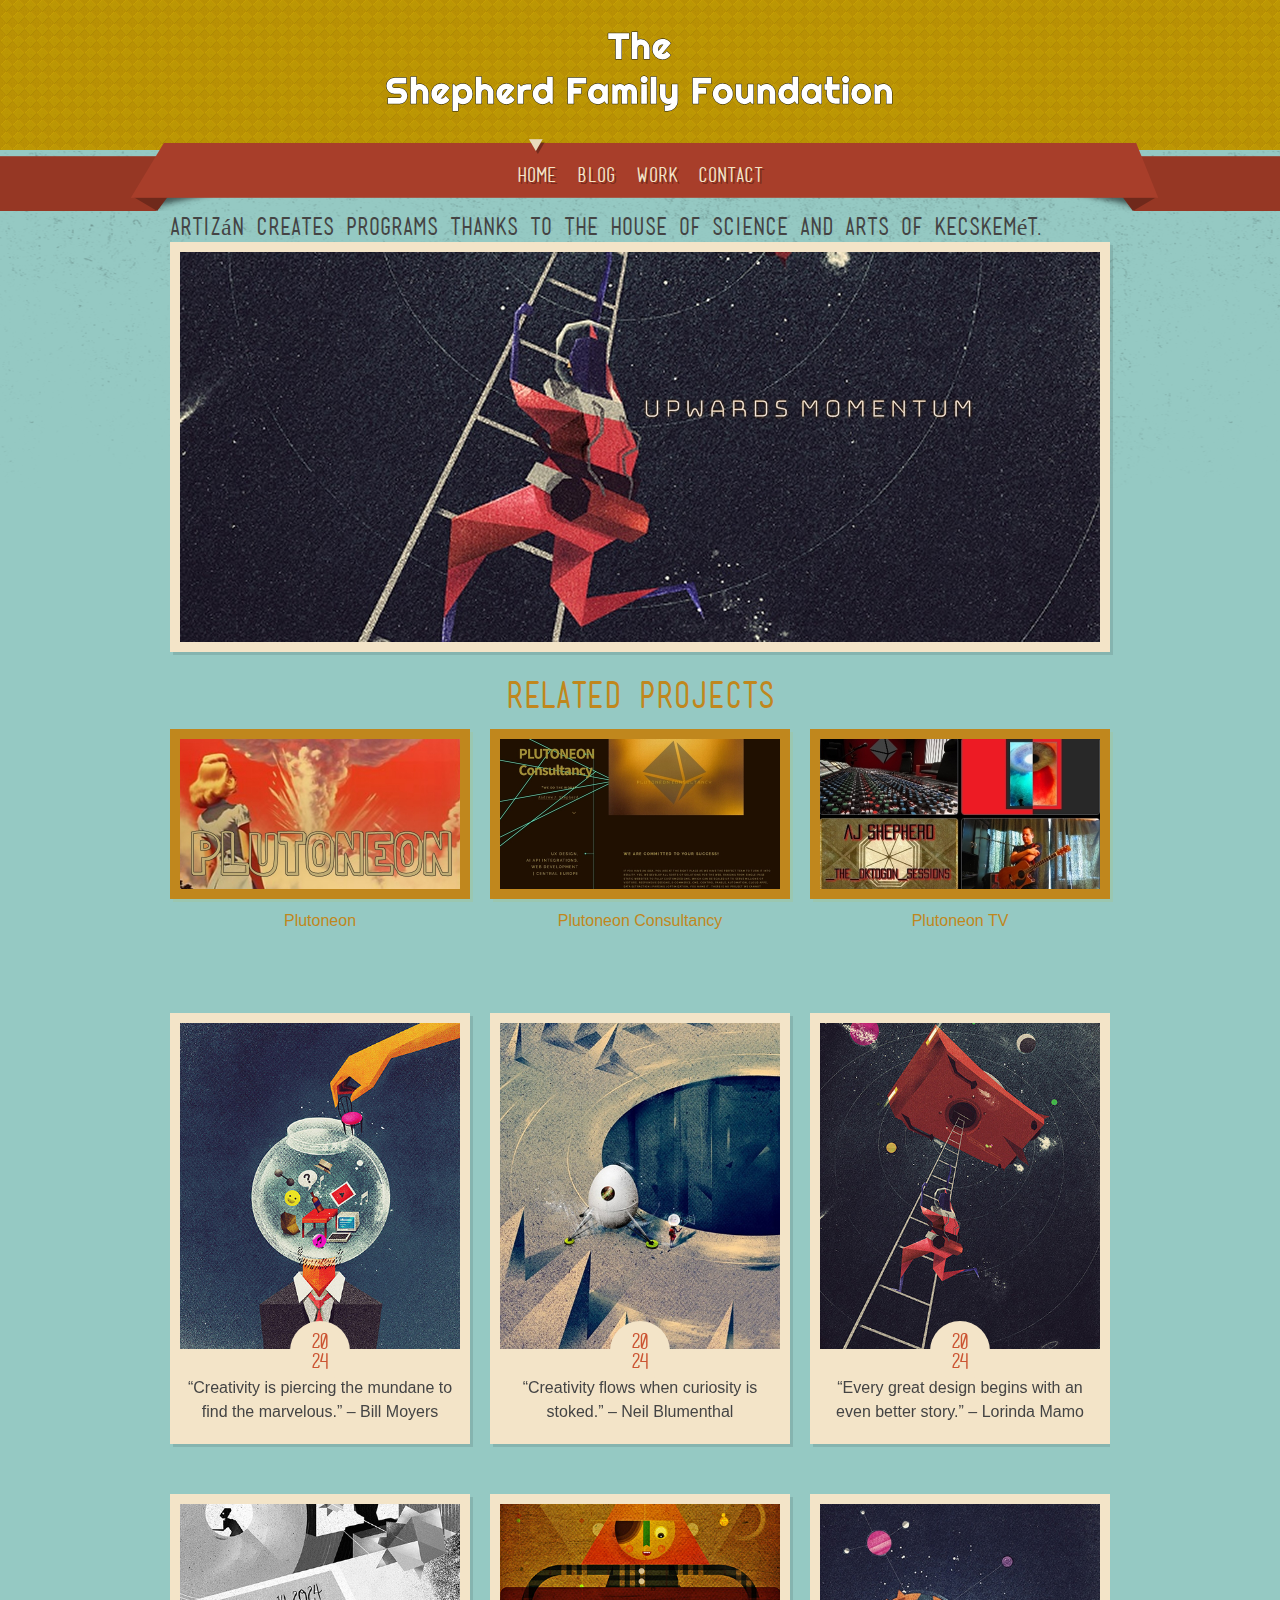
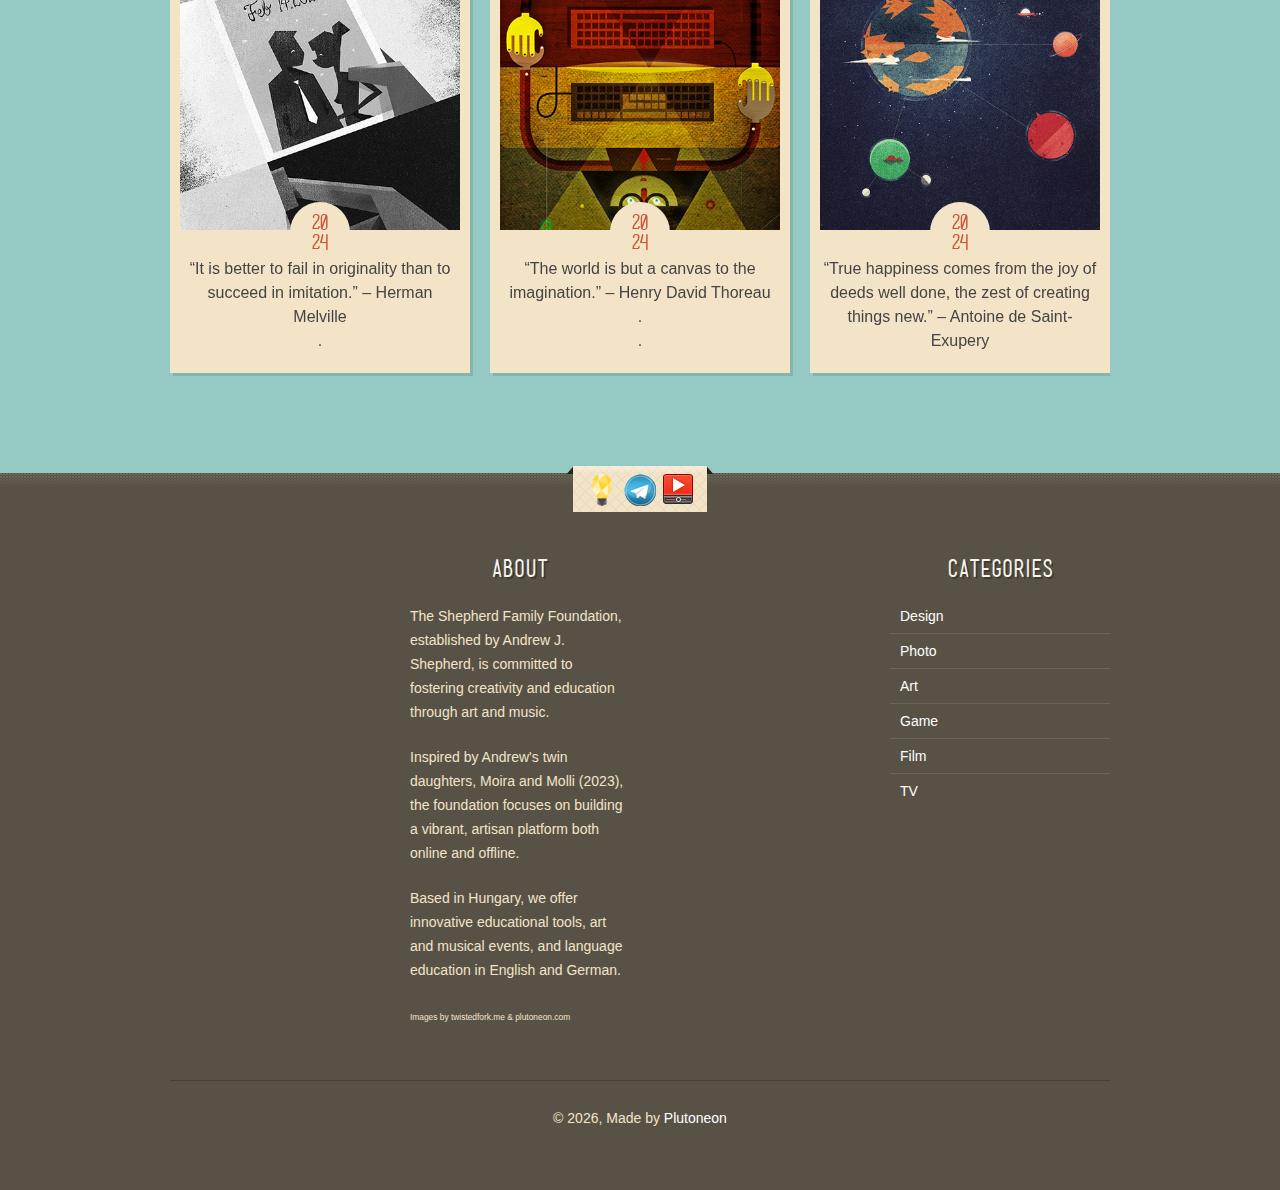
<file: index.html>
<!doctype html>
<!--[if lt IE 7]> <html class="no-js lt-ie9 lt-ie8 lt-ie7" lang="en"> <![endif]-->
<!--[if IE 7]>    <html class="no-js lt-ie9 lt-ie8" lang="en"> <![endif]-->
<!--[if IE 8]>    <html class="no-js lt-ie9" lang="en"> <![endif]-->
<!--[if gt IE 8]><!-->
<html class="no-js" lang="en">
<!--<![endif]-->
<head>
<title>The Shepherd Family Foundation</title>
<meta charset="utf-8">
<meta name="viewport" content="width=device-width, initial-scale=1">
<link rel="stylesheet" href="css/superfish.css" media="screen">
<link rel="stylesheet" href="css/nivo-slider.css" media="all">
<link rel="stylesheet" href="css/tweet.css" media="all">
<link rel="stylesheet" href="css/style.css">
<link rel="stylesheet" href="css/lessframework.css" media="all">
<script src="js/modernizr-2.5.3.min.js"></script>
<link rel="apple-touch-icon" sizes="180x180" href="/apple-touch-icon.png">
<link rel="icon" type="image/png" sizes="32x32" href="/favicon-32x32.png">
<link rel="icon" type="image/png" sizes="16x16" href="/favicon-16x16.png">
<link rel="manifest" href="/site.webmanifest">
</head>
<body>
<!-- HEADER -->
<header>
  <!-- header wrapper -->
  <div class="wrapper cf">
    <div id="logo"> <a href="index.html" ><img src="img/logo.png" alt=""></a> </div>
  </div>
  <!-- ENDS header wrapper -->
  <!-- nav -->
  <nav class="cf">
    <div class="wrapper cf">
      <ul id="nav" class="sf-menu">
        <li class="current-menu-item"><a href="index.html">HOME<i><b></b></i></a></li>
        <!-- nav<li><a href="page.html">FEATURES<i><b></b></i></a>
          <ul>
            <li><a href="page.html">Columns</a></li>
            <li><a href="page-typography.html">Typography</a></li>
            <li><a href="page-elements.html">Elements</a></li>
          </ul>
        </li>-->
        <li><a href="blog.html">BLOG<i><b></b></i></a></li>
        <li><a href="portfolio.html">WORK<i><b></b></i></a></li>
        <li><a href="contact.html">CONTACT<i><b></b></i></a></li>
      </ul>
      <div id="combo-holder"></div>
    </div>
  </nav>
  <!-- ends nav -->
</header>
<!-- ENDS HEADER -->
<!-- MAIN -->
<div role="main" id="main">
  <div class="wrapper">
        <!-- headline -->
        <h4 class="heading"> Artizán creates programs thanks to the House of Science and Arts of Kecskemét. </h4>
        <!-- ENDS headline -->
    <!-- SLIDER -->
    <div class="slider-wrapper theme-default theme-project theme-home">
      <div class="ribbon"></div>
      <div id="slider" class="nivoSlider">
        <img src="img/dummies/slides/03.jpg" alt=""></a>
        <img src="img/dummies/slides/04.jpg" alt=""></a>
        <img src="img/dummies/slides/01.jpg" alt=""></a>
        <img src="img/dummies/slides/05.jpg" alt=""></a>
        <img src="img/dummies/slides/02.jpg" alt=""></a>
        <img src="img/dummies/slides/06.jpg" alt=""></a>
        <img src="img/dummies/slides/08.jpg" alt=""></a>
        <img src="img/dummies/slides/07.jpg" alt=""></a> </div>
    </div>
    <!-- ENDS SLIDER -->
         <!-- related -->
    <div class="related-projects">
      <h2 class="related-heading">Related projects</h2>
      <ul class="related-list cf">
        <li> <a href="https://plutoneon.com/" class="thumb"rel="noreferrer noopener" target="_blank"><img src="img/dummies/560x300f.jpg" alt=""></a> <a href="https://plutoneon.com/" class="heading">Plutoneon</a> </li>
        <li> <a href="https://ajjpsmusic.github.io/Consultancy/" class="thumb"rel="noreferrer noopener" target="_blank"><img src="img/dummies/560x300e.jpg" alt=""></a> <a href="https://ajjpsmusic.github.io/Consultancy/" class="heading">Plutoneon Consultancy</a> </li>
        <li> <a href="https://www.youtube.com/@plutoneon_tv8070/playlists" class="thumb"rel="noreferrer noopener" target="_blank"><img src="img/dummies/560x300d.jpg" alt=""></a> <a href="https://www.youtube.com/@plutoneon_tv8070/playlists" class="heading">Plutoneon TV</a> </li>
      </ul>
    </div>
    <!-- ENDS related -->
    <!-- Feature -->
    <ul id="filter-container-feature" class="feature">
      <li> <a href="single.html" class="thumb"><img src="img/dummies/430x500a.jpg" alt="">
        <div class="date"><span class="d">20</span><span class="m">24</span></div>
        </a>
        <div class="caption">“Creativity is piercing the mundane to find the marvelous.” – Bill Moyers</div>
      </li>
      <li> <a href="single.html" class="thumb"><img src="img/dummies/430x500b.jpg" alt="">
        <div class="date"><span class="d">20</span><span class="m">24</span></div>
        </a>
        <div class="caption">“Creativity flows when curiosity is stoked.” – Neil Blumenthal</div>
      </li>
      <li> <a href="single.html" class="thumb"><img src="img/dummies/430x500c.jpg" alt="">
        <div class="date"><span class="d">20</span><span class="m">24</span></div>
        </a>
        <div class="caption">“Every great design begins with an even better story.” – Lorinda Mamo</div>
      </li>
      <li> <a href="single.html" class="thumb"><img src="img/dummies/430x500d.jpg" alt="">
        <div class="date"><span class="d">20</span><span class="m">24</span></div>
        </a>
        <div class="caption">“It is better to fail in originality than to succeed in imitation.” – Herman Melville</br>.</div>
      </li>
      <li> <a href="single.html" class="thumb"><img src="img/dummies/430x500e.jpg" alt="">
        <div class="date"><span class="d">20</span><span class="m">24</span></div>
        </a>
        <div class="caption">“The world is but a canvas to the imagination.” – Henry David Thoreau</br> . </br> . </div>
      </li>
      <li> <a href="single.html" class="thumb"><img src="img/dummies/430x500f.jpg" alt="">
        <div class="date"><span class="d">20</span><span class="m">24</span></div>
        </a>
        <div class="caption">“True happiness comes from the joy of deeds well done, the zest of creating things new.” – Antoine de Saint-Exupery</div>
      </li>
    </ul>
    <!-- ENDS feature -->
  </div>
</div>
<!-- ENDS MAIN -->
<footer>
  <!-- wrapper -->
  <div class="wrapper cf">
    <!-- social -->
    <div class="sb-holder cf">
      <ul id="social-bar" class="cf">
        <li class="left-corner"><i></i></li>
        <li><a href="https://www.minds.com/group/1654575994859687938/latest" title="Become a Member" rel="noreferrer noopener" target="_blank"><img src="img/social/Minds.png" alt="Become a Member"></a></li>
        <li><a href="https://t.me/plutoneonconsultancy" title="Write to us" rel="noreferrer noopener" target="_blank"><img src="img/social/Telegram.png" alt="Write to us"></a></li>
        <li><a href="https://www.youtube.com/@plutoneon_tv8070/playlists" title="Learn more about the community" rel="noreferrer noopener" target="_blank"><img src="img/social/YouTube.png" alt="Learn more about the community"></a></li>
        <li class="right-corner"><i></i></li>
      </ul>
    </div>
    <!-- ENDS social -->
    <ul  class="widget-cols cf">
      <li class="first-col">
         <div class="widget-block">
        <h4> </h4>
                  <!-- widgets
          <h4>RECENT POSTS</h4>
          <div class="recent-post cf"> <a href="#" class="thumb"><img src="img/dummies/54x54.gif" alt=""></a>
            <div class="post-head"> <a href="#">Pellentesque habitant morbi senectus </a><span> March 12, 2011</span> </div>
          </div>
          <div class="recent-post cf"> <a href="#" class="thumb"><img src="img/dummies/54x54b.gif" alt=""></a>
            <div class="post-head"> <a href="#">Pellentesque habitant morbi senectus</a><span> March 12, 2011</span> </div>
          </div>
          <div class="recent-post cf"> <a href="#" class="thumb"><img src="img/dummies/54x54c.gif" alt=""></a>
            <div class="post-head"> <a href="#">Pellentesque habitant morbi senectus</a><span> March 12, 2011</span> </div>
          </div> -->
        </div>
      </li>
      <li class="second-col">
        <div class="widget-block">
          <h4>ABOUT</h4>
          <p>The Shepherd Family Foundation, established by Andrew J. Shepherd, is committed to fostering creativity and education through art and music.</p>
          <p>Inspired by Andrew's twin daughters, Moira and Molli (2023), the foundation focuses on building a vibrant, artisan platform both online and offline.</p>
          <p>Based in Hungary, we offer innovative educational tools, art and musical events, and language education in English and German.</p>   
          <p><small>Images by twistedfork.me & plutoneon.com</small></p>
        </div>
      </li>
      <li class="third-col">
        <div class="widget-block">
          <div id="tweets" class="footer-col tweet">
            <h4> </h4>
                  <!-- widgets
            <h4>Chat</h4>
            <ul class="tweet_list">
              <li class="tweet_first tweet_odd"><span class="tweet_time"><a href="#">about 12 hours ago</a></span> <span class="tweet_text">Nam dui mi, tincidunt quis, accumsan porttitor, facilisis luctus <a href="#">domain.com</a></span></li>
              <li class="tweet_even"><span class="tweet_time"><a href="#">about a day ago</a></span> <span class="tweet_text">Nam dui mi, tincidunt quis, accumsan porttitor, facilisis luctus <a href="#">domain.com</a></span></li>
            </ul>
          </div> -->
        </div>
      </li>
      <li class="fourth-col">
        <div class="widget-block">
          <h4>CATEGORIES</h4>
          <ul>
            <li class="cat-item"><a href="#">Design</a></li>
            <li class="cat-item"><a href="#">Photo</a></li>
            <li class="cat-item"><a href="#">Art</a></li>
            <li class="cat-item"><a href="#">Game</a></li>
            <li class="cat-item"><a href="#">Film</a></li>
            <li class="cat-item"><a href="#">TV</a></li>
          </ul>
        </div>
      </li>
    </ul>
    <!-- ENDS widgets -->
    <div id="footer-bottom">&copy; <script>document.write(new Date().getFullYear())</script>, Made by <a href="http://www.plutoneon.com">Plutoneon</a></div>
  </div>
  <!-- ENDS wrapper -->
</footer>
<!-- JavaScript at the bottom for fast page loading -->
<script src="js/jquery-1.7.1.min.js"></script>
<!-- scripts concatenated and minified via build script -->
<script src="js/custom.js"></script>
<!-- superfish -->
<script src="js/superfish-1.4.8/js/hoverIntent.js"></script>
<script src="js/superfish-1.4.8/js/superfish.js"></script>
<script src="js/superfish-1.4.8/js/supersubs.js"></script>
<!-- ENDS superfish -->
<script src="js/jquery.isotope.min.js"></script>
<script src="js/jquery.nivo.slider.js"></script>
<script src="js/css3-mediaqueries.js"></script>
<script src="js/tabs.js"></script>
<script src="js/poshytip-1.1/src/jquery.poshytip.min.js"></script>
<!-- end scripts -->
</body>
</html>
</file>
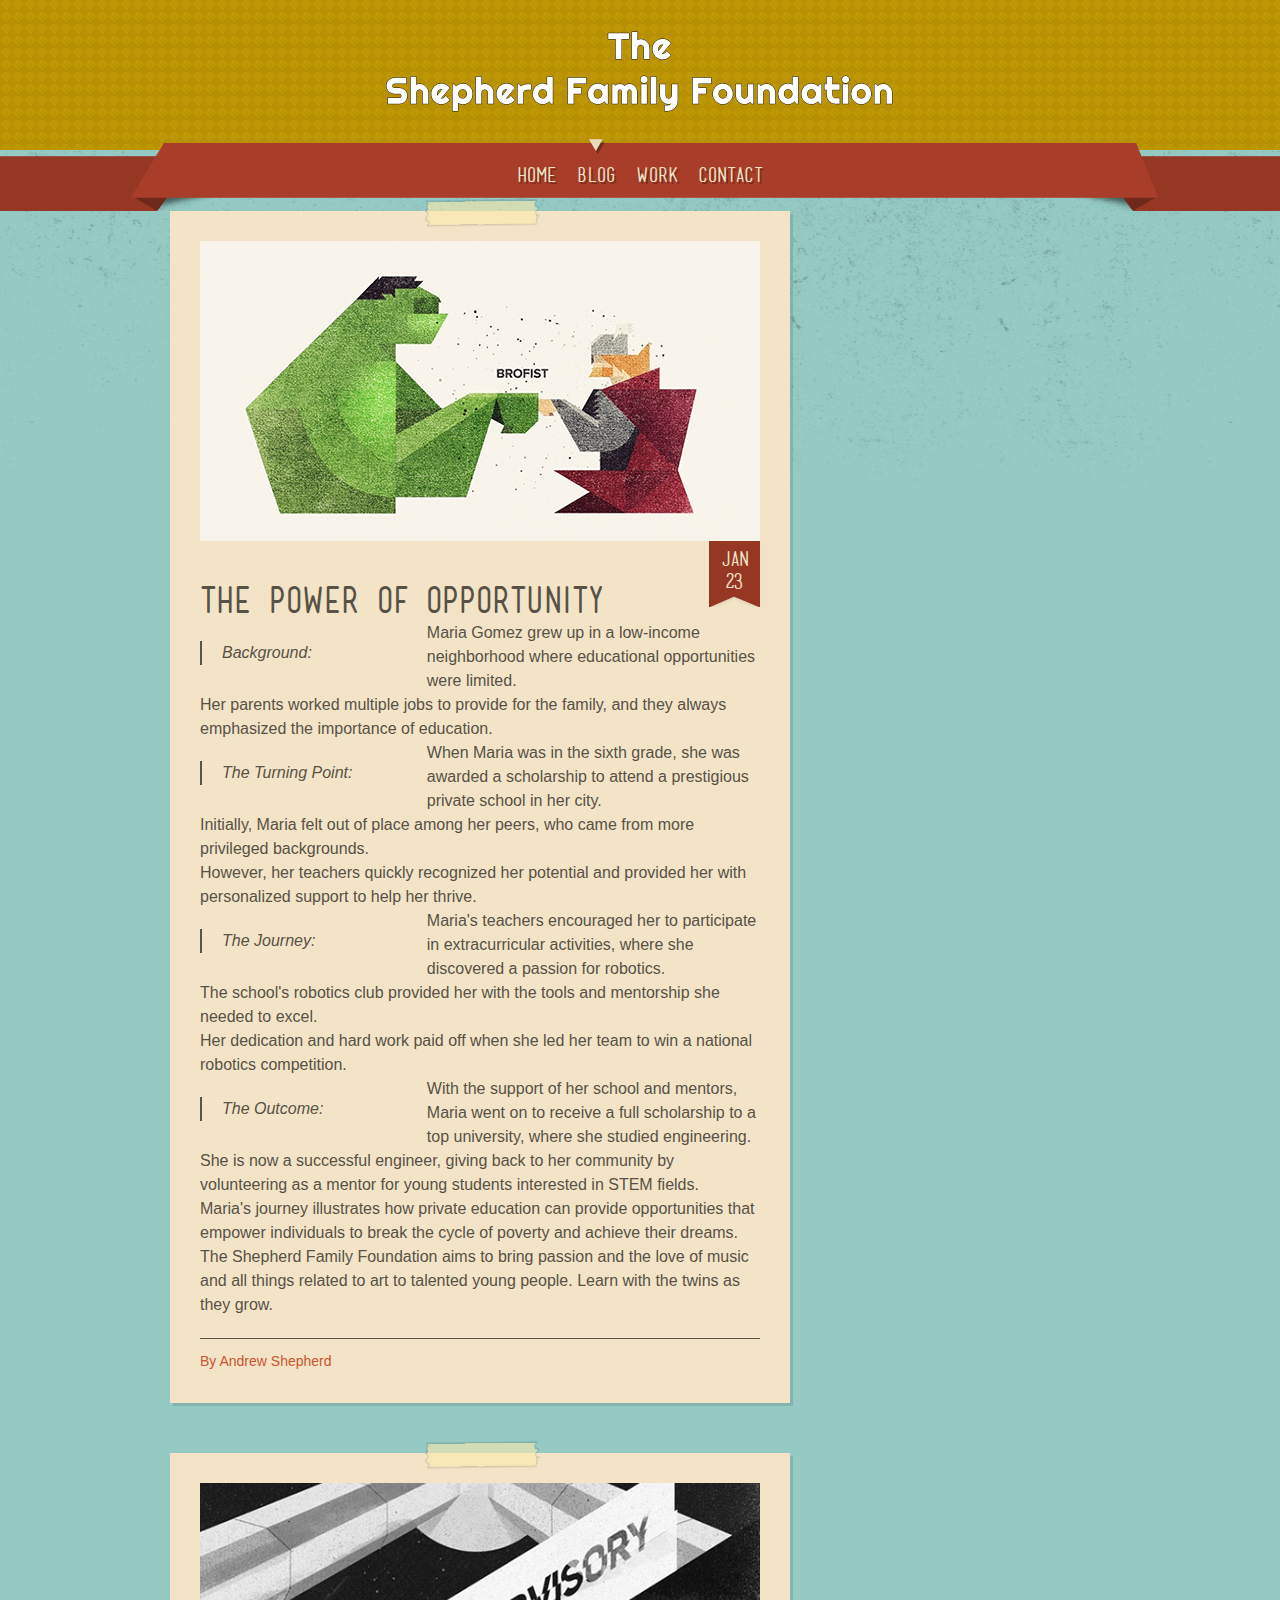
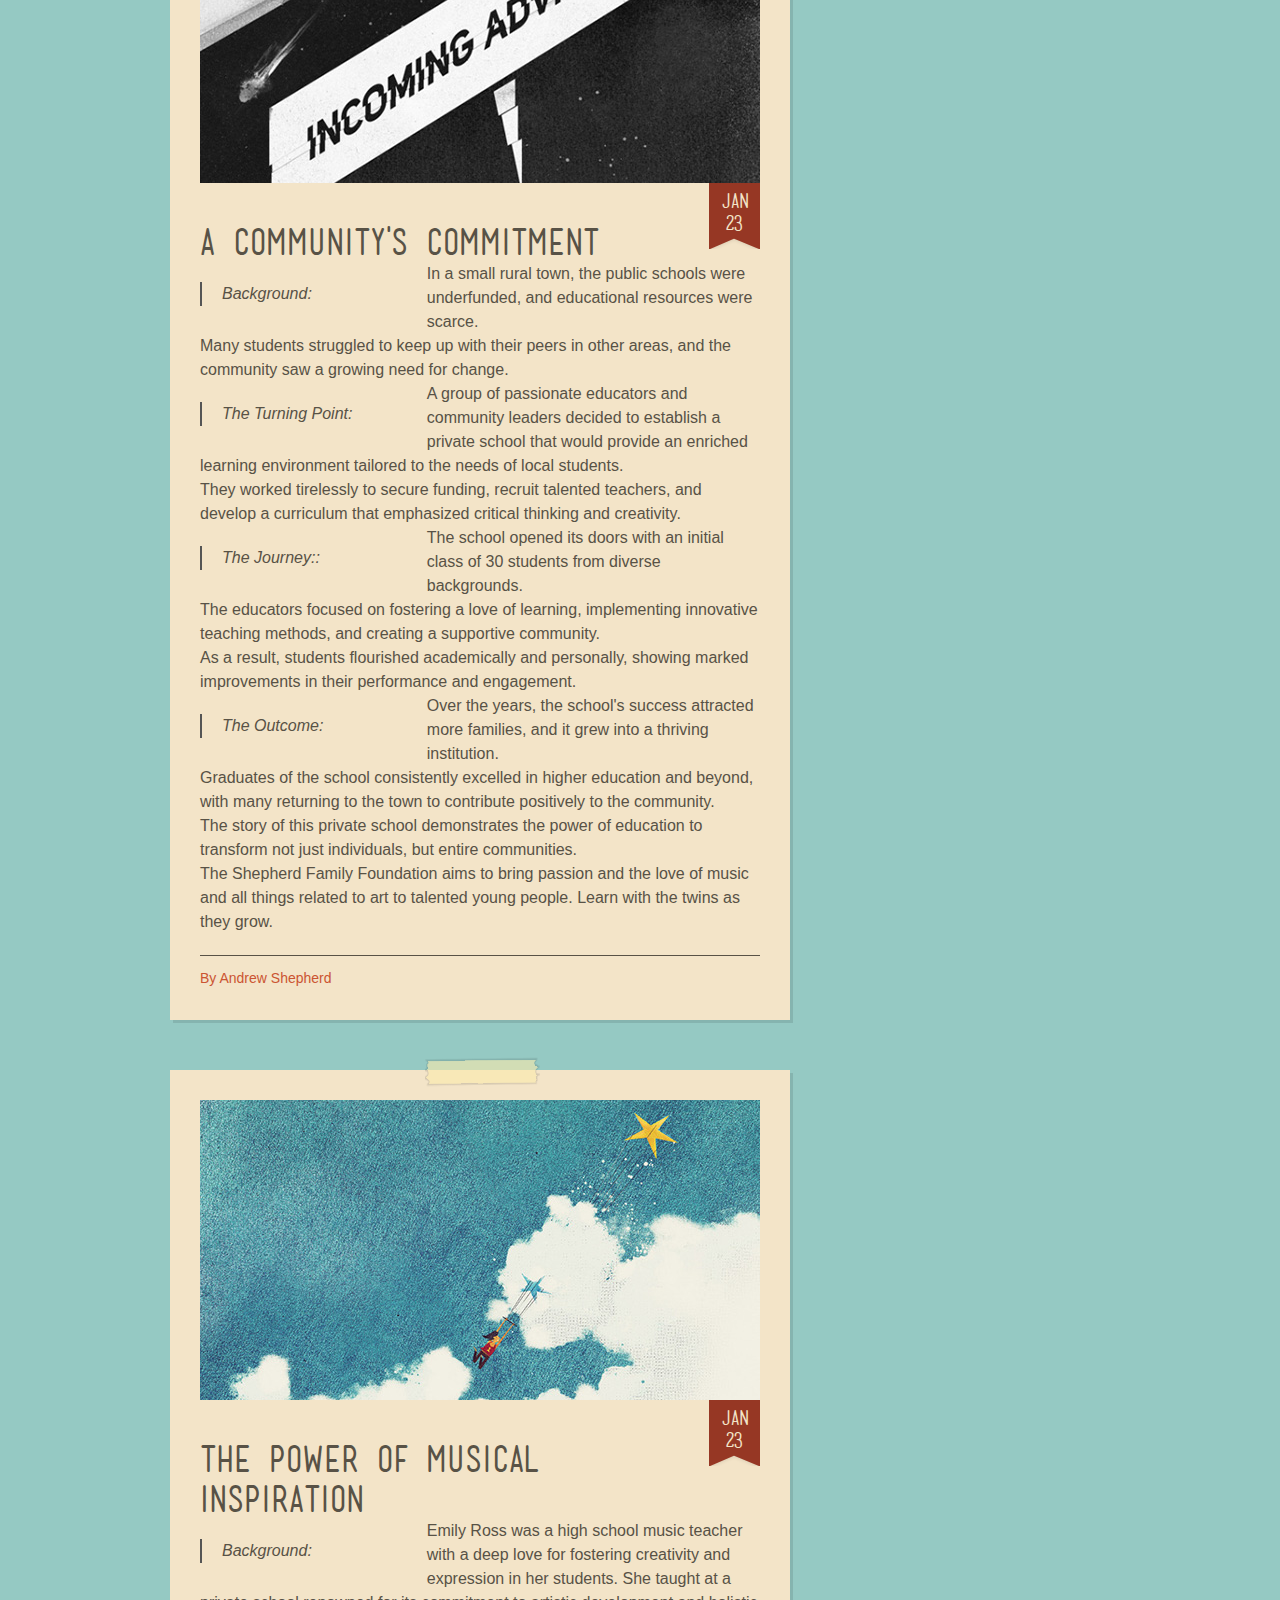
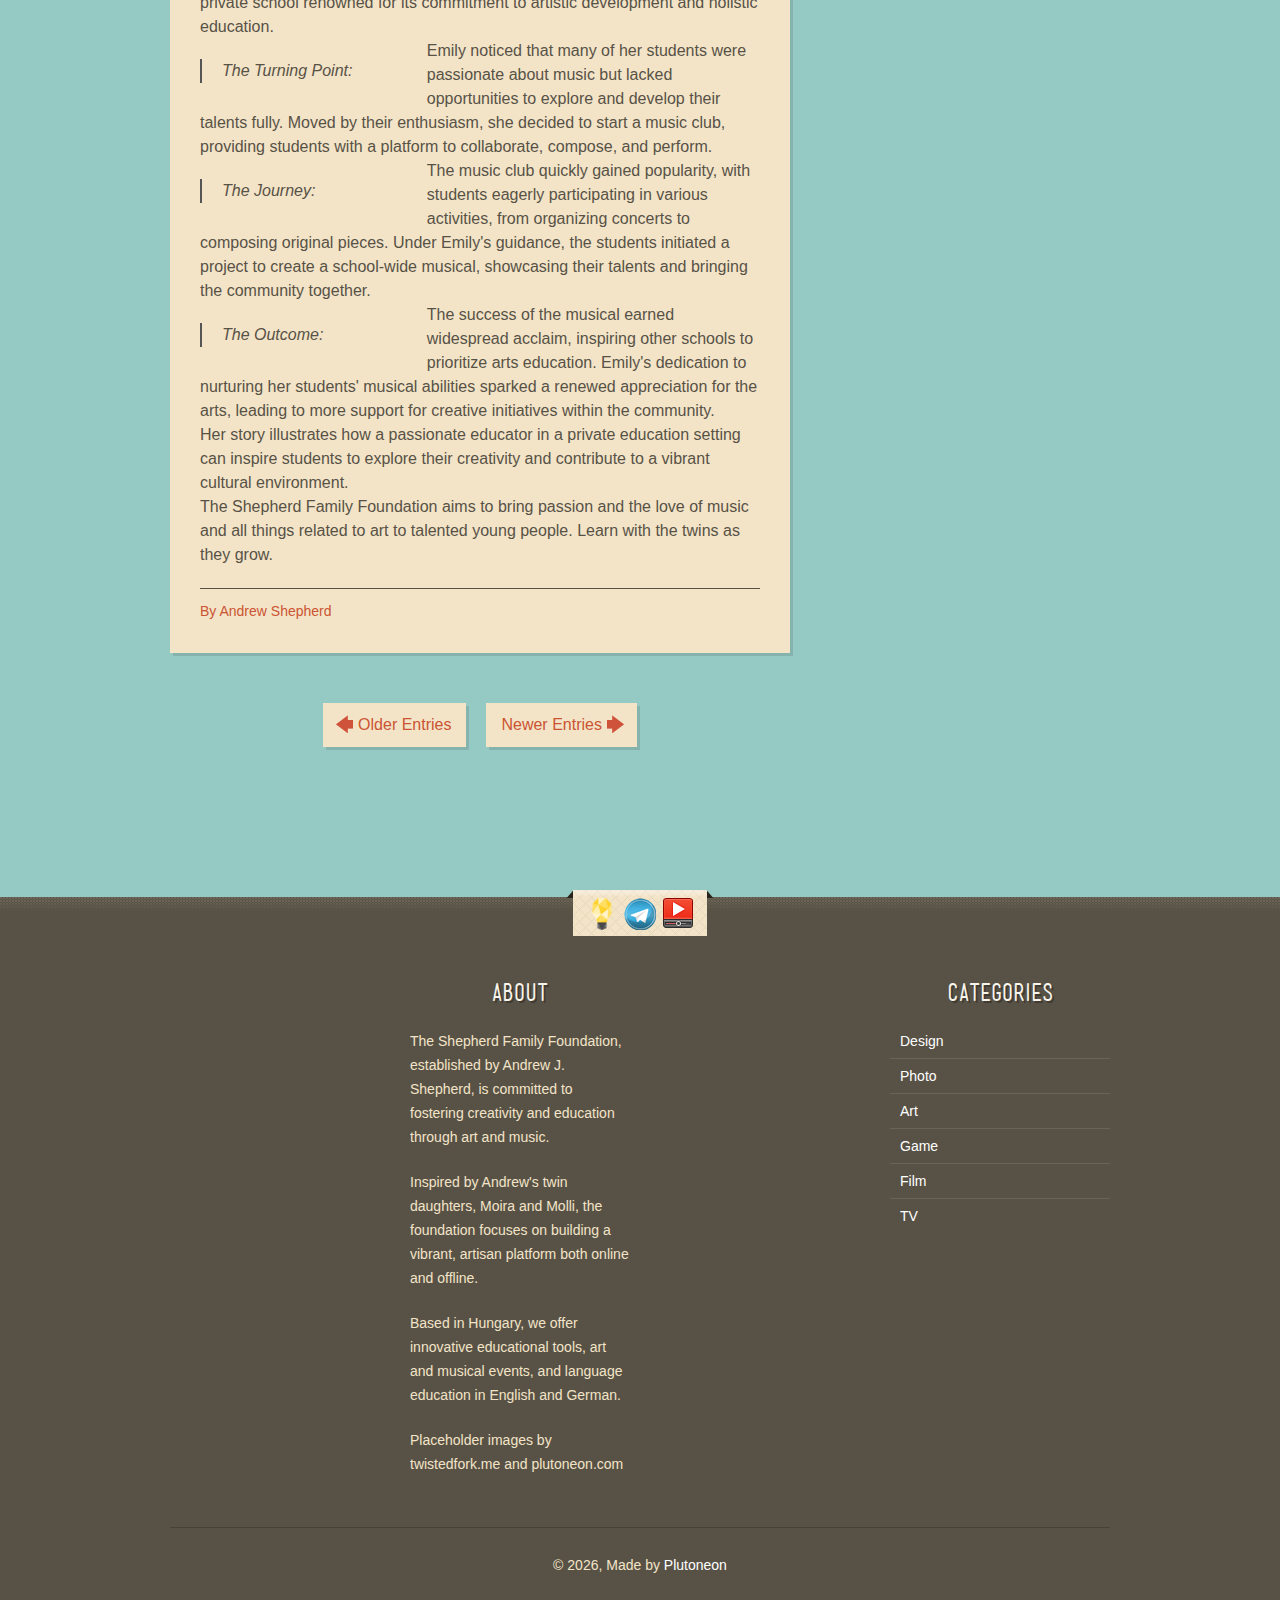
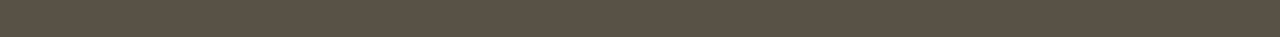
<file: blog.html>
<!doctype html>
<!--[if lt IE 7]> <html class="no-js lt-ie9 lt-ie8 lt-ie7" lang="en"> <![endif]-->
<!--[if IE 7]>    <html class="no-js lt-ie9 lt-ie8" lang="en"> <![endif]-->
<!--[if IE 8]>    <html class="no-js lt-ie9" lang="en"> <![endif]-->
<!--[if gt IE 8]><!-->
<html class="no-js" lang="en">
<!--<![endif]-->
<head>
<title>The Shepherd Family Foundation | Blog</title>
<meta charset="utf-8">
<meta name="viewport" content="width=device-width, initial-scale=1">
<link rel="stylesheet" href="css/superfish.css" media="screen">
<link rel="stylesheet" href="css/nivo-slider.css" media="all">
<link rel="stylesheet" href="css/tweet.css" media="all">
<link rel="stylesheet" href="css/style.css">
<link rel="stylesheet" href="css/lessframework.css" media="all">
<script src="js/modernizr-2.5.3.min.js"></script>
</head>
<body>
<!-- HEADER -->
<header>
  <!-- header wrapper -->
  <div class="wrapper cf">
    <div id="logo"> <a href="index.html" ><img src="img/logo.png" alt=""></a> </div>
  </div>
  <!-- ENDS header wrapper -->
  <!-- nav -->
  <nav class="cf">
    <div class="wrapper cf">
      <ul id="nav" class="sf-menu">
        <li><a href="index.html">HOME<i><b></b></i></a></li>
        <!-- nav<li><a href="page.html">FEATURES<i><b></b></i></a>
          <ul>
            <li><a href="page.html">Columns</a></li>
            <li><a href="page-typography.html">Typography</a></li>
            <li><a href="page-elements.html">Elements</a></li>
          </ul>
        </li>-->
        <li class="current-menu-item"><a href="blog.html">BLOG<i><b></b></i></a></li>
        <li><a href="portfolio.html">WORK<i><b></b></i></a></li>
        <li><a href="contact.html">CONTACT<i><b></b></i></a></li>
      </ul>
      <div id="combo-holder"></div>
    </div>
  </nav>
  <!-- ends nav -->
</header>
<!-- ENDS HEADER -->
<!-- MAIN -->
<div role="main" id="main">
  <div class="wrapper cf">
    <!-- posts list -->
    <div id="posts-list" class="cf">
      <article>
        <div class="feature-image"> <a href="single.html" ><img src="img/dummies/560x300a.jpg" alt=""></a>
          <div class="entry-date">
            <div class="month">JAN</div>
            <div class="number">23</div>
          </div>
        </div>
        <div class="excerpt"> <a href="single.html" class="post-heading" > The Power of Opportunity</a>
          <p>
            <span class="pullquote-left">Background:</span>
            Maria Gomez grew up in a low-income neighborhood where educational opportunities were limited. </br>
            Her parents worked multiple jobs to provide for the family, and they always emphasized the importance of education. </br>
            
            <span class="pullquote-left">The Turning Point:</span>
            When Maria was in the sixth grade, she was awarded a scholarship to attend a prestigious private school in her city. </br>
            Initially, Maria felt out of place among her peers, who came from more privileged backgrounds. </br>
            However, her teachers quickly recognized her potential and provided her with personalized support to help her thrive. </br>
            
            <span class="pullquote-left">The Journey:</span>
            Maria's teachers encouraged her to participate in extracurricular activities, where she discovered a passion for robotics. </br>
            The school's robotics club provided her with the tools and mentorship she needed to excel. </br>
            Her dedication and hard work paid off when she led her team to win a national robotics competition. </br>
            
            <span class="pullquote-left">The Outcome:</span>
            With the support of her school and mentors, Maria went on to receive a full scholarship to a top university, where she studied engineering. </br>
            She is now a successful engineer, giving back to her community by volunteering as a mentor for young students interested in STEM fields. </br>
            Maria's journey illustrates how private education can provide opportunities that empower individuals to break the cycle of poverty and achieve their dreams.</br>
            The Shepherd Family Foundation aims to bring passion and the love of music and all things related to art to talented young people. Learn with the twins as they grow.</div>
        <div class="meta"> <span class="user"><a href="#"> By Andrew Shepherd </a></span></div>
        <i class="tape"></i> </article>
      <article>
        <div class="feature-image"> <a href="single.html" ><img src="img/dummies/560x300b.jpg" alt=""></a>
          <div class="entry-date">
            <div class="month">JAN</div>
            <div class="number">23</div>
          </div>
        </div>
        <div class="excerpt"> <a href="single.html" class="post-heading" >A Community's Commitment</a>
          <p>
            <span class="pullquote-left">Background:</span>
            In a small rural town, the public schools were underfunded, and educational resources were scarce. </br>
            Many students struggled to keep up with their peers in other areas, and the community saw a growing need for change. </br>
            
            <span class="pullquote-left">The Turning Point:</span>
            A group of passionate educators and community leaders decided to establish a private school that would provide an enriched learning environment tailored to the needs of local students. </br>
            They worked tirelessly to secure funding, recruit talented teachers, and develop a curriculum that emphasized critical thinking and creativity. </br>
            
            <span class="pullquote-left">The Journey::</span>
            The school opened its doors with an initial class of 30 students from diverse backgrounds. </br>
            The educators focused on fostering a love of learning, implementing innovative teaching methods, and creating a supportive community. </br>
            As a result, students flourished academically and personally, showing marked improvements in their performance and engagement.</br>
            
            <span class="pullquote-left">The Outcome:</span>
            Over the years, the school's success attracted more families, and it grew into a thriving institution. </br>
            Graduates of the school consistently excelled in higher education and beyond, with many returning to the town to contribute positively to the community. </br>
            The story of this private school demonstrates the power of education to transform not just individuals, but entire communities.</br>
            The Shepherd Family Foundation aims to bring passion and the love of music and all things related to art to talented young people. Learn with the twins as they grow.</div>
            <div class="meta"> <span class="user"><a href="#"> By Andrew Shepherd </a></span></div>
        <i class="tape"></i> </article>
      <article>
        <div class="feature-image"> <a href="single.html" ><img src="img/dummies/560x300c.jpg" alt=""></a>
          <div class="entry-date">
            <div class="month">JAN</div>
            <div class="number">23</div>
          </div>
        </div>
        <div class="excerpt"> 
          <a href="single.html" class="post-heading">The Power of Musical Inspiration</a>
          <p>
              <span class="pullquote-left">Background:</span>
              Emily Ross was a high school music teacher with a deep love for fostering creativity and expression in her students.
              She taught at a private school renowned for its commitment to artistic development and holistic education.</br>
              
              <span class="pullquote-left">The Turning Point:</span>
              Emily noticed that many of her students were passionate about music but lacked opportunities to explore and develop their talents fully.
              Moved by their enthusiasm, she decided to start a music club, providing students with a platform to collaborate, compose, and perform.</br>
              
              <span class="pullquote-left">The Journey:</span>
              The music club quickly gained popularity, with students eagerly participating in various activities, from organizing concerts to composing original pieces.
              Under Emily's guidance, the students initiated a project to create a school-wide musical, showcasing their talents and bringing the community together.</br>
              
              <span class="pullquote-left">The Outcome:</span>
              The success of the musical earned widespread acclaim, inspiring other schools to prioritize arts education.
              Emily's dedication to nurturing her students' musical abilities sparked a renewed appreciation for the arts, leading to more support for creative initiatives within the community.</br>
              Her story illustrates how a passionate educator in a private education setting can inspire students to explore their creativity and contribute to a vibrant cultural environment.</br>
              The Shepherd Family Foundation aims to bring passion and the love of music and all things related to art to talented young people. Learn with the twins as they grow.</div>
            <div class="meta"> <span class="user"><a href="#"> By Andrew Shepherd </a></span></div>
            <i class="tape"></i> </article>
      <!-- page-navigation -->
      <div class="page-navigation cf">
        <div class="nav-next"><a href="#">Older Entries</a></div>
        <div class="nav-previous"><a href="#">Newer Entries</a></div>
      </div>
      <!--ENDS page-navigation -->
    </div>
    <!-- ENDS posts list -->
    <!-- sidebar
    <aside id="sidebar">
      <ul>
        <li class="block">
          <h4 class="heading">Sponsors</h4>
          <div class="ads cf"> <a href="#"><img src="img/dummies/themeforest.gif" alt=""></a> <a href="#" class="last"><img src="img/dummies/mojo.jpeg" alt=""></a> <a href="#"><img src="img/dummies/themeforest.gif" alt=""></a> <a href="#" class="last"><img src="img/dummies/mojo.jpeg" alt=""></a> </div>
        </li>
        <li class="block">
          <h4 class="heading">Text Widget</h4>
          Pellentesque habitant morbi tristique senectus et netus et malesuada fames ac turpis egestas. Vestibulum tortor quam, feugiat vitae, ultricies eget, tempor sit amet, ante. Donec eu libero sit amet quam egestas semper. Aenean ultricies mi vitae est. Mauris placerat eleifend leo. Quisque sit amet est et sapien ullamcorper pharetra. Vestibulum erat wisi, condimentum sed, commodo vitae, ornare sit amet, wisi. </li>
        <li class="block">
          <h4 class="heading">Categories</h4>
          <ul>
            <li class="cat-item"><a href="#">Film and video<span class="post-counter"> (2)</span></a></li>
            <li class="cat-item"><a href="#">Print<span class="post-counter"> (2)</span></a></li>
            <li class="cat-item"><a href="#">Photo and lomo<span class="post-counter"> (2)</span></a></li>
            <li class="cat-item"><a href="#">Habitant morbi<span class="post-counter"> (2)</span></a></li>
            <li class="cat-item"><a href="#">Film and video<span class="post-counter"> (2)</span></a></li>
            <li class="cat-item"><a href="#">Print<span class="post-counter"> (2)</span></a></li>
            <li class="cat-item"><a href="#">Photo and lomo<span class="post-counter"> (2)</span></a></li>
            <li class="cat-item"><a href="#">Habitant morbi<span class="post-counter"> (2)</span></a></li>
          </ul>
        </li>
      </ul>
    </aside>
    ENDS sidebar -->
  </div>
</div>
<!-- ENDS MAIN -->
<footer>
  <!-- wrapper -->
  <div class="wrapper cf">
    <!-- social -->
    <div class="sb-holder cf">
      <ul id="social-bar" class="cf">
        <li class="left-corner"><i></i></li>
        <li><a href="https://www.minds.com/group/1654575994859687938/latest" title="Become a Member" rel="noreferrer noopener" target="_blank"><img src="img/social/Minds.png" alt="Become a Member"></a></li>
        <li><a href="https://t.me/plutoneonconsultancy" title="Write to us" rel="noreferrer noopener" target="_blank"><img src="img/social/Telegram.png" alt="Write to us"></a></li>
        <li><a href="https://www.youtube.com/@plutoneon_tv8070/playlists" title="Learn more about the community" rel="noreferrer noopener" target="_blank"><img src="img/social/YouTube.png" alt="Learn more about the community"></a></li>
        <li class="right-corner"><i></i></li>
      </ul>
    </div>
    <!-- ENDS social -->
    <ul  class="widget-cols cf">
      <li class="first-col">
         <div class="widget-block">
        <h4> </h4>
                  <!-- widgets
          <h4>RECENT POSTS</h4>
          <div class="recent-post cf"> <a href="#" class="thumb"><img src="img/dummies/54x54.gif" alt=""></a>
            <div class="post-head"> <a href="#">Pellentesque habitant morbi senectus </a><span> March 12, 2011</span> </div>
          </div>
          <div class="recent-post cf"> <a href="#" class="thumb"><img src="img/dummies/54x54b.gif" alt=""></a>
            <div class="post-head"> <a href="#">Pellentesque habitant morbi senectus</a><span> March 12, 2011</span> </div>
          </div>
          <div class="recent-post cf"> <a href="#" class="thumb"><img src="img/dummies/54x54c.gif" alt=""></a>
            <div class="post-head"> <a href="#">Pellentesque habitant morbi senectus</a><span> March 12, 2011</span> </div>
          </div> -->
        </div>
      </li>
      <li class="second-col">
        <div class="widget-block">
          <h4>ABOUT</h4>
          <p>The Shepherd Family Foundation, established by Andrew J. Shepherd, is committed to fostering creativity and education through art and music.</p>
          <p>Inspired by Andrew's twin daughters, Moira and Molli, the foundation focuses on building a vibrant, artisan platform both online and offline.</p>
          <p>Based in Hungary, we offer innovative educational tools, art and musical events, and language education in English and German.</p>   
          <p>Placeholder images by twistedfork.me and plutoneon.com</p>
        </div>
      </li>
      <li class="third-col">
        <div class="widget-block">
          <div id="tweets" class="footer-col tweet">
            <h4> </h4>
                  <!-- widgets
            <h4>Chat</h4>
            <ul class="tweet_list">
              <li class="tweet_first tweet_odd"><span class="tweet_time"><a href="#">about 12 hours ago</a></span> <span class="tweet_text">Nam dui mi, tincidunt quis, accumsan porttitor, facilisis luctus <a href="#">domain.com</a></span></li>
              <li class="tweet_even"><span class="tweet_time"><a href="#">about a day ago</a></span> <span class="tweet_text">Nam dui mi, tincidunt quis, accumsan porttitor, facilisis luctus <a href="#">domain.com</a></span></li>
            </ul>
          </div> -->
        </div>
      </li>
      <li class="fourth-col">
        <div class="widget-block">
          <h4>CATEGORIES</h4>
          <ul>
            <li class="cat-item"><a href="#">Design</a></li>
            <li class="cat-item"><a href="#">Photo</a></li>
            <li class="cat-item"><a href="#">Art</a></li>
            <li class="cat-item"><a href="#">Game</a></li>
            <li class="cat-item"><a href="#">Film</a></li>
            <li class="cat-item"><a href="#">TV</a></li>
          </ul>
        </div>
      </li>
    </ul>
    <!-- ENDS widgets -->
    <div id="footer-bottom">&copy; <script>document.write(new Date().getFullYear())</script>, Made by <a href="http://www.plutoneon.com">Plutoneon</a></div>
  </div>
  <!-- ENDS wrapper -->
</footer>
<!-- JavaScript at the bottom for fast page loading -->
<script src="js/jquery-1.7.1.min.js"></script>
<!-- scripts concatenated and minified via build script -->
<script src="js/custom.js"></script>
<!-- superfish -->
<script src="js/superfish-1.4.8/js/hoverIntent.js"></script>
<script src="js/superfish-1.4.8/js/superfish.js"></script>
<script src="js/superfish-1.4.8/js/supersubs.js"></script>
<!-- ENDS superfish -->
<script src="js/jquery.isotope.min.js"></script>
<script src="js/jquery.nivo.slider.js"></script>
<script src="js/css3-mediaqueries.js"></script>
<script src="js/tabs.js"></script>
<script src="js/poshytip-1.1/src/jquery.poshytip.min.js"></script>
<!-- end scripts -->
</body>
</html>
</file>
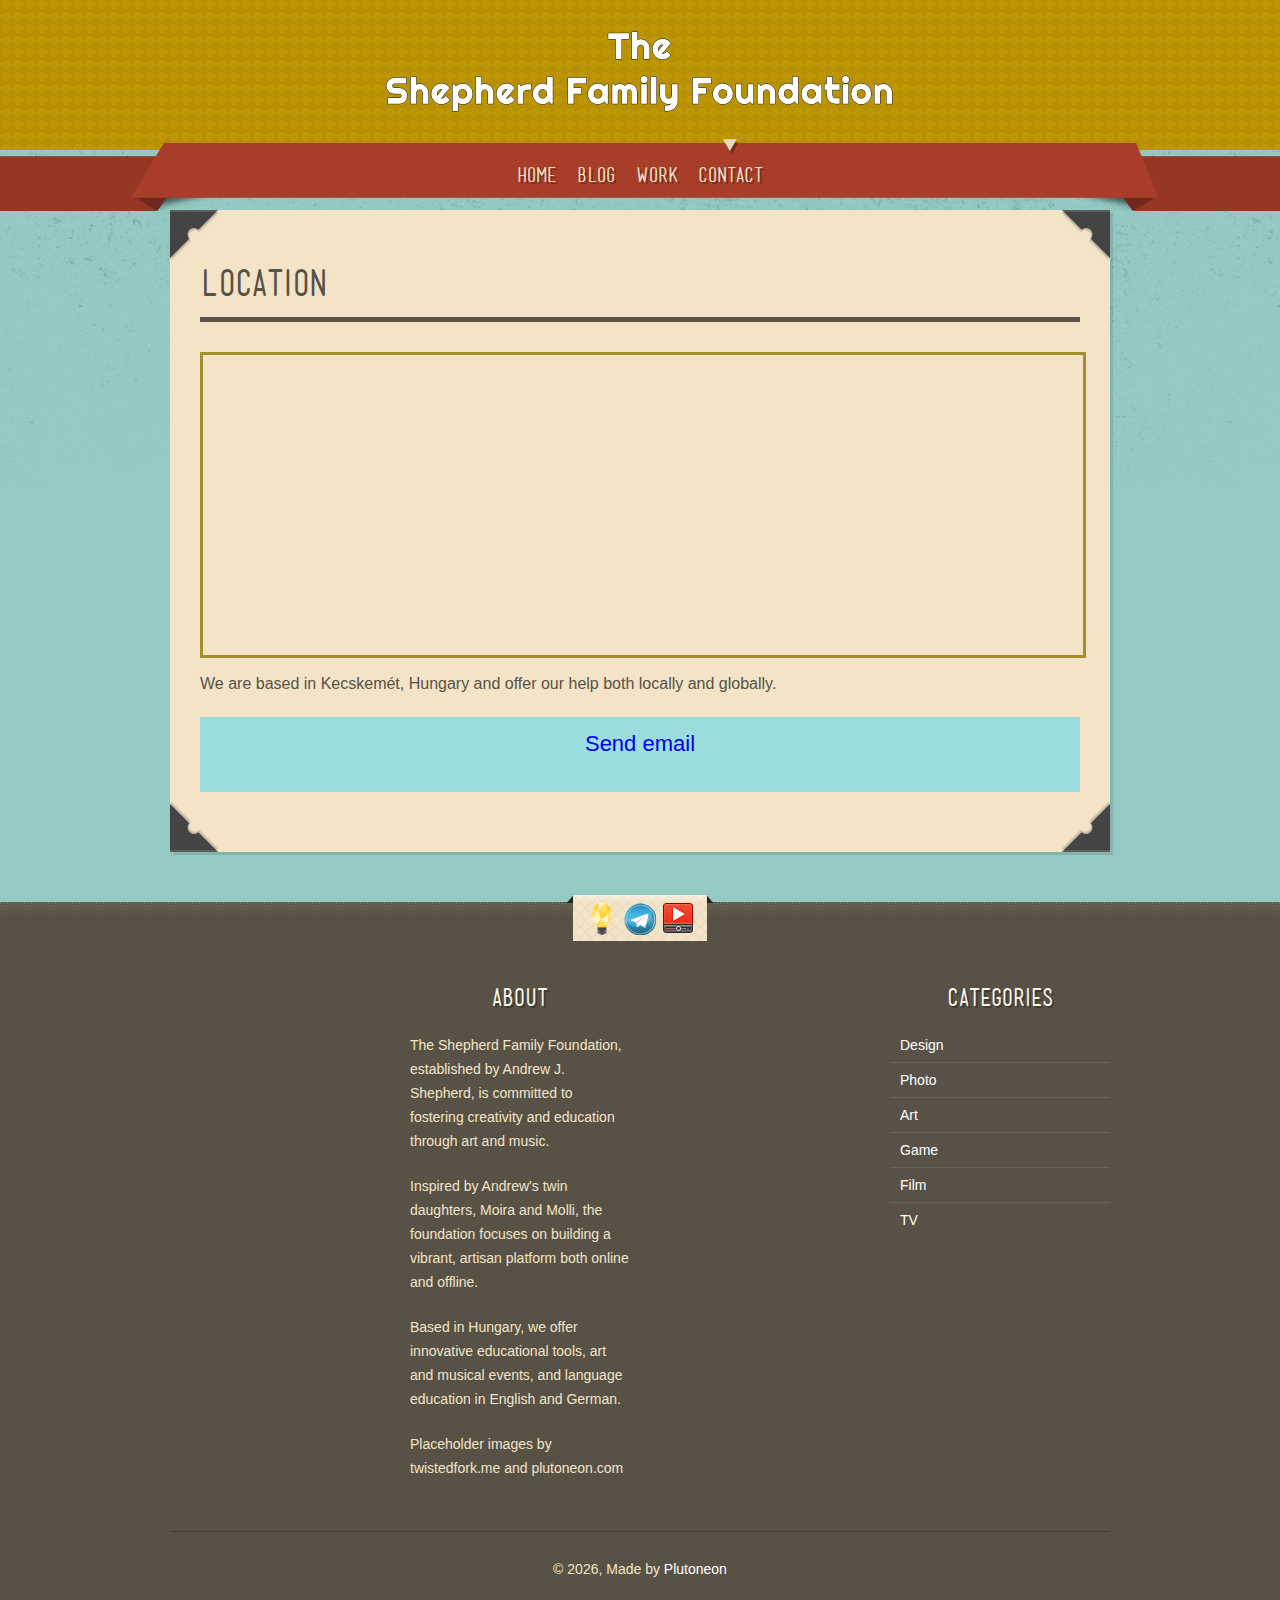
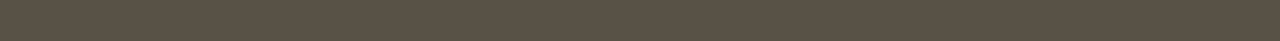
<file: contact.html>
<!doctype html>
<!--[if lt IE 7]> <html class="no-js lt-ie9 lt-ie8 lt-ie7" lang="en"> <![endif]-->
<!--[if IE 7]>    <html class="no-js lt-ie9 lt-ie8" lang="en"> <![endif]-->
<!--[if IE 8]>    <html class="no-js lt-ie9" lang="en"> <![endif]-->
<!--[if gt IE 8]><!-->
<html class="no-js" lang="en">
<!--<![endif]-->
<head>
<title>The Shepherd Family Foundation | Contact</title>
<meta charset="utf-8">
<meta name="viewport" content="width=device-width, initial-scale=1">
<link rel="stylesheet" href="css/superfish.css" media="screen">
<link rel="stylesheet" href="css/nivo-slider.css" media="all">
<link rel="stylesheet" href="css/tweet.css" media="all">
<link rel="stylesheet" href="css/style.css">
<link rel="stylesheet" href="css/lessframework.css" media="all">
<script src="js/modernizr-2.5.3.min.js"></script>
<meta name="viewport" content="width=device-width, initial-scale=1">
<style>
.block {
  display: block;
  width: 100%;
  border: none;
  background-color: #9cdddd;
  color: white;
  padding: 14px 28px;
  font-size: 22px;
  cursor: pointer;
  text-align: center;
}

.block:hover {
  background-color: #ddd;
  color: black;
}
</style>
</head>
<body>
<!-- HEADER -->
<header>
  <!-- header wrapper -->
  <div class="wrapper cf">
    <div id="logo"> <a href="index.html" ><img src="img/logo.png" alt=""></a> </div>
  </div>
  <!-- ENDS header wrapper -->
  <!-- nav -->
  <nav class="cf">
    <div class="wrapper cf">
      <ul id="nav" class="sf-menu">
        <li><a href="index.html">HOME<i><b></b></i></a></li>
        <!-- nav<li><a href="page.html">FEATURES<i><b></b></i></a>
          <ul>
            <li><a href="page.html">Columns</a></li>
            <li><a href="page-typography.html">Typography</a></li>
            <li><a href="page-elements.html">Elements</a></li>
          </ul>
        </li>-->
        <li><a href="blog.html">BLOG<i><b></b></i></a></li>
        <li><a href="portfolio.html">WORK<i><b></b></i></a></li>
        <li  class="current-menu-item"><a href="contact.html">CONTACT<i><b></b></i></a></li>
      </ul>
      <div id="combo-holder"></div>
    </div>
  </nav>
  <!-- ends nav -->
</header>
<!-- ENDS HEADER -->
<!-- MAIN -->
<div role="main" id="main">
  <div class="wrapper">
    <!-- page-content -->
    <div class="page-content">
      <h2 class="heading">Location</h2>
      <div id="map_canvas">

            <iframe title="The Shepherd Family Foundation" src="https://www.openstreetmap.org/export/embed.html?bbox=19.676229357719425%2C46.907972242685716%2C19.685187935829163%2C46.91110923775628&amp;layer=mapnik" 
            style="border: 3px solid #a3902a " width="100%" height="300" loading="lazy" scrolling="no"></iframe><br/>
            <small><a href="https://www.openstreetmap.org/#map=18/46.90954/19.68071"></a></small>
      </div>
      <p> We are based in Kecskemét, Hungary and offer our help both locally and globally. </p>
      <!-- ENDS MAPS -->

      <button class="block" <p><a href="mailto:consulting@plutoneon.com" title="Write to us" rel="noreferrer noopener" target="_blank">Send email</a></p></button>
            <!--<span id="error" class="warning">Error Message</span></p>
        </fieldset>
      </form>
      <p id="sent-form-msg" class="success">Form data sent. Thanks for your comments.</p>
       ENDS form -->
      <div class="c-1"></div>
      <div class="c-2"></div>
      <div class="c-3"></div>
      <div class="c-4"></div>
    </div>
    <!-- ENDS page-content -->
  </div>
</div>
<!-- ENDS MAIN -->
<footer>
  <!-- wrapper -->
  <div class="wrapper cf">
    <!-- social -->
    <div class="sb-holder cf">
      <ul id="social-bar" class="cf">
        <li class="left-corner"><i></i></li>
        <li><a href="https://www.minds.com/group/1654575994859687938/latest" title="Become a Member" rel="noreferrer noopener" target="_blank"><img src="img/social/Minds.png" alt="Become a Member"></a></li>
        <li><a href="https://t.me/plutoneonconsultancy" title="Write to us" rel="noreferrer noopener" target="_blank"><img src="img/social/Telegram.png" alt="Write to us"></a></li>
        <li><a href="https://www.youtube.com/@plutoneon_tv8070/playlists" title="Learn more about the community" rel="noreferrer noopener" target="_blank"><img src="img/social/YouTube.png" alt="Learn more about the community"></a></li>
        <li class="right-corner"><i></i></li>
      </ul>
    </div>
    <!-- ENDS social -->
    <ul  class="widget-cols cf">
      <li class="first-col">
         <div class="widget-block">
        <h4> </h4>
                  <!-- widgets
          <h4>RECENT POSTS</h4>
          <div class="recent-post cf"> <a href="#" class="thumb"><img src="img/dummies/54x54.gif" alt=""></a>
            <div class="post-head"> <a href="#">Pellentesque habitant morbi senectus </a><span> March 12, 2011</span> </div>
          </div>
          <div class="recent-post cf"> <a href="#" class="thumb"><img src="img/dummies/54x54b.gif" alt=""></a>
            <div class="post-head"> <a href="#">Pellentesque habitant morbi senectus</a><span> March 12, 2011</span> </div>
          </div>
          <div class="recent-post cf"> <a href="#" class="thumb"><img src="img/dummies/54x54c.gif" alt=""></a>
            <div class="post-head"> <a href="#">Pellentesque habitant morbi senectus</a><span> March 12, 2011</span> </div>
          </div> -->
        </div>
      </li>
      <li class="second-col">
        <div class="widget-block">
          <h4>ABOUT</h4>
          <p>The Shepherd Family Foundation, established by Andrew J. Shepherd, is committed to fostering creativity and education through art and music.</p>
          <p>Inspired by Andrew's twin daughters, Moira and Molli, the foundation focuses on building a vibrant, artisan platform both online and offline.</p>
          <p>Based in Hungary, we offer innovative educational tools, art and musical events, and language education in English and German.</p>   
          <p>Placeholder images by twistedfork.me and plutoneon.com</p>
        </div>
      </li>
      <li class="third-col">
        <div class="widget-block">
          <div id="tweets" class="footer-col tweet">
            <h4> </h4>
                  <!-- widgets
            <h4>Chat</h4>
            <ul class="tweet_list">
              <li class="tweet_first tweet_odd"><span class="tweet_time"><a href="#">about 12 hours ago</a></span> <span class="tweet_text">Nam dui mi, tincidunt quis, accumsan porttitor, facilisis luctus <a href="#">domain.com</a></span></li>
              <li class="tweet_even"><span class="tweet_time"><a href="#">about a day ago</a></span> <span class="tweet_text">Nam dui mi, tincidunt quis, accumsan porttitor, facilisis luctus <a href="#">domain.com</a></span></li>
            </ul>
          </div> -->
        </div>
      </li>
      <li class="fourth-col">
        <div class="widget-block">
          <h4>CATEGORIES</h4>
          <ul>
            <li class="cat-item"><a href="#">Design</a></li>
            <li class="cat-item"><a href="#">Photo</a></li>
            <li class="cat-item"><a href="#">Art</a></li>
            <li class="cat-item"><a href="#">Game</a></li>
            <li class="cat-item"><a href="#">Film</a></li>
            <li class="cat-item"><a href="#">TV</a></li>
          </ul>
        </div>
      </li>
    </ul>
    <!-- ENDS widgets -->
    <div id="footer-bottom">&copy; <script>document.write(new Date().getFullYear())</script>, Made by <a href="http://www.plutoneon.com">Plutoneon</a></div>
  </div>
  <!-- ENDS wrapper -->
</footer>
<!-- JavaScript at the bottom for fast page loading -->
<script src="js/jquery-1.7.1.min.js"></script>
<!-- scripts concatenated and minified via build script -->
<script src="js/custom.js"></script>
<!-- superfish -->
<script src="js/superfish-1.4.8/js/hoverIntent.js"></script>
<script src="js/superfish-1.4.8/js/superfish.js"></script>
<script src="js/superfish-1.4.8/js/supersubs.js"></script>
<!-- ENDS superfish -->
<script src="js/jquery.isotope.min.js"></script>
<script src="js/jquery.nivo.slider.js"></script>
<script src="js/css3-mediaqueries.js"></script>
<script src="js/tabs.js"></script>
<script src="js/poshytip-1.1/src/jquery.poshytip.min.js"></script>
<!-- end scripts -->
</body>
</html>
</file>
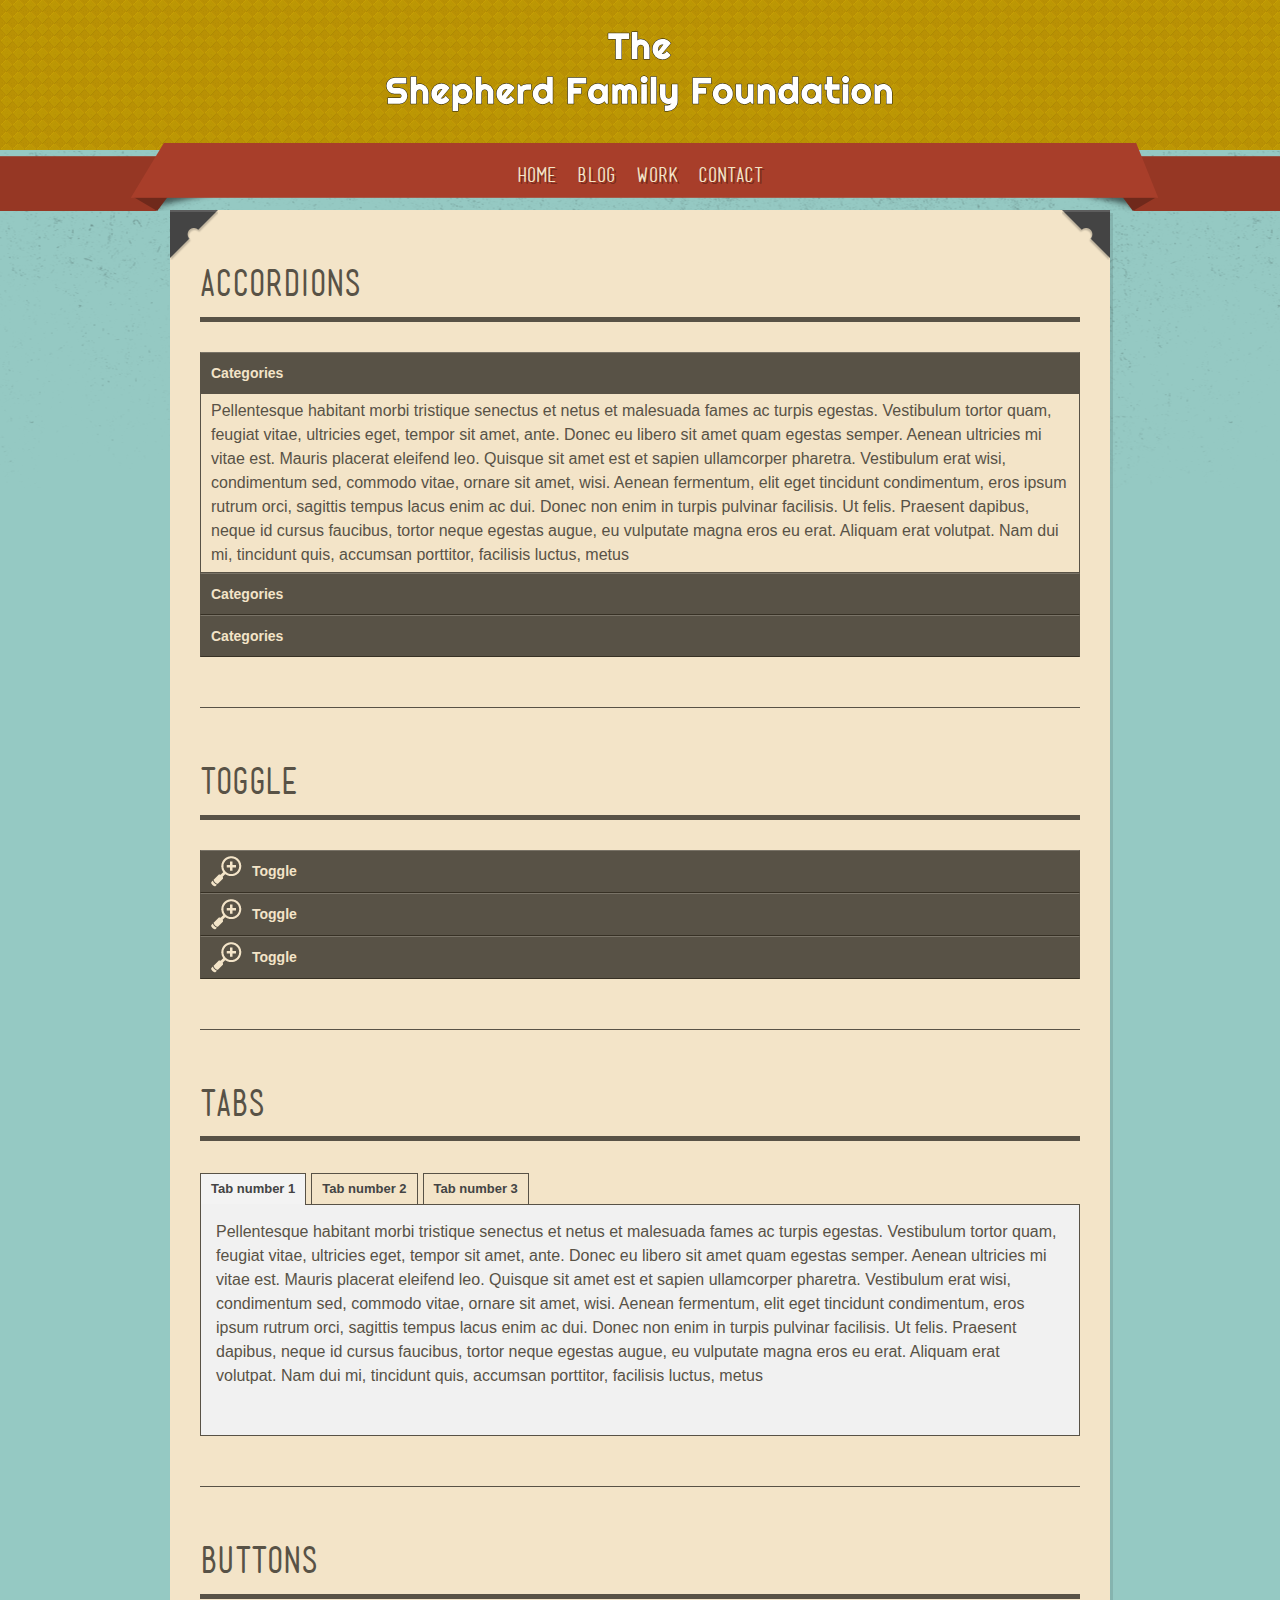
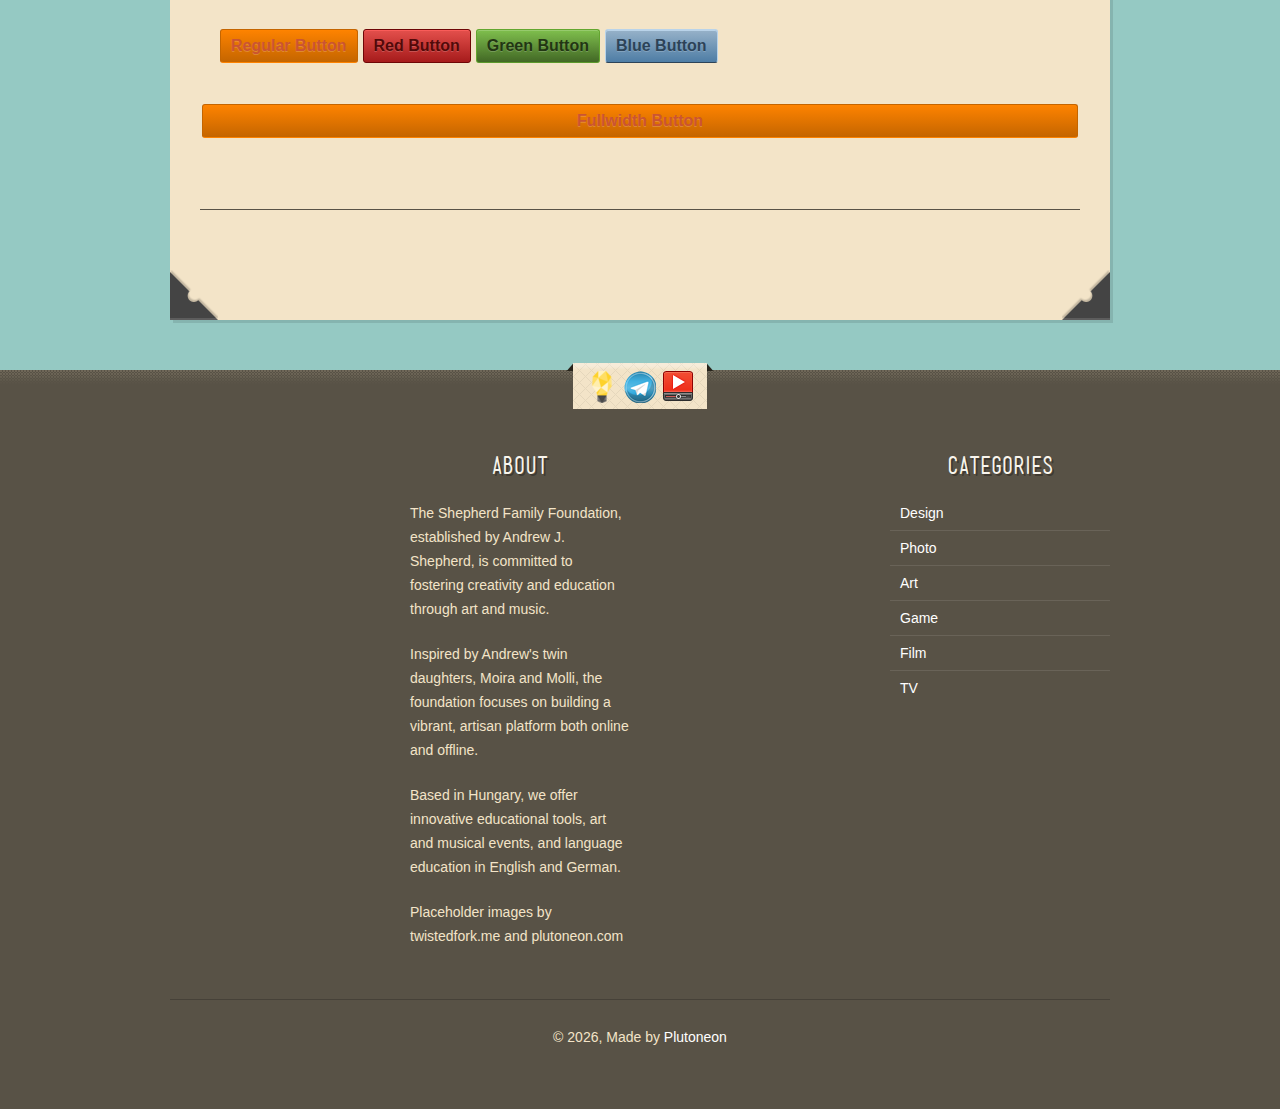
<file: page-elements.html>
<!doctype html>
<!--[if lt IE 7]> <html class="no-js lt-ie9 lt-ie8 lt-ie7" lang="en"> <![endif]-->
<!--[if IE 7]>    <html class="no-js lt-ie9 lt-ie8" lang="en"> <![endif]-->
<!--[if IE 8]>    <html class="no-js lt-ie9" lang="en"> <![endif]-->
<!--[if gt IE 8]><!-->
<html class="no-js" lang="en">
<!--<![endif]-->
<head>
<title>The Shepherd Family Foundation | Page - Elements</title>
<meta charset="utf-8">
<meta name="viewport" content="width=device-width, initial-scale=1">
<link rel="stylesheet" href="css/superfish.css" media="screen">
<link rel="stylesheet" href="css/nivo-slider.css" media="all">
<link rel="stylesheet" href="css/tweet.css" media="all">
<link rel="stylesheet" href="css/style.css">
<link rel="stylesheet" href="css/lessframework.css" media="all">
<script src="js/modernizr-2.5.3.min.js"></script>
</head>
<body>
<!-- HEADER -->
<header>
  <!-- header wrapper -->
  <div class="wrapper cf">
    <div id="logo"> <a href="index.html" ><img src="img/logo.png" alt=""></a> </div>
  </div>
  <!-- ENDS header wrapper -->
  <!-- nav -->
  <nav class="cf">
    <div class="wrapper cf">
      <ul id="nav" class="sf-menu">
        <li><a href="index.html">HOME<i><b></b></i></a></li>
        <!-- nav<li><a href="page.html">FEATURES<i><b></b></i></a>
          <ul>
            <li><a href="page.html">Columns</a></li>
            <li><a href="page-typography.html">Typography</a></li>
            <li><a href="page-elements.html">Elements</a></li>
          </ul>
        </li>-->
        <li><a href="blog.html">BLOG<i><b></b></i></a></li>
        <li><a href="portfolio.html">WORK<i><b></b></i></a></li>
        <li><a href="contact.html">CONTACT<i><b></b></i></a></li>
      </ul>
      <div id="combo-holder"></div>
    </div>
  </nav>
  <!-- ends nav -->
</header>
<!-- ENDS HEADER -->
<!-- MAIN -->
<div role="main" id="main">
  <div class="wrapper">
    <!-- page-content -->
    <div class="page-content">
      <!-- entry-content -->
      <div class="entry-content cf">
        <!-- Accordions -->
        <h2 class="heading">Accordions</h2>
        <div class="accordion-trigger">Categories</div>
        <div class="accordion-container"> Pellentesque habitant morbi tristique senectus et netus et malesuada fames ac turpis egestas. Vestibulum tortor quam, feugiat vitae, ultricies eget, tempor sit amet, ante. Donec eu libero sit amet quam egestas semper. Aenean ultricies mi vitae est. Mauris placerat eleifend leo. Quisque sit amet est et sapien ullamcorper pharetra. Vestibulum erat wisi, condimentum sed, commodo vitae, ornare sit amet, wisi. Aenean fermentum, elit eget tincidunt condimentum, eros ipsum rutrum orci, sagittis tempus lacus enim ac dui. Donec non enim in turpis pulvinar facilisis. Ut felis. Praesent dapibus, neque id cursus faucibus, tortor neque egestas augue, eu vulputate magna eros eu erat. Aliquam erat volutpat. Nam dui mi, tincidunt quis, accumsan porttitor, facilisis luctus, metus </div>
        <div class="accordion-trigger">Categories</div>
        <div class="accordion-container"> Pellentesque habitant morbi tristique senectus et netus et malesuada fames ac turpis egestas. Vestibulum tortor quam, feugiat vitae, ultricies eget, tempor sit amet, ante. Donec eu libero sit amet quam egestas semper. Aenean ultricies mi vitae est. Mauris placerat eleifend leo. Quisque sit amet est et sapien ullamcorper pharetra. Vestibulum erat wisi, condimentum sed, commodo vitae, ornare sit amet, wisi. Aenean fermentum, elit eget tincidunt condimentum, eros ipsum rutrum orci, sagittis tempus lacus enim ac dui. Donec non enim in turpis pulvinar facilisis. Ut felis. Praesent dapibus, neque id cursus faucibus, tortor neque egestas augue, eu vulputate magna eros eu erat. Aliquam erat volutpat. Nam dui mi, tincidunt quis, accumsan porttitor, facilisis luctus, metus </div>
        <div class="accordion-trigger">Categories</div>
        <div class="accordion-container"> Pellentesque habitant morbi tristique senectus et netus et malesuada fames ac turpis egestas. Vestibulum tortor quam, feugiat vitae, ultricies eget, tempor sit amet, ante. Donec eu libero sit amet quam egestas semper. Aenean ultricies mi vitae est. Mauris placerat eleifend leo. Quisque sit amet est et sapien ullamcorper pharetra. Vestibulum erat wisi, condimentum sed, commodo vitae, ornare sit amet, wisi. Aenean fermentum, elit eget tincidunt condimentum, eros ipsum rutrum orci, sagittis tempus lacus enim ac dui. Donec non enim in turpis pulvinar facilisis. Ut felis. Praesent dapibus, neque id cursus faucibus, tortor neque egestas augue, eu vulputate magna eros eu erat. Aliquam erat volutpat. Nam dui mi, tincidunt quis, accumsan porttitor, facilisis luctus, metus </div>
        <!-- ENDS Accordions -->
        <div class="block-divider"></div>
        <!-- Toggle -->
        <h2 class="heading">Toggle</h2>
        <div class="toggle-trigger"><i></i>Toggle</div>
        <div class="toggle-container"> Pellentesque habitant morbi tristique senectus et netus et malesuada fames ac turpis egestas. Vestibulum tortor quam, feugiat vitae, ultricies eget, tempor sit amet, ante. Donec eu libero sit amet quam egestas semper. Aenean ultricies mi vitae est. Mauris placerat eleifend leo. Quisque sit amet est et sapien ullamcorper pharetra. Vestibulum erat wisi, condimentum sed, commodo vitae, ornare sit amet, wisi. Aenean fermentum, elit eget tincidunt condimentum, eros ipsum rutrum orci, sagittis tempus lacus enim ac dui. Donec non enim in turpis pulvinar facilisis. Ut felis. Praesent dapibus, neque id cursus faucibus, tortor neque egestas augue, eu vulputate magna eros eu erat. Aliquam erat volutpat. Nam dui mi, tincidunt quis, accumsan porttitor, facilisis luctus, metus </div>
        <div class="toggle-trigger"><i></i>Toggle</div>
        <div class="toggle-container"> Pellentesque habitant morbi tristique senectus et netus et malesuada fames ac turpis egestas. Vestibulum tortor quam, feugiat vitae, ultricies eget, tempor sit amet, ante. Donec eu libero sit amet quam egestas semper. Aenean ultricies mi vitae est. Mauris placerat eleifend leo. Quisque sit amet est et sapien ullamcorper pharetra. Vestibulum erat wisi, condimentum sed, commodo vitae, ornare sit amet, wisi. Aenean fermentum, elit eget tincidunt condimentum, eros ipsum rutrum orci, sagittis tempus lacus enim ac dui. Donec non enim in turpis pulvinar facilisis. Ut felis. Praesent dapibus, neque id cursus faucibus, tortor neque egestas augue, eu vulputate magna eros eu erat. Aliquam erat volutpat. Nam dui mi, tincidunt quis, accumsan porttitor, facilisis luctus, metus </div>
        <div class="toggle-trigger"><i></i>Toggle</div>
        <div class="toggle-container"> Pellentesque habitant morbi tristique senectus et netus et malesuada fames ac turpis egestas. Vestibulum tortor quam, feugiat vitae, ultricies eget, tempor sit amet, ante. Donec eu libero sit amet quam egestas semper. Aenean ultricies mi vitae est. Mauris placerat eleifend leo. Quisque sit amet est et sapien ullamcorper pharetra. Vestibulum erat wisi, condimentum sed, commodo vitae, ornare sit amet, wisi. Aenean fermentum, elit eget tincidunt condimentum, eros ipsum rutrum orci, sagittis tempus lacus enim ac dui. Donec non enim in turpis pulvinar facilisis. Ut felis. Praesent dapibus, neque id cursus faucibus, tortor neque egestas augue, eu vulputate magna eros eu erat. Aliquam erat volutpat. Nam dui mi, tincidunt quis, accumsan porttitor, facilisis luctus, metus </div>
        <!-- ENDS Toggle -->
        <div class="block-divider"></div>
        <!-- Tabs -->
        <h2 class="heading">Tabs</h2>
        <ul class="tabs">
          <li><a href="#"><span>Tab number 1</span></a></li>
          <li><a href="#"><span>Tab number 2</span></a></li>
          <li><a href="#"><span>Tab number 3</span></a></li>
        </ul>
        <div class="panes">
          <div>
            <p>Pellentesque habitant morbi tristique senectus et netus et malesuada fames ac turpis egestas. Vestibulum tortor quam, feugiat vitae, ultricies eget, tempor sit amet, ante. Donec eu libero sit amet quam egestas semper. Aenean ultricies mi vitae est. Mauris placerat eleifend leo. Quisque sit amet est et sapien ullamcorper pharetra. Vestibulum erat wisi, condimentum sed, commodo vitae, ornare sit amet, wisi. Aenean fermentum, elit eget tincidunt condimentum, eros ipsum rutrum orci, sagittis tempus lacus enim ac dui. Donec non enim in turpis pulvinar facilisis. Ut felis. Praesent dapibus, neque id cursus faucibus, tortor neque egestas augue, eu vulputate magna eros eu erat. Aliquam erat volutpat. Nam dui mi, tincidunt quis, accumsan porttitor, facilisis luctus, metus</p>
          </div>
          <div>
            <p>Mauris habitant morbi tristique senectus et netus et malesuada fames ac turpis egestas. Vestibulum tortor quam, feugiat vitae, ultricies eget, tempor sit amet, ante. Donec eu libero sit amet quam egestas semper. Aenean ultricies mi vitae est. Mauris placerat s</p>
          </div>
          <div>
            <p>Donec non enim in turpis pulvinar facilisis. Ut felis. Praesent dapibus, neque id cursus faucibus, tortor neque egestas augue, eu vulputate magna eros eu erat. Aliquam erat volutpat. Nam dui mi, tincidunt quis, accumsan porttitor, facilisis luctus, metus. </p>
            <p> Pellentesque habitant morbi tristique senectus et netus et malesuada fames ac turpis egestas. Vestibulum tortor quam, feugiat vitae, ultricies eget, tempor sit amet, ante. Donec eu libero sit amet quam egestas semper. Aenean ultricies mi vitae est. Mauris placerat eleifend leo. Quisque sit amet est et sapien ullamcorper pharetra. Vestibulum erat wisi, condimentum sed, commodo vitae, ornare sit amet, wisi. Aenean fermentum, elit eget tincidunt condimentum, eros ipsum rutrum orci, sagittis tempus lacus enim ac dui. </p>
          </div>
        </div>
        <!-- ENDS TABS -->
        <div class="block-divider"></div>
        <!-- Buttons -->
        <h2 class="heading">Buttons</h2>
        <ul class="list-buttons">
          <li><a href="#" class="link-button">Regular Button</a></li>
          <li><a href="#" class="link-button red">Red Button</a></li>
          <li><a href="#" class="link-button green">Green Button</a></li>
          <li><a href="#" class="link-button blue">Blue Button</a></li>
        </ul>
        <p class="cf"></p>
        <p><a href="#" class="link-button fullwidth">Fullwidth Button</a></p>
        <!-- ENDS Buttons -->
        <div class="block-divider"></div>
      </div>
      <!-- ENDS entry-content -->
      <div class="c-1"></div>
      <div class="c-2"></div>
      <div class="c-3"></div>
      <div class="c-4"></div>
    </div>
    <!-- ENDS page-content -->
  </div>
</div>
<!-- ENDS MAIN -->
<footer>
  <!-- wrapper -->
  <div class="wrapper cf">
    <!-- social -->
    <div class="sb-holder cf">
      <ul id="social-bar" class="cf">
        <li class="left-corner"><i></i></li>
        <li><a href="https://www.minds.com/group/1654575994859687938/latest" title="Become a Member" rel="noreferrer noopener" target="_blank"><img src="img/social/Minds.png" alt="Become a Member"></a></li>
        <li><a href="https://t.me/plutoneonconsultancy" title="Write to us" rel="noreferrer noopener" target="_blank"><img src="img/social/Telegram.png" alt="Write to us"></a></li>
        <li><a href="https://www.youtube.com/@plutoneon_tv8070/playlists" title="Learn more about the community" rel="noreferrer noopener" target="_blank"><img src="img/social/YouTube.png" alt="Learn more about the community"></a></li>
        <li class="right-corner"><i></i></li>
      </ul>
    </div>
    <!-- ENDS social -->
    <ul  class="widget-cols cf">
      <li class="first-col">
         <div class="widget-block">
        <h4> </h4>
                  <!-- widgets
          <h4>RECENT POSTS</h4>
          <div class="recent-post cf"> <a href="#" class="thumb"><img src="img/dummies/54x54.gif" alt=""></a>
            <div class="post-head"> <a href="#">Pellentesque habitant morbi senectus </a><span> March 12, 2011</span> </div>
          </div>
          <div class="recent-post cf"> <a href="#" class="thumb"><img src="img/dummies/54x54b.gif" alt=""></a>
            <div class="post-head"> <a href="#">Pellentesque habitant morbi senectus</a><span> March 12, 2011</span> </div>
          </div>
          <div class="recent-post cf"> <a href="#" class="thumb"><img src="img/dummies/54x54c.gif" alt=""></a>
            <div class="post-head"> <a href="#">Pellentesque habitant morbi senectus</a><span> March 12, 2011</span> </div>
          </div> -->
        </div>
      </li>
      <li class="second-col">
        <div class="widget-block">
          <h4>ABOUT</h4>
          <p>The Shepherd Family Foundation, established by Andrew J. Shepherd, is committed to fostering creativity and education through art and music.</p>
          <p>Inspired by Andrew's twin daughters, Moira and Molli, the foundation focuses on building a vibrant, artisan platform both online and offline.</p>
          <p>Based in Hungary, we offer innovative educational tools, art and musical events, and language education in English and German.</p>   
          <p>Placeholder images by twistedfork.me and plutoneon.com</p>
        </div>
      </li>
      <li class="third-col">
        <div class="widget-block">
          <div id="tweets" class="footer-col tweet">
            <h4> </h4>
                  <!-- widgets
            <h4>Chat</h4>
            <ul class="tweet_list">
              <li class="tweet_first tweet_odd"><span class="tweet_time"><a href="#">about 12 hours ago</a></span> <span class="tweet_text">Nam dui mi, tincidunt quis, accumsan porttitor, facilisis luctus <a href="#">domain.com</a></span></li>
              <li class="tweet_even"><span class="tweet_time"><a href="#">about a day ago</a></span> <span class="tweet_text">Nam dui mi, tincidunt quis, accumsan porttitor, facilisis luctus <a href="#">domain.com</a></span></li>
            </ul>
          </div> -->
        </div>
      </li>
      <li class="fourth-col">
        <div class="widget-block">
          <h4>CATEGORIES</h4>
          <ul>
            <li class="cat-item"><a href="#">Design</a></li>
            <li class="cat-item"><a href="#">Photo</a></li>
            <li class="cat-item"><a href="#">Art</a></li>
            <li class="cat-item"><a href="#">Game</a></li>
            <li class="cat-item"><a href="#">Film</a></li>
            <li class="cat-item"><a href="#">TV</a></li>
          </ul>
        </div>
      </li>
    </ul>
    <!-- ENDS widgets -->
    <div id="footer-bottom">&copy; <script>document.write(new Date().getFullYear())</script>, Made by <a href="http://www.plutoneon.com">Plutoneon</a></div>
  </div>
  <!-- ENDS wrapper -->
</footer>
<!-- JavaScript at the bottom for fast page loading -->
<script src="js/jquery-1.7.1.min.js"></script>
<!-- scripts concatenated and minified via build script -->
<script src="js/custom.js"></script>
<!-- superfish -->
<script src="js/superfish-1.4.8/js/hoverIntent.js"></script>
<script src="js/superfish-1.4.8/js/superfish.js"></script>
<script src="js/superfish-1.4.8/js/supersubs.js"></script>
<!-- ENDS superfish -->
<script src="js/jquery.isotope.min.js"></script>
<script src="js/jquery.nivo.slider.js"></script>
<script src="js/css3-mediaqueries.js"></script>
<script src="js/tabs.js"></script>
<script src="js/poshytip-1.1/src/jquery.poshytip.min.js"></script>
<!-- end scripts -->
</body>
</html>
</file>
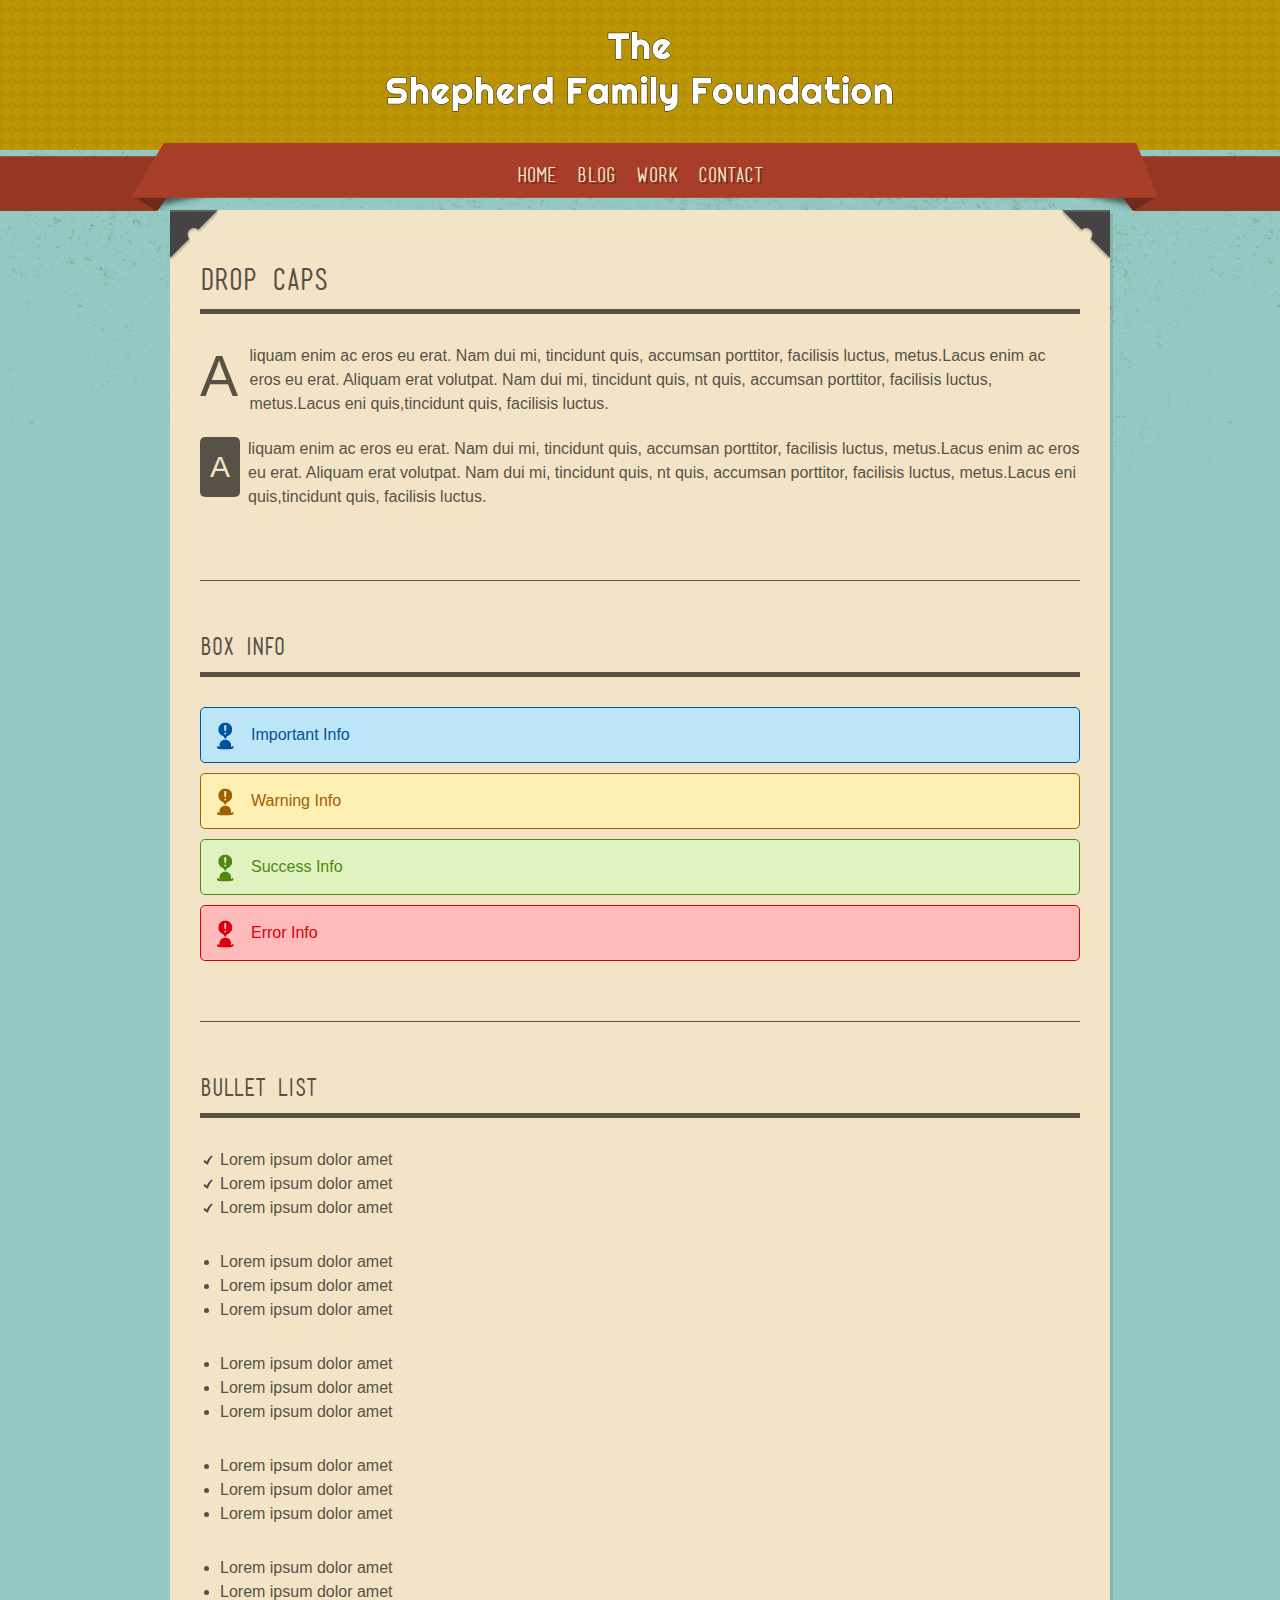
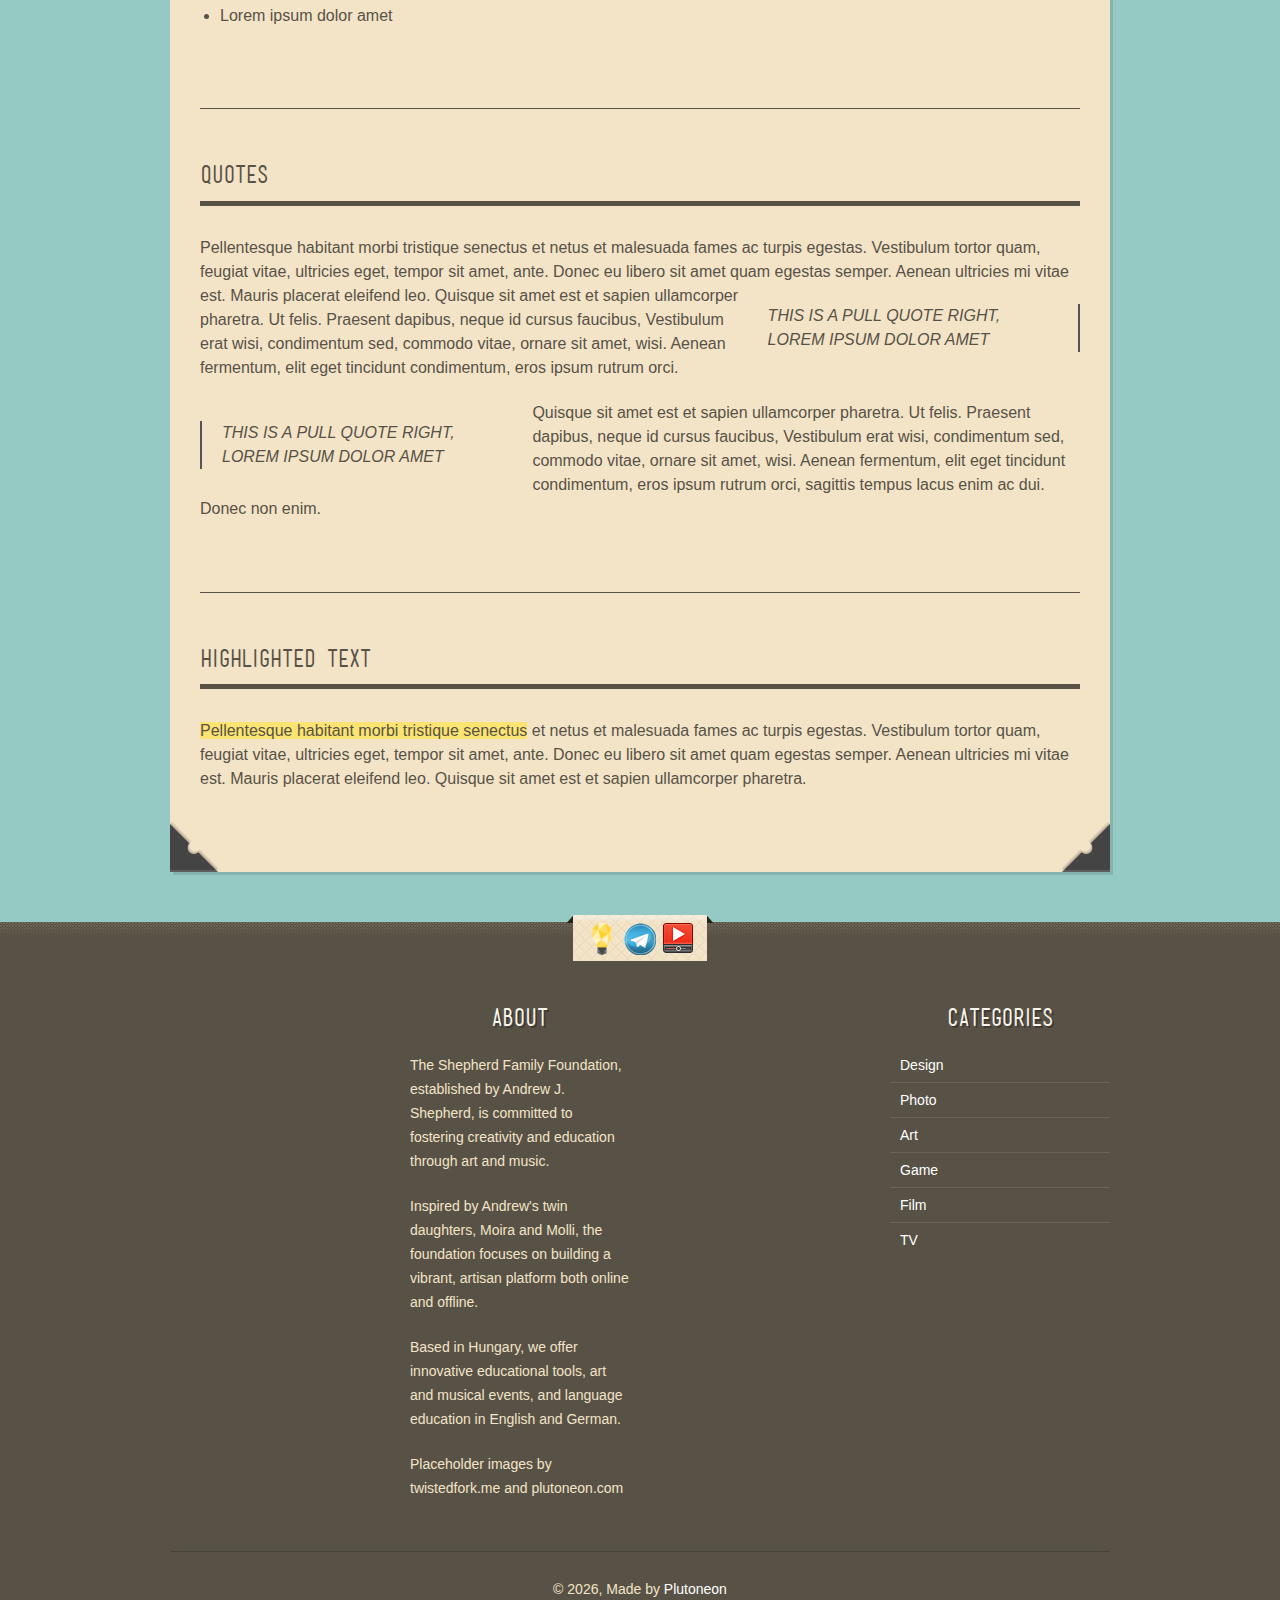
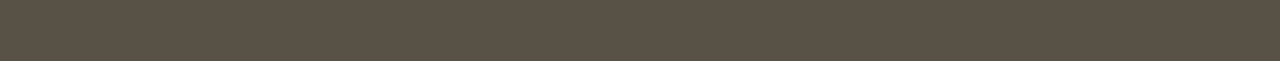
<file: page-typography.html>
<!doctype html>
<!--[if lt IE 7]> <html class="no-js lt-ie9 lt-ie8 lt-ie7" lang="en"> <![endif]-->
<!--[if IE 7]>    <html class="no-js lt-ie9 lt-ie8" lang="en"> <![endif]-->
<!--[if IE 8]>    <html class="no-js lt-ie9" lang="en"> <![endif]-->
<!--[if gt IE 8]><!-->
<html class="no-js" lang="en">
<!--<![endif]-->
<head>
<title>The Shepherd Family Foundation | Page - Typography</title>
<meta charset="utf-8">
<meta name="viewport" content="width=device-width, initial-scale=1">
<link rel="stylesheet" href="css/superfish.css" media="screen">
<link rel="stylesheet" href="css/nivo-slider.css" media="all">
<link rel="stylesheet" href="css/tweet.css" media="all">
<link rel="stylesheet" href="css/style.css">
<link rel="stylesheet" href="css/lessframework.css" media="all">
<script src="js/modernizr-2.5.3.min.js"></script>
</head>
<body>
<!-- HEADER -->
<header>
  <!-- header wrapper -->
  <div class="wrapper cf">
    <div id="logo"> <a href="index.html" ><img src="img/logo.png" alt=""></a> </div>
  </div>
  <!-- ENDS header wrapper -->
  <!-- nav -->
  <nav class="cf">
    <div class="wrapper cf">
      <ul id="nav" class="sf-menu">
        <li><a href="index.html">HOME<i><b></b></i></a></li>
        <!-- nav<li><a href="page.html">FEATURES<i><b></b></i></a>
          <ul>
            <li><a href="page.html">Columns</a></li>
            <li><a href="page-typography.html">Typography</a></li>
            <li><a href="page-elements.html">Elements</a></li>
          </ul>
        </li>-->
        <li><a href="blog.html">BLOG<i><b></b></i></a></li>
        <li><a href="portfolio.html">WORK<i><b></b></i></a></li>
        <li><a href="contact.html">CONTACT<i><b></b></i></a></li>
      </ul>
      <div id="combo-holder"></div>
    </div>
  </nav>
  <!-- ends nav -->
</header>
<!-- ENDS HEADER -->
<!-- MAIN -->
<div role="main" id="main">
  <div class="wrapper">
    <!-- page-content -->
    <div class="page-content">
      <!-- entry-content -->
      <div class="entry-content cf">
        <!-- Dropcaps -->
        <h3 class="heading">Drop caps</h3>
        <p class="dropcap">Aliquam enim ac eros eu erat. Nam dui mi, tincidunt quis, accumsan porttitor, facilisis luctus, metus.Lacus enim ac eros eu erat. Aliquam erat volutpat. Nam dui mi, tincidunt quis, nt quis, accumsan porttitor, facilisis luctus, metus.Lacus eni quis,tincidunt quis, facilisis luctus.</p>
        <p class="dropcap dark">Aliquam enim ac eros eu erat. Nam dui mi, tincidunt quis, accumsan porttitor, facilisis luctus, metus.Lacus enim ac eros eu erat. Aliquam erat volutpat. Nam dui mi, tincidunt quis, nt quis, accumsan porttitor, facilisis luctus, metus.Lacus eni quis,tincidunt quis, facilisis luctus.</p>
        <!-- ENDS Dropcaps -->
        <div class="block-divider"></div>
        <!-- Infos -->
        <h4 class="heading">Box Info</h4>
        <p class="infobox-info">Important Info</p>
        <p class="infobox-warning">Warning Info</p>
        <p class="infobox-success">Success Info</p>
        <p class="infobox-error">Error Info</p>
        <!-- ENDS Infos -->
        <div class="block-divider"></div>
        <!-- Lists -->
        <h4 class="heading">Bullet list</h4>
        <div class="lists-check">
          <ul>
            <li>Lorem ipsum dolor amet</li>
            <li>Lorem ipsum dolor amet</li>
            <li>Lorem ipsum dolor amet</li>
          </ul>
        </div>
        <div class="lists-arrow">
          <ul>
            <li>Lorem ipsum dolor amet</li>
            <li>Lorem ipsum dolor amet</li>
            <li>Lorem ipsum dolor amet</li>
          </ul>
        </div>
        <div class="lists-plus">
          <ul>
            <li>Lorem ipsum dolor amet</li>
            <li>Lorem ipsum dolor amet</li>
            <li>Lorem ipsum dolor amet</li>
          </ul>
        </div>
        <div class="lists-star">
          <ul>
            <li>Lorem ipsum dolor amet</li>
            <li>Lorem ipsum dolor amet</li>
            <li>Lorem ipsum dolor amet</li>
          </ul>
        </div>
        <div class="lists-heart">
          <ul>
            <li>Lorem ipsum dolor amet</li>
            <li>Lorem ipsum dolor amet</li>
            <li>Lorem ipsum dolor amet</li>
          </ul>
        </div>
        <!-- ENDS  Lists -->
        <div class="block-divider"></div>
        <!-- Quotes -->
        <h4 class="heading">Quotes</h4>
        <p>Pellentesque habitant morbi tristique senectus et netus et malesuada fames ac turpis egestas. Vestibulum tortor quam, feugiat vitae, ultricies eget, tempor sit amet, ante. Donec eu libero sit amet quam egestas semper. Aenean ultricies mi vitae est. Mauris placerat eleifend leo.<span class="pullquote-right">THIS IS A PULL QUOTE RIGHT, LOREM IPSUM DOLOR AMET</span> Quisque sit amet est et sapien ullamcorper pharetra. Ut felis. Praesent dapibus, neque id cursus faucibus, Vestibulum erat wisi, condimentum sed, commodo vitae, ornare sit amet, wisi. Aenean fermentum, elit eget tincidunt condimentum, eros ipsum rutrum orci.</p>
        <p><span class="pullquote-left">THIS IS A PULL QUOTE RIGHT, LOREM IPSUM DOLOR AMET</span> Quisque sit amet est et sapien ullamcorper pharetra. Ut felis. Praesent dapibus, neque id cursus faucibus, Vestibulum erat wisi, condimentum sed, commodo vitae, ornare sit amet, wisi. Aenean fermentum, elit eget tincidunt condimentum, eros ipsum rutrum orci, sagittis tempus lacus enim ac dui. Donec non enim.</p>
        <!-- ENDS Quotes -->
        <div class="block-divider"></div>
        <!-- Highlight -->
        <h4 class="heading">Highlighted text</h4>
        <p><span class="highlight">Pellentesque habitant morbi tristique senectus</span> et netus et malesuada fames ac turpis egestas. Vestibulum tortor quam, feugiat vitae, ultricies eget, tempor sit amet, ante. Donec eu libero sit amet quam egestas semper. Aenean ultricies mi vitae est. Mauris placerat eleifend leo. Quisque sit amet est et sapien ullamcorper pharetra.</p>
      </div>
      <!-- ENDS entry-content -->
      <div class="c-1"></div>
      <div class="c-2"></div>
      <div class="c-3"></div>
      <div class="c-4"></div>
    </div>
    <!-- ENDS page-content -->
  </div>
</div>
<!-- ENDS MAIN -->
<footer>
  <!-- wrapper -->
  <div class="wrapper cf">
    <!-- social -->
    <div class="sb-holder cf">
      <ul id="social-bar" class="cf">
        <li class="left-corner"><i></i></li>
        <li><a href="https://www.minds.com/group/1654575994859687938/latest" title="Become a Member" rel="noreferrer noopener" target="_blank"><img src="img/social/Minds.png" alt="Become a Member"></a></li>
        <li><a href="https://t.me/plutoneonconsultancy" title="Write to us" rel="noreferrer noopener" target="_blank"><img src="img/social/Telegram.png" alt="Write to us"></a></li>
        <li><a href="https://www.youtube.com/@plutoneon_tv8070/playlists" title="Learn more about the community" rel="noreferrer noopener" target="_blank"><img src="img/social/YouTube.png" alt="Learn more about the community"></a></li>
        <li class="right-corner"><i></i></li>
      </ul>
    </div>
    <!-- ENDS social -->
    <ul  class="widget-cols cf">
      <li class="first-col">
         <div class="widget-block">
        <h4> </h4>
                  <!-- widgets
          <h4>RECENT POSTS</h4>
          <div class="recent-post cf"> <a href="#" class="thumb"><img src="img/dummies/54x54.gif" alt=""></a>
            <div class="post-head"> <a href="#">Pellentesque habitant morbi senectus </a><span> March 12, 2011</span> </div>
          </div>
          <div class="recent-post cf"> <a href="#" class="thumb"><img src="img/dummies/54x54b.gif" alt=""></a>
            <div class="post-head"> <a href="#">Pellentesque habitant morbi senectus</a><span> March 12, 2011</span> </div>
          </div>
          <div class="recent-post cf"> <a href="#" class="thumb"><img src="img/dummies/54x54c.gif" alt=""></a>
            <div class="post-head"> <a href="#">Pellentesque habitant morbi senectus</a><span> March 12, 2011</span> </div>
          </div> -->
        </div>
      </li>
      <li class="second-col">
        <div class="widget-block">
          <h4>ABOUT</h4>
          <p>The Shepherd Family Foundation, established by Andrew J. Shepherd, is committed to fostering creativity and education through art and music.</p>
          <p>Inspired by Andrew's twin daughters, Moira and Molli, the foundation focuses on building a vibrant, artisan platform both online and offline.</p>
          <p>Based in Hungary, we offer innovative educational tools, art and musical events, and language education in English and German.</p>   
          <p>Placeholder images by twistedfork.me and plutoneon.com</p>
        </div>
      </li>
      <li class="third-col">
        <div class="widget-block">
          <div id="tweets" class="footer-col tweet">
            <h4> </h4>
                  <!-- widgets
            <h4>Chat</h4>
            <ul class="tweet_list">
              <li class="tweet_first tweet_odd"><span class="tweet_time"><a href="#">about 12 hours ago</a></span> <span class="tweet_text">Nam dui mi, tincidunt quis, accumsan porttitor, facilisis luctus <a href="#">domain.com</a></span></li>
              <li class="tweet_even"><span class="tweet_time"><a href="#">about a day ago</a></span> <span class="tweet_text">Nam dui mi, tincidunt quis, accumsan porttitor, facilisis luctus <a href="#">domain.com</a></span></li>
            </ul>
          </div> -->
        </div>
      </li>
      <li class="fourth-col">
        <div class="widget-block">
          <h4>CATEGORIES</h4>
          <ul>
            <li class="cat-item"><a href="#">Design</a></li>
            <li class="cat-item"><a href="#">Photo</a></li>
            <li class="cat-item"><a href="#">Art</a></li>
            <li class="cat-item"><a href="#">Game</a></li>
            <li class="cat-item"><a href="#">Film</a></li>
            <li class="cat-item"><a href="#">TV</a></li>
          </ul>
        </div>
      </li>
    </ul>
    <!-- ENDS widgets -->
    <div id="footer-bottom">&copy; <script>document.write(new Date().getFullYear())</script>, Made by <a href="http://www.plutoneon.com">Plutoneon</a></div>
  </div>
  <!-- ENDS wrapper -->
</footer>
<!-- JavaScript at the bottom for fast page loading -->
<script src="js/jquery-1.7.1.min.js"></script>
<!-- scripts concatenated and minified via build script -->
<script src="js/custom.js"></script>
<!-- superfish -->
<script src="js/superfish-1.4.8/js/hoverIntent.js"></script>
<script src="js/superfish-1.4.8/js/superfish.js"></script>
<script src="js/superfish-1.4.8/js/supersubs.js"></script>
<!-- ENDS superfish -->
<script src="js/jquery.isotope.min.js"></script>
<script src="js/jquery.nivo.slider.js"></script>
<script src="js/css3-mediaqueries.js"></script>
<script src="js/tabs.js"></script>
<script src="js/poshytip-1.1/src/jquery.poshytip.min.js"></script>
<!-- end scripts -->
</body>
</html>
</file>
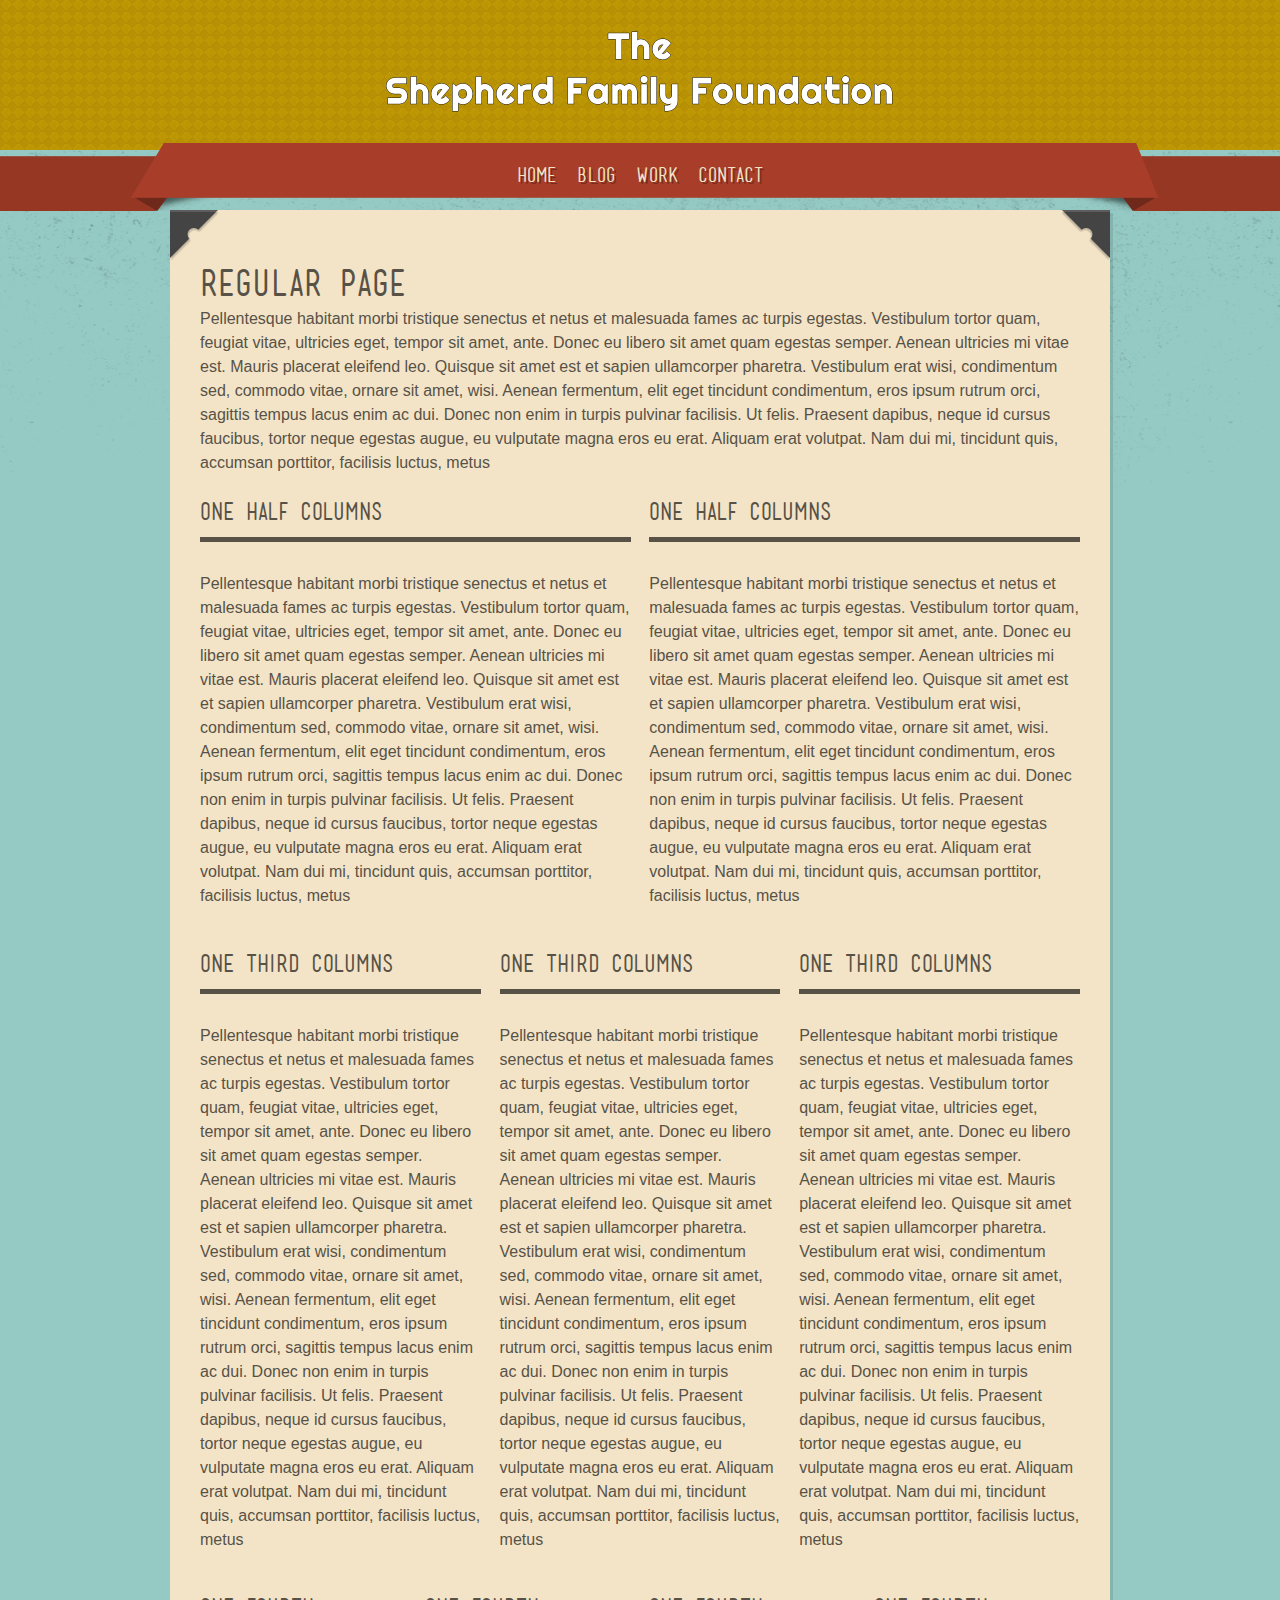
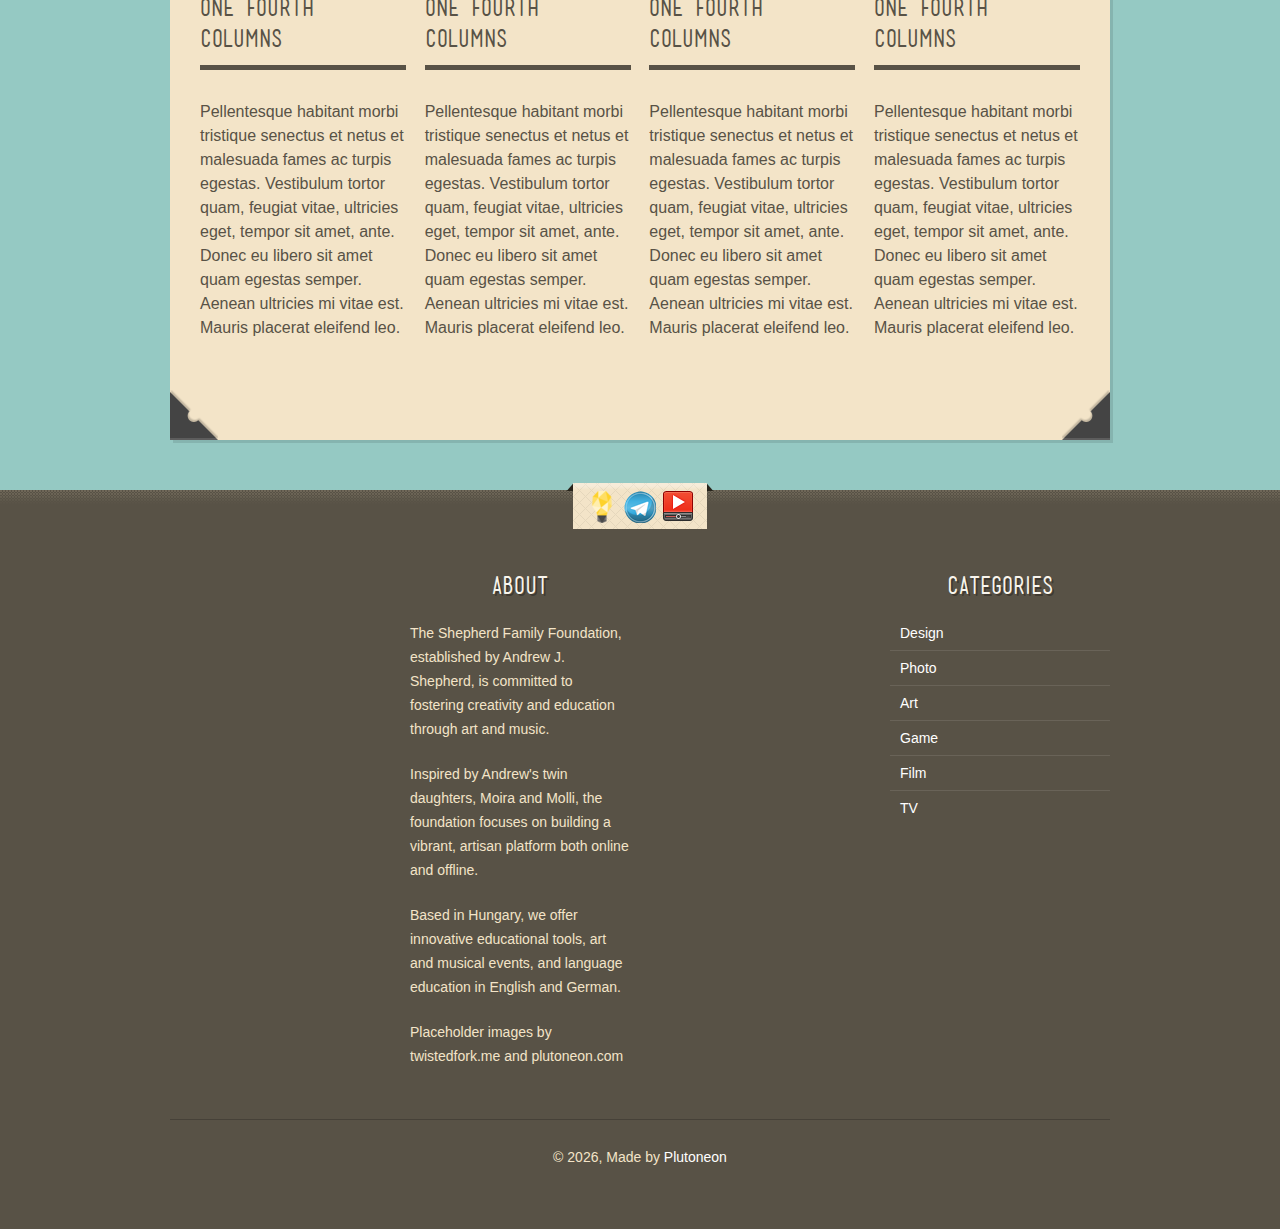
<file: page.html>
<!doctype html>
<!--[if lt IE 7]> <html class="no-js lt-ie9 lt-ie8 lt-ie7" lang="en"> <![endif]-->
<!--[if IE 7]>    <html class="no-js lt-ie9 lt-ie8" lang="en"> <![endif]-->
<!--[if IE 8]>    <html class="no-js lt-ie9" lang="en"> <![endif]-->
<!--[if gt IE 8]><!-->
<html class="no-js" lang="en">
<!--<![endif]-->
<head>
<title>The Shepherd Family Foundation | Page</title>
<meta charset="utf-8">
<meta name="viewport" content="width=device-width, initial-scale=1">
<link rel="stylesheet" href="css/superfish.css" media="screen">
<link rel="stylesheet" href="css/nivo-slider.css" media="all">
<link rel="stylesheet" href="css/tweet.css" media="all">
<link rel="stylesheet" href="css/style.css">
<link rel="stylesheet" href="css/lessframework.css" media="all">
<script src="js/modernizr-2.5.3.min.js"></script>
</head>
<body>
<!-- HEADER -->
<header>
  <!-- header wrapper -->
  <div class="wrapper cf">
    <div id="logo"> <a href="index.html" ><img src="img/logo.png" alt=""></a> </div>
  </div>
  <!-- ENDS header wrapper -->
  <!-- nav -->
  <nav class="cf">
    <div class="wrapper cf">
      <ul id="nav" class="sf-menu">
        <li><a href="index.html">HOME<i><b></b></i></a></li>
        <!-- nav<li><a href="page.html">FEATURES<i><b></b></i></a>
          <ul>
            <li><a href="page.html">Columns</a></li>
            <li><a href="page-typography.html">Typography</a></li>
            <li><a href="page-elements.html">Elements</a></li>
          </ul>
        </li>-->
        <li><a href="blog.html">BLOG<i><b></b></i></a></li>
        <li><a href="portfolio.html">WORK<i><b></b></i></a></li>
        <li><a href="contact.html">CONTACT<i><b></b></i></a></li>
      </ul>
      <div id="combo-holder"></div>
    </div>
  </nav>
  <!-- ends nav -->
</header>
<!-- ENDS HEADER -->
<!-- MAIN -->
<div role="main" id="main">
  <div class="wrapper">
    <!-- page-content -->
    <div class="page-content">
      <!-- entry-content -->
      <div class="entry-content cf">
        <h2>REGULAR PAGE</h2>
        <p>Pellentesque habitant morbi tristique senectus et netus et malesuada fames ac turpis egestas. Vestibulum tortor quam, feugiat vitae, ultricies eget, tempor sit amet, ante. Donec eu libero sit amet quam egestas semper. Aenean ultricies mi vitae est. Mauris placerat eleifend leo. Quisque sit amet est et sapien ullamcorper pharetra. Vestibulum erat wisi, condimentum sed, commodo vitae, ornare sit amet, wisi. Aenean fermentum, elit eget tincidunt condimentum, eros ipsum rutrum orci, sagittis tempus lacus enim ac dui. Donec non enim in turpis pulvinar facilisis. Ut felis. Praesent dapibus, neque id cursus faucibus, tortor neque egestas augue, eu vulputate magna eros eu erat. Aliquam erat volutpat. Nam dui mi, tincidunt quis, accumsan porttitor, facilisis luctus, metus</p>
        <!-- 2 cols -->
        <div class="one-half">
          <h4 class="heading">One half columns</h4>
          Pellentesque habitant morbi tristique senectus et netus et malesuada fames ac turpis egestas. Vestibulum tortor quam, feugiat vitae, ultricies eget, tempor sit amet, ante. Donec eu libero sit amet quam egestas semper. Aenean ultricies mi vitae est. Mauris placerat eleifend leo. Quisque sit amet est et sapien ullamcorper pharetra. Vestibulum erat wisi, condimentum sed, commodo vitae, ornare sit amet, wisi. Aenean fermentum, elit eget tincidunt condimentum, eros ipsum rutrum orci, sagittis tempus lacus enim ac dui. Donec non enim in turpis pulvinar facilisis. Ut felis. Praesent dapibus, neque id cursus faucibus, tortor neque egestas augue, eu vulputate magna eros eu erat. Aliquam erat volutpat. Nam dui mi, tincidunt quis, accumsan porttitor, facilisis luctus, metus </div>
        <div class="one-half last">
          <h4 class="heading">One half columns</h4>
          Pellentesque habitant morbi tristique senectus et netus et malesuada fames ac turpis egestas. Vestibulum tortor quam, feugiat vitae, ultricies eget, tempor sit amet, ante. Donec eu libero sit amet quam egestas semper. Aenean ultricies mi vitae est. Mauris placerat eleifend leo. Quisque sit amet est et sapien ullamcorper pharetra. Vestibulum erat wisi, condimentum sed, commodo vitae, ornare sit amet, wisi. Aenean fermentum, elit eget tincidunt condimentum, eros ipsum rutrum orci, sagittis tempus lacus enim ac dui. Donec non enim in turpis pulvinar facilisis. Ut felis. Praesent dapibus, neque id cursus faucibus, tortor neque egestas augue, eu vulputate magna eros eu erat. Aliquam erat volutpat. Nam dui mi, tincidunt quis, accumsan porttitor, facilisis luctus, metus </div>
        <div class="clearfix"></div>
        <!-- ENDS 2 cols -->
        <!-- 3 cols -->
        <div class="one-third">
          <h4 class="heading">One third columns</h4>
          Pellentesque habitant morbi tristique senectus et netus et malesuada fames ac turpis egestas. Vestibulum tortor quam, feugiat vitae, ultricies eget, tempor sit amet, ante. Donec eu libero sit amet quam egestas semper. Aenean ultricies mi vitae est. Mauris placerat eleifend leo. Quisque sit amet est et sapien ullamcorper pharetra. Vestibulum erat wisi, condimentum sed, commodo vitae, ornare sit amet, wisi. Aenean fermentum, elit eget tincidunt condimentum, eros ipsum rutrum orci, sagittis tempus lacus enim ac dui. Donec non enim in turpis pulvinar facilisis. Ut felis. Praesent dapibus, neque id cursus faucibus, tortor neque egestas augue, eu vulputate magna eros eu erat. Aliquam erat volutpat. Nam dui mi, tincidunt quis, accumsan porttitor, facilisis luctus, metus </div>
        <div class="one-third">
          <h4 class="heading">One third columns</h4>
          Pellentesque habitant morbi tristique senectus et netus et malesuada fames ac turpis egestas. Vestibulum tortor quam, feugiat vitae, ultricies eget, tempor sit amet, ante. Donec eu libero sit amet quam egestas semper. Aenean ultricies mi vitae est. Mauris placerat eleifend leo. Quisque sit amet est et sapien ullamcorper pharetra. Vestibulum erat wisi, condimentum sed, commodo vitae, ornare sit amet, wisi. Aenean fermentum, elit eget tincidunt condimentum, eros ipsum rutrum orci, sagittis tempus lacus enim ac dui. Donec non enim in turpis pulvinar facilisis. Ut felis. Praesent dapibus, neque id cursus faucibus, tortor neque egestas augue, eu vulputate magna eros eu erat. Aliquam erat volutpat. Nam dui mi, tincidunt quis, accumsan porttitor, facilisis luctus, metus </div>
        <div class="one-third last">
          <h4 class="heading">One third columns</h4>
          Pellentesque habitant morbi tristique senectus et netus et malesuada fames ac turpis egestas. Vestibulum tortor quam, feugiat vitae, ultricies eget, tempor sit amet, ante. Donec eu libero sit amet quam egestas semper. Aenean ultricies mi vitae est. Mauris placerat eleifend leo. Quisque sit amet est et sapien ullamcorper pharetra. Vestibulum erat wisi, condimentum sed, commodo vitae, ornare sit amet, wisi. Aenean fermentum, elit eget tincidunt condimentum, eros ipsum rutrum orci, sagittis tempus lacus enim ac dui. Donec non enim in turpis pulvinar facilisis. Ut felis. Praesent dapibus, neque id cursus faucibus, tortor neque egestas augue, eu vulputate magna eros eu erat. Aliquam erat volutpat. Nam dui mi, tincidunt quis, accumsan porttitor, facilisis luctus, metus </div>
        <div class="clearfix"></div>
        <!-- ENDS 3 cols -->
        <!-- 4 cols -->
        <div class="one-fourth">
          <h4 class="heading">One fourth columns</h4>
          Pellentesque habitant morbi tristique senectus et netus et malesuada fames ac turpis egestas. Vestibulum tortor quam, feugiat vitae, ultricies eget, tempor sit amet, ante. Donec eu libero sit amet quam egestas semper. Aenean ultricies mi vitae est. Mauris placerat eleifend leo. </div>
        <div class="one-fourth">
          <h4 class="heading">One fourth columns</h4>
          Pellentesque habitant morbi tristique senectus et netus et malesuada fames ac turpis egestas. Vestibulum tortor quam, feugiat vitae, ultricies eget, tempor sit amet, ante. Donec eu libero sit amet quam egestas semper. Aenean ultricies mi vitae est. Mauris placerat eleifend leo. </div>
        <div class="one-fourth">
          <h4 class="heading">One fourth columns</h4>
          Pellentesque habitant morbi tristique senectus et netus et malesuada fames ac turpis egestas. Vestibulum tortor quam, feugiat vitae, ultricies eget, tempor sit amet, ante. Donec eu libero sit amet quam egestas semper. Aenean ultricies mi vitae est. Mauris placerat eleifend leo. </div>
        <div class="one-fourth last">
          <h4 class="heading">One fourth columns</h4>
          Pellentesque habitant morbi tristique senectus et netus et malesuada fames ac turpis egestas. Vestibulum tortor quam, feugiat vitae, ultricies eget, tempor sit amet, ante. Donec eu libero sit amet quam egestas semper. Aenean ultricies mi vitae est. Mauris placerat eleifend leo. </div>
        <div class="clearfix"></div>
        <!-- ENDS 4 cols -->
      </div>
      <!-- ENDS entry-content -->
      <div class="c-1"></div>
      <div class="c-2"></div>
      <div class="c-3"></div>
      <div class="c-4"></div>
    </div>
    <!-- ENDS page-content -->
  </div>
</div>
<!-- ENDS MAIN -->
<footer>
  <!-- wrapper -->
  <div class="wrapper cf">
    <!-- social -->
    <div class="sb-holder cf">
      <ul id="social-bar" class="cf">
        <li class="left-corner"><i></i></li>
        <li><a href="https://www.minds.com/group/1654575994859687938/latest" title="Become a Member" rel="noreferrer noopener" target="_blank"><img src="img/social/Minds.png" alt="Become a Member"></a></li>
        <li><a href="https://t.me/plutoneonconsultancy" title="Write to us" rel="noreferrer noopener" target="_blank"><img src="img/social/Telegram.png" alt="Write to us"></a></li>
        <li><a href="https://www.youtube.com/@plutoneon_tv8070/playlists" title="Learn more about the community" rel="noreferrer noopener" target="_blank"><img src="img/social/YouTube.png" alt="Learn more about the community"></a></li>
        <li class="right-corner"><i></i></li>
      </ul>
    </div>
    <!-- ENDS social -->
    <ul  class="widget-cols cf">
      <li class="first-col">
         <div class="widget-block">
        <h4> </h4>
                  <!-- widgets
          <h4>RECENT POSTS</h4>
          <div class="recent-post cf"> <a href="#" class="thumb"><img src="img/dummies/54x54.gif" alt=""></a>
            <div class="post-head"> <a href="#">Pellentesque habitant morbi senectus </a><span> March 12, 2011</span> </div>
          </div>
          <div class="recent-post cf"> <a href="#" class="thumb"><img src="img/dummies/54x54b.gif" alt=""></a>
            <div class="post-head"> <a href="#">Pellentesque habitant morbi senectus</a><span> March 12, 2011</span> </div>
          </div>
          <div class="recent-post cf"> <a href="#" class="thumb"><img src="img/dummies/54x54c.gif" alt=""></a>
            <div class="post-head"> <a href="#">Pellentesque habitant morbi senectus</a><span> March 12, 2011</span> </div>
          </div> -->
        </div>
      </li>
      <li class="second-col">
        <div class="widget-block">
          <h4>ABOUT</h4>
          <p>The Shepherd Family Foundation, established by Andrew J. Shepherd, is committed to fostering creativity and education through art and music.</p>
          <p>Inspired by Andrew's twin daughters, Moira and Molli, the foundation focuses on building a vibrant, artisan platform both online and offline.</p>
          <p>Based in Hungary, we offer innovative educational tools, art and musical events, and language education in English and German.</p>   
          <p>Placeholder images by twistedfork.me and plutoneon.com</p>
        </div>
      </li>
      <li class="third-col">
        <div class="widget-block">
          <div id="tweets" class="footer-col tweet">
            <h4> </h4>
                  <!-- widgets
            <h4>Chat</h4>
            <ul class="tweet_list">
              <li class="tweet_first tweet_odd"><span class="tweet_time"><a href="#">about 12 hours ago</a></span> <span class="tweet_text">Nam dui mi, tincidunt quis, accumsan porttitor, facilisis luctus <a href="#">domain.com</a></span></li>
              <li class="tweet_even"><span class="tweet_time"><a href="#">about a day ago</a></span> <span class="tweet_text">Nam dui mi, tincidunt quis, accumsan porttitor, facilisis luctus <a href="#">domain.com</a></span></li>
            </ul>
          </div> -->
        </div>
      </li>
      <li class="fourth-col">
        <div class="widget-block">
          <h4>CATEGORIES</h4>
          <ul>
            <li class="cat-item"><a href="#">Design</a></li>
            <li class="cat-item"><a href="#">Photo</a></li>
            <li class="cat-item"><a href="#">Art</a></li>
            <li class="cat-item"><a href="#">Game</a></li>
            <li class="cat-item"><a href="#">Film</a></li>
            <li class="cat-item"><a href="#">TV</a></li>
          </ul>
        </div>
      </li>
    </ul>
    <!-- ENDS widgets -->
    <div id="footer-bottom">&copy; <script>document.write(new Date().getFullYear())</script>, Made by <a href="http://www.plutoneon.com">Plutoneon</a></div>
  </div>
  <!-- ENDS wrapper -->
</footer>
<!-- JavaScript at the bottom for fast page loading -->
<script src="js/jquery-1.7.1.min.js"></script>
<!-- scripts concatenated and minified via build script -->
<script src="js/custom.js"></script>
<!-- superfish -->
<script src="js/superfish-1.4.8/js/hoverIntent.js"></script>
<script src="js/superfish-1.4.8/js/superfish.js"></script>
<script src="js/superfish-1.4.8/js/supersubs.js"></script>
<!-- ENDS superfish -->
<script src="js/jquery.isotope.min.js"></script>
<script src="js/jquery.nivo.slider.js"></script>
<script src="js/css3-mediaqueries.js"></script>
<script src="js/tabs.js"></script>
<script src="js/poshytip-1.1/src/jquery.poshytip.min.js"></script>
<!-- end scripts -->
</body>
</html>
</file>
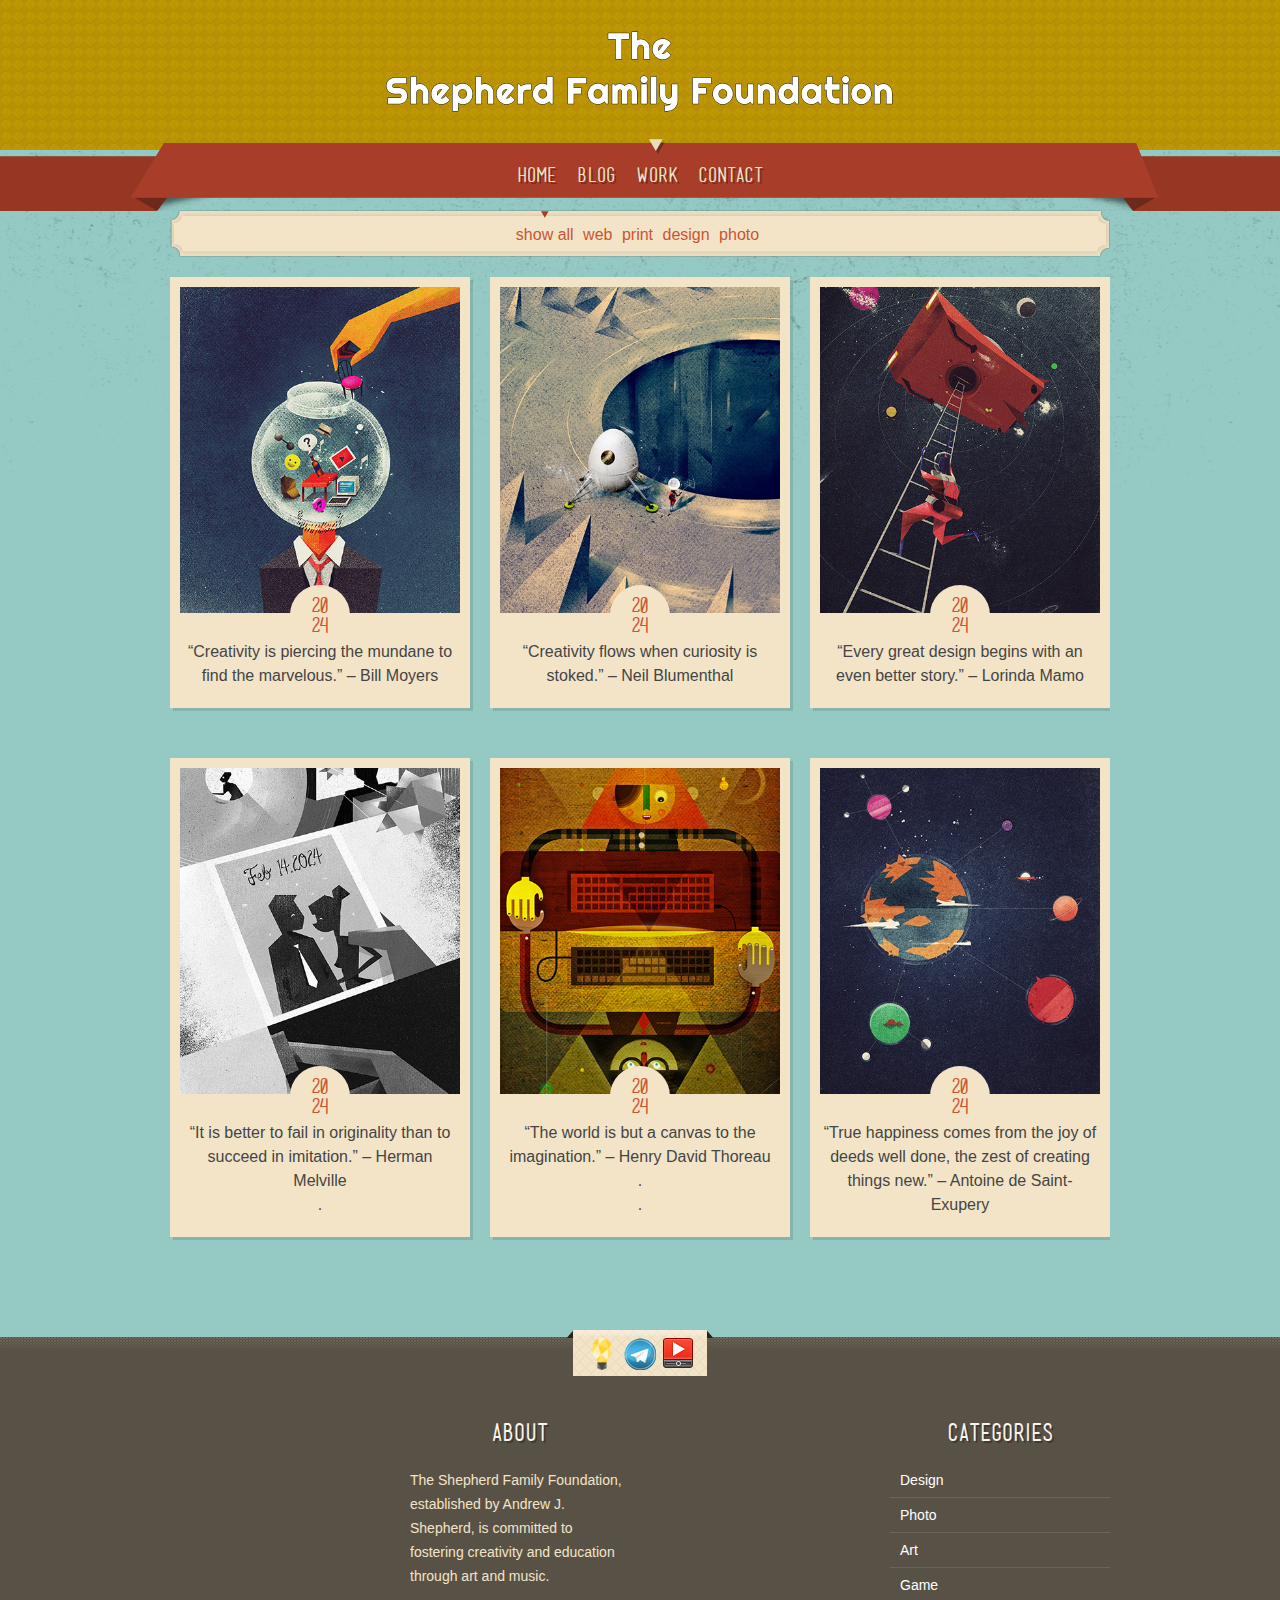
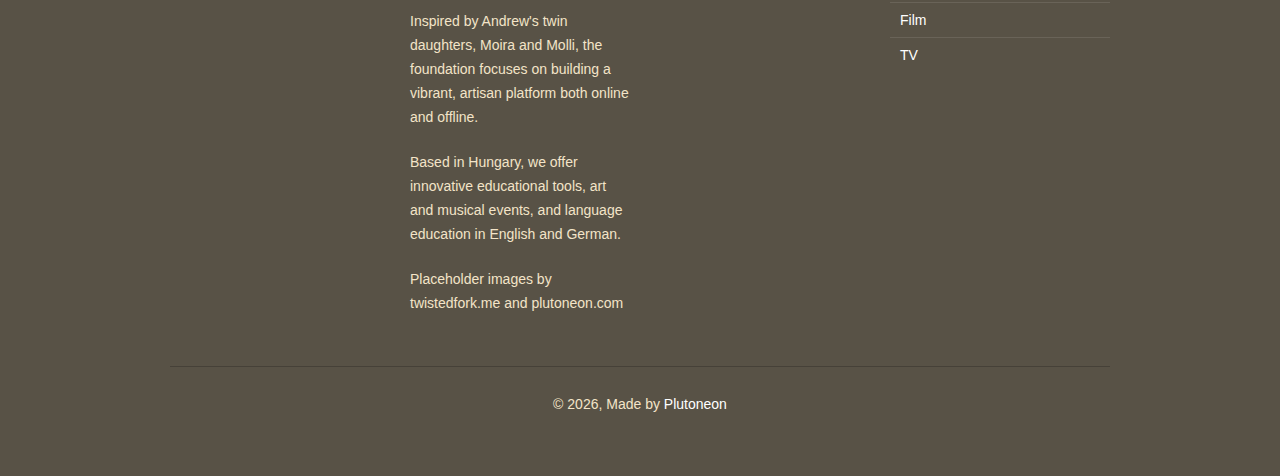
<file: portfolio.html>
<!doctype html>
<!--[if lt IE 7]> <html class="no-js lt-ie9 lt-ie8 lt-ie7" lang="en"> <![endif]-->
<!--[if IE 7]>    <html class="no-js lt-ie9 lt-ie8" lang="en"> <![endif]-->
<!--[if IE 8]>    <html class="no-js lt-ie9" lang="en"> <![endif]-->
<!--[if gt IE 8]><!-->
<html class="no-js" lang="en">
<!--<![endif]-->
<head>
<title>The Shepherd Family Foundation | Portfolio</title>
<meta charset="utf-8">
<meta name="viewport" content="width=device-width, initial-scale=1">
<link rel="stylesheet" href="css/superfish.css" media="screen">
<link rel="stylesheet" href="css/nivo-slider.css" media="all">
<link rel="stylesheet" href="css/tweet.css" media="all">
<link rel="stylesheet" href="css/style.css">
<link rel="stylesheet" href="css/lessframework.css" media="all">
<script src="js/modernizr-2.5.3.min.js"></script>
</head>
<body>
<!-- HEADER -->
<header>
  <!-- header wrapper -->
  <div class="wrapper cf">
    <div id="logo"> <a href="index.html" ><img src="img/logo.png" alt=""></a> </div>
  </div>
  <!-- ENDS header wrapper -->
  <!-- nav -->
  <nav class="cf">
    <div class="wrapper cf">
      <ul id="nav" class="sf-menu">
        <li><a href="index.html">HOME<i><b></b></i></a></li>
        <!-- nav<li><a href="page.html">FEATURES<i><b></b></i></a>
          <ul>
            <li><a href="page.html">Columns</a></li>
            <li><a href="page-typography.html">Typography</a></li>
            <li><a href="page-elements.html">Elements</a></li>
          </ul>
        </li>-->
        <li><a href="blog.html">BLOG<i><b></b></i></a></li>
        <li class="current-menu-item"><a href="portfolio.html">WORK<i><b></b></i></a></li>
        <li><a href="contact.html">CONTACT<i><b></b></i></a></li>
      </ul>
      <div id="combo-holder"></div>
    </div>
  </nav>
  <!-- ends nav -->
</header>
<!-- ENDS HEADER -->
<!-- MAIN -->
<div role="main" id="main">
  <div class="wrapper">
    <ul id="filter-buttons">
      <li><a href="#" data-filter="*" class="selected">show all</a></li>
      <li><a href="#" data-filter=".web">web</a></li>
      <li><a href="#" data-filter=".print">print</a></li>
      <li><a href="#" data-filter=".design">design</a></li>
      <li><a href="#" data-filter=".photo">photo</a></li>
    </ul>
    <!-- Filter container -->
    <ul id="filter-container" class="feature cf">
      <li class="web print"> <a href="project.html" class="thumb"><img src="img/dummies/430x500a.jpg" alt="">
        <div class="date"><span class="d">20</span><span class="m">24</span></div>
        </a>
        <div class="caption">“Creativity is piercing the mundane to find the marvelous.” – Bill Moyers</div>
      </li>
      <li class="print"> <a href="project.html" class="thumb"><img src="img/dummies/430x500b.jpg" alt="">
        <div class="date"><span class="d">20</span><span class="m">24</span></div>
        </a>
        <div class="caption">“Creativity flows when curiosity is stoked.” – Neil Blumenthal</div>
      </li>
      <li class="web"> <a href="project.html" class="thumb"><img src="img/dummies/430x500c.jpg" alt="">
        <div class="date"><span class="d">20</span><span class="m">24</span></div>
        </a>
        <div class="caption">“Every great design begins with an even better story.” – Lorinda Mamo</div>
      </li>
      <li class="web design photo"> <a href="project.html" class="thumb"><img src="img/dummies/430x500d.jpg" alt="">
        <div class="date"><span class="d">20</span><span class="m">24</span></div>
        </a>
        <div class="caption">“It is better to fail in originality than to succeed in imitation.” – Herman Melville</br>.</div>
      </li>
      <li class="design"> <a href="project.html" class="thumb"><img src="img/dummies/430x500e.jpg" alt="">
        <div class="date"><span class="d">20</span><span class="m">24</span></div>
        </a>
        <div class="caption">“The world is but a canvas to the imagination.” – Henry David Thoreau</br> . </br> . </div>
      </li>
      <li class="print photo"> <a href="project.html" class="thumb"><img src="img/dummies/430x500f.jpg" alt="">
        <div class="date"><span class="d">20</span><span class="m">24</span></div>
        </a>
        <div class="caption">“True happiness comes from the joy of deeds well done, the zest of creating things new.” – Antoine de Saint-Exupery</div>
      </li>
    </ul>
    <!-- ENDS Filter container -->
  </div>
</div>
<!-- ENDS MAIN -->
<footer>
  <!-- wrapper -->
  <div class="wrapper cf">
    <!-- social -->
    <div class="sb-holder cf">
      <ul id="social-bar" class="cf">
        <li class="left-corner"><i></i></li>
        <li><a href="https://www.minds.com/group/1654575994859687938/latest" title="Become a Member" rel="noreferrer noopener" target="_blank"><img src="img/social/Minds.png" alt="Become a Member"></a></li>
        <li><a href="https://t.me/plutoneonconsultancy" title="Write to us" rel="noreferrer noopener" target="_blank"><img src="img/social/Telegram.png" alt="Write to us"></a></li>
        <li><a href="https://www.youtube.com/@plutoneon_tv8070/playlists" title="Learn more about the community" rel="noreferrer noopener" target="_blank"><img src="img/social/YouTube.png" alt="Learn more about the community"></a></li>
        <li class="right-corner"><i></i></li>
      </ul>
    </div>
    <!-- ENDS social -->
    <ul  class="widget-cols cf">
      <li class="first-col">
         <div class="widget-block">
        <h4> </h4>
                  <!-- widgets
          <h4>RECENT POSTS</h4>
          <div class="recent-post cf"> <a href="#" class="thumb"><img src="img/dummies/54x54.gif" alt=""></a>
            <div class="post-head"> <a href="#">Pellentesque habitant morbi senectus </a><span> March 12, 2011</span> </div>
          </div>
          <div class="recent-post cf"> <a href="#" class="thumb"><img src="img/dummies/54x54b.gif" alt=""></a>
            <div class="post-head"> <a href="#">Pellentesque habitant morbi senectus</a><span> March 12, 2011</span> </div>
          </div>
          <div class="recent-post cf"> <a href="#" class="thumb"><img src="img/dummies/54x54c.gif" alt=""></a>
            <div class="post-head"> <a href="#">Pellentesque habitant morbi senectus</a><span> March 12, 2011</span> </div>
          </div> -->
        </div>
      </li>
      <li class="second-col">
        <div class="widget-block">
          <h4>ABOUT</h4>
          <p>The Shepherd Family Foundation, established by Andrew J. Shepherd, is committed to fostering creativity and education through art and music.</p>
          <p>Inspired by Andrew's twin daughters, Moira and Molli, the foundation focuses on building a vibrant, artisan platform both online and offline.</p>
          <p>Based in Hungary, we offer innovative educational tools, art and musical events, and language education in English and German.</p>   
          <p>Placeholder images by twistedfork.me and plutoneon.com</p>
        </div>
      </li>
      <li class="third-col">
        <div class="widget-block">
          <div id="tweets" class="footer-col tweet">
            <h4> </h4>
                  <!-- widgets
            <h4>Chat</h4>
            <ul class="tweet_list">
              <li class="tweet_first tweet_odd"><span class="tweet_time"><a href="#">about 12 hours ago</a></span> <span class="tweet_text">Nam dui mi, tincidunt quis, accumsan porttitor, facilisis luctus <a href="#">domain.com</a></span></li>
              <li class="tweet_even"><span class="tweet_time"><a href="#">about a day ago</a></span> <span class="tweet_text">Nam dui mi, tincidunt quis, accumsan porttitor, facilisis luctus <a href="#">domain.com</a></span></li>
            </ul>
          </div> -->
        </div>
      </li>
      <li class="fourth-col">
        <div class="widget-block">
          <h4>CATEGORIES</h4>
          <ul>
            <li class="cat-item"><a href="#">Design</a></li>
            <li class="cat-item"><a href="#">Photo</a></li>
            <li class="cat-item"><a href="#">Art</a></li>
            <li class="cat-item"><a href="#">Game</a></li>
            <li class="cat-item"><a href="#">Film</a></li>
            <li class="cat-item"><a href="#">TV</a></li>
          </ul>
        </div>
      </li>
    </ul>
    <!-- ENDS widgets -->
    <div id="footer-bottom">&copy; <script>document.write(new Date().getFullYear())</script>, Made by <a href="http://www.plutoneon.com">Plutoneon</a></div>
  </div>
  <!-- ENDS wrapper -->
</footer>
<!-- JavaScript at the bottom for fast page loading -->
<script src="js/jquery-1.7.1.min.js"></script>
<!-- scripts concatenated and minified via build script -->
<script src="js/custom.js"></script>
<!-- superfish -->
<script src="js/superfish-1.4.8/js/hoverIntent.js"></script>
<script src="js/superfish-1.4.8/js/superfish.js"></script>
<script src="js/superfish-1.4.8/js/supersubs.js"></script>
<!-- ENDS superfish -->
<script src="js/jquery.isotope.min.js"></script>
<script src="js/jquery.nivo.slider.js"></script>
<script src="js/css3-mediaqueries.js"></script>
<script src="js/tabs.js"></script>
<script src="js/poshytip-1.1/src/jquery.poshytip.min.js"></script>
<!-- end scripts -->
</body>
</html>
</file>
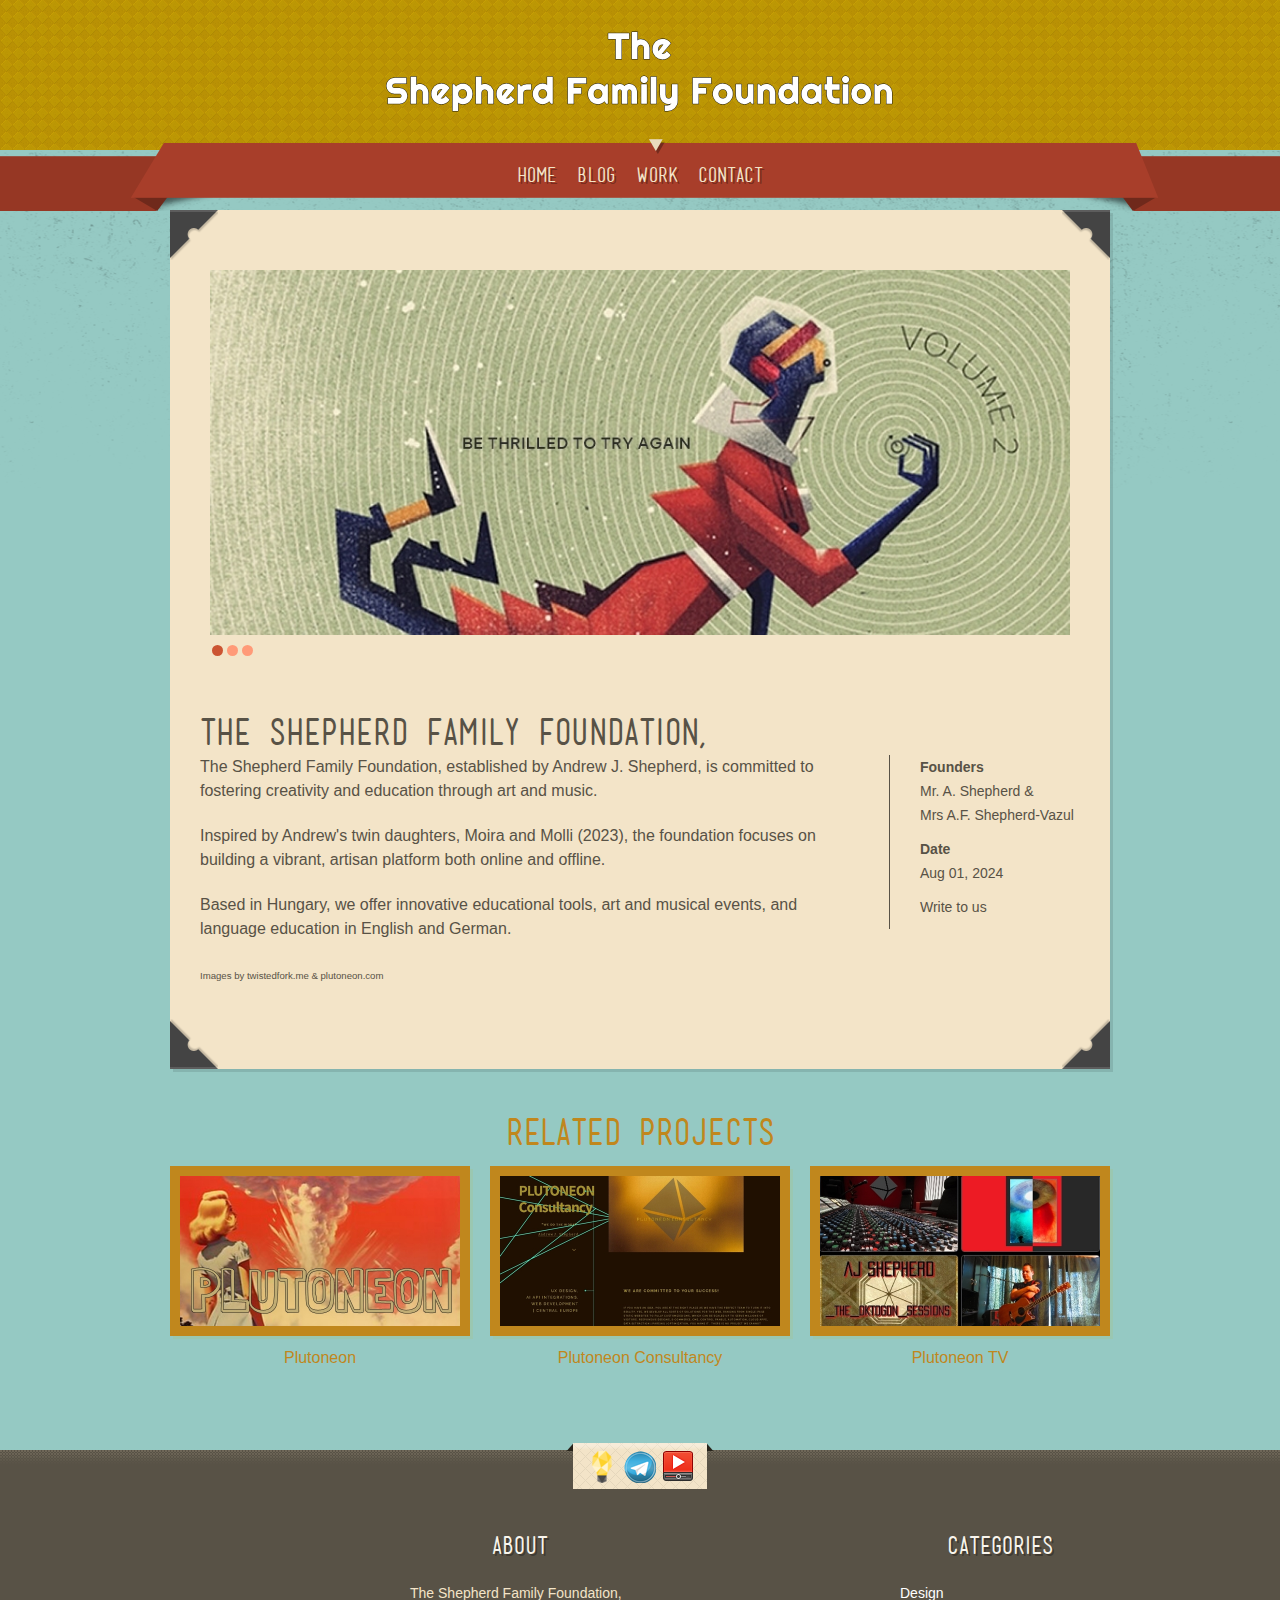
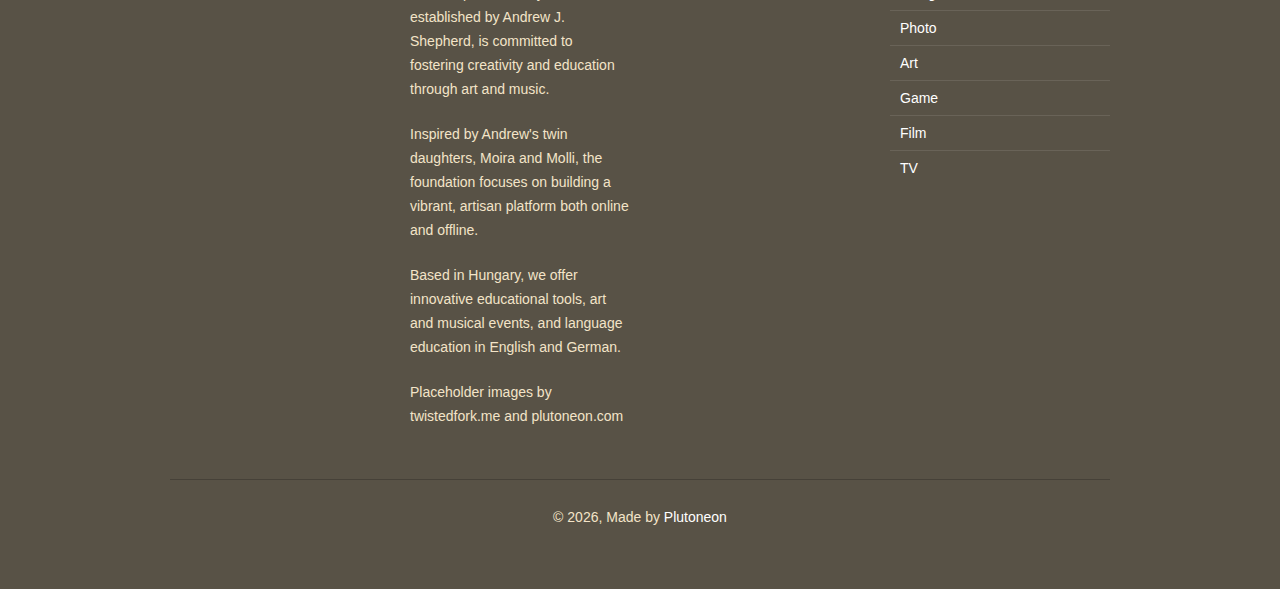
<file: project.html>
<!doctype html>
<!--[if lt IE 7]> <html class="no-js lt-ie9 lt-ie8 lt-ie7" lang="en"> <![endif]-->
<!--[if IE 7]>    <html class="no-js lt-ie9 lt-ie8" lang="en"> <![endif]-->
<!--[if IE 8]>    <html class="no-js lt-ie9" lang="en"> <![endif]-->
<!--[if gt IE 8]><!-->
<html class="no-js" lang="en">
<!--<![endif]-->
<head>
<title>The Shepherd Family Foundation | Project</title>
<meta charset="utf-8">
<meta name="viewport" content="width=device-width, initial-scale=1">
<link rel="stylesheet" href="css/superfish.css" media="screen">
<link rel="stylesheet" href="css/nivo-slider.css" media="all">
<link rel="stylesheet" href="css/tweet.css" media="all">
<link rel="stylesheet" href="css/style.css">
<link rel="stylesheet" href="css/lessframework.css" media="all">
<script src="js/modernizr-2.5.3.min.js"></script>
</head>
<body>
<!-- HEADER -->
<header>
  <!-- header wrapper -->
  <div class="wrapper cf">
    <div id="logo"> <a href="index.html" ><img src="img/logo.png" alt=""></a> </div>
  </div>
  <!-- ENDS header wrapper -->
  <!-- nav -->
  <nav class="cf">
    <div class="wrapper cf">
      <ul id="nav" class="sf-menu">
        <li><a href="index.html">HOME<i><b></b></i></a></li>
        <!-- nav<li><a href="page.html">FEATURES<i><b></b></i></a>
          <ul>
            <li><a href="page.html">Columns</a></li>
            <li><a href="page-typography.html">Typography</a></li>
            <li><a href="page-elements.html">Elements</a></li>
          </ul>
        </li>-->
        <li><a href="blog.html">BLOG<i><b></b></i></a></li>
        <li  class="current-menu-item"><a href="portfolio.html">WORK<i><b></b></i></a></li>
        <li><a href="contact.html">CONTACT<i><b></b></i></a></li>
      </ul>
      <div id="combo-holder"></div>
    </div>
  </nav>
  <!-- ends nav -->
</header>
<!-- ENDS HEADER -->
<!-- MAIN -->
<div role="main" id="main">
  <div class="wrapper">
    <!-- page-content -->
    <div class="page-content portfolio-content">
      <!-- entry-content -->
      <div class="entry-content cf">
        <!-- SLIDER -->
        <div class="slider-wrapper theme-default">
          <div class="ribbon"></div>
          <div id="slider-project" class="nivoSlider"> <img src="img/dummies/slides/01.jpg" alt=""> <img src="img/dummies/slides/02.jpg" alt=""> <img src="img/dummies/slides/03.jpg" alt=""> </div>
        </div>
        <!-- ENDS SLIDER -->
        <h2>The Shepherd Family Foundation,</h2>
        <!-- project content -->
        <div class="project-content">
          <p>The Shepherd Family Foundation, established by Andrew J. Shepherd, is committed to fostering creativity and education through art and music.</p>
          <p>Inspired by Andrew's twin daughters, Moira and Molli (2023), the foundation focuses on building a vibrant, artisan platform both online and offline.</p>
          <p>Based in Hungary, we offer innovative educational tools, art and musical events, and language education in English and German.</p>   
          <p><small>Images by twistedfork.me & plutoneon.com</small></p>
        </div>
        <!-- ENDS project content -->
        <!-- project info -->
        <div class="project-info">
          <p><strong>Founders</strong>Mr. A. Shepherd & </br>
            Mrs A.F. Shepherd-Vazul</p>
          <p><strong>Date</strong>Aug 01, 2024</p>
          <p><a href="contact.html" title="Learn more about the community" rel="noreferrer noopener" target="_blank">
          </a>Write to us</a></p>
        </div>
        <!-- ENDS project info -->
      </div>
      <!-- ENDS entry-content -->
      <div class="c-1"></div>
      <div class="c-2"></div>
      <div class="c-3"></div>
      <div class="c-4"></div>
    </div>
    <!-- ENDS page-content -->
         <!-- related -->
         <div class="related-projects">
          <h2 class="related-heading">Related projects</h2>
          <ul class="related-list cf">
            <li> <a href="https://plutoneon.com/" class="thumb"rel="noreferrer noopener" target="_blank"><img src="img/dummies/560x300f.jpg" alt=""></a> <a href="https://plutoneon.com/" class="heading">Plutoneon</a> </li>
            <li> <a href="https://ajjpsmusic.github.io/Consultancy/" class="thumb"rel="noreferrer noopener" target="_blank"><img src="img/dummies/560x300e.jpg" alt=""></a> <a href="https://ajjpsmusic.github.io/Consultancy/" class="heading">Plutoneon Consultancy</a> </li>
            <li> <a href="https://www.youtube.com/@plutoneon_tv8070/playlists" class="thumb"rel="noreferrer noopener" target="_blank"><img src="img/dummies/560x300d.jpg" alt=""></a> <a href="https://www.youtube.com/@plutoneon_tv8070/playlists" class="heading">Plutoneon TV</a> </li>
          </ul>
        </div>
        <!-- ENDS related -->
  </div>
</div>
<!-- ENDS MAIN -->
<footer>
  <!-- wrapper -->
  <div class="wrapper cf">
    <!-- social -->
    <div class="sb-holder cf">
      <ul id="social-bar" class="cf">
        <li class="left-corner"><i></i></li>
        <li><a href="https://www.minds.com/group/1654575994859687938/latest" title="Become a Member" rel="noreferrer noopener" target="_blank"><img src="img/social/Minds.png" alt="Become a Member"></a></li>
        <li><a href="https://t.me/plutoneonconsultancy" title="Write to us" rel="noreferrer noopener" target="_blank"><img src="img/social/Telegram.png" alt="Write to us"></a></li>
        <li><a href="https://www.youtube.com/@plutoneon_tv8070/playlists" title="Learn more about the community" rel="noreferrer noopener" target="_blank"><img src="img/social/YouTube.png" alt="Learn more about the community"></a></li>
        <li class="right-corner"><i></i></li>
      </ul>
    </div>
    <!-- ENDS social -->
    <ul  class="widget-cols cf">
      <li class="first-col">
         <div class="widget-block">
        <h4> </h4>
                  <!-- widgets
          <h4>RECENT POSTS</h4>
          <div class="recent-post cf"> <a href="#" class="thumb"><img src="img/dummies/54x54.gif" alt=""></a>
            <div class="post-head"> <a href="#">Pellentesque habitant morbi senectus </a><span> March 12, 2011</span> </div>
          </div>
          <div class="recent-post cf"> <a href="#" class="thumb"><img src="img/dummies/54x54b.gif" alt=""></a>
            <div class="post-head"> <a href="#">Pellentesque habitant morbi senectus</a><span> March 12, 2011</span> </div>
          </div>
          <div class="recent-post cf"> <a href="#" class="thumb"><img src="img/dummies/54x54c.gif" alt=""></a>
            <div class="post-head"> <a href="#">Pellentesque habitant morbi senectus</a><span> March 12, 2011</span> </div>
          </div> -->
        </div>
      </li>
      <li class="second-col">
        <div class="widget-block">
          <h4>ABOUT</h4>
          <p>The Shepherd Family Foundation, established by Andrew J. Shepherd, is committed to fostering creativity and education through art and music.</p>
          <p>Inspired by Andrew's twin daughters, Moira and Molli, the foundation focuses on building a vibrant, artisan platform both online and offline.</p>
          <p>Based in Hungary, we offer innovative educational tools, art and musical events, and language education in English and German.</p>   
          <p>Placeholder images by twistedfork.me and plutoneon.com</p>
        </div>
      </li>
      <li class="third-col">
        <div class="widget-block">
          <div id="tweets" class="footer-col tweet">
            <h4> </h4>
                  <!-- widgets
            <h4>Chat</h4>
            <ul class="tweet_list">
              <li class="tweet_first tweet_odd"><span class="tweet_time"><a href="#">about 12 hours ago</a></span> <span class="tweet_text">Nam dui mi, tincidunt quis, accumsan porttitor, facilisis luctus <a href="#">domain.com</a></span></li>
              <li class="tweet_even"><span class="tweet_time"><a href="#">about a day ago</a></span> <span class="tweet_text">Nam dui mi, tincidunt quis, accumsan porttitor, facilisis luctus <a href="#">domain.com</a></span></li>
            </ul>
          </div> -->
        </div>
      </li>
      <li class="fourth-col">
        <div class="widget-block">
          <h4>CATEGORIES</h4>
          <ul>
            <li class="cat-item"><a href="#">Design</a></li>
            <li class="cat-item"><a href="#">Photo</a></li>
            <li class="cat-item"><a href="#">Art</a></li>
            <li class="cat-item"><a href="#">Game</a></li>
            <li class="cat-item"><a href="#">Film</a></li>
            <li class="cat-item"><a href="#">TV</a></li>
          </ul>
        </div>
      </li>
    </ul>
    <!-- ENDS widgets -->
    <div id="footer-bottom">&copy; <script>document.write(new Date().getFullYear())</script>, Made by <a href="http://www.plutoneon.com">Plutoneon</a></div>
  </div>
  <!-- ENDS wrapper -->
</footer>
<!-- JavaScript at the bottom for fast page loading -->
<script src="js/jquery-1.7.1.min.js"></script>
<!-- scripts concatenated and minified via build script -->
<script src="js/custom.js"></script>
<!-- superfish -->
<script src="js/superfish-1.4.8/js/hoverIntent.js"></script>
<script src="js/superfish-1.4.8/js/superfish.js"></script>
<script src="js/superfish-1.4.8/js/supersubs.js"></script>
<!-- ENDS superfish -->
<script src="js/jquery.isotope.min.js"></script>
<script src="js/jquery.nivo.slider.js"></script>
<script src="js/css3-mediaqueries.js"></script>
<script src="js/tabs.js"></script>
<script src="js/poshytip-1.1/src/jquery.poshytip.min.js"></script>
<!-- end scripts -->
</body>
</html>
</file>
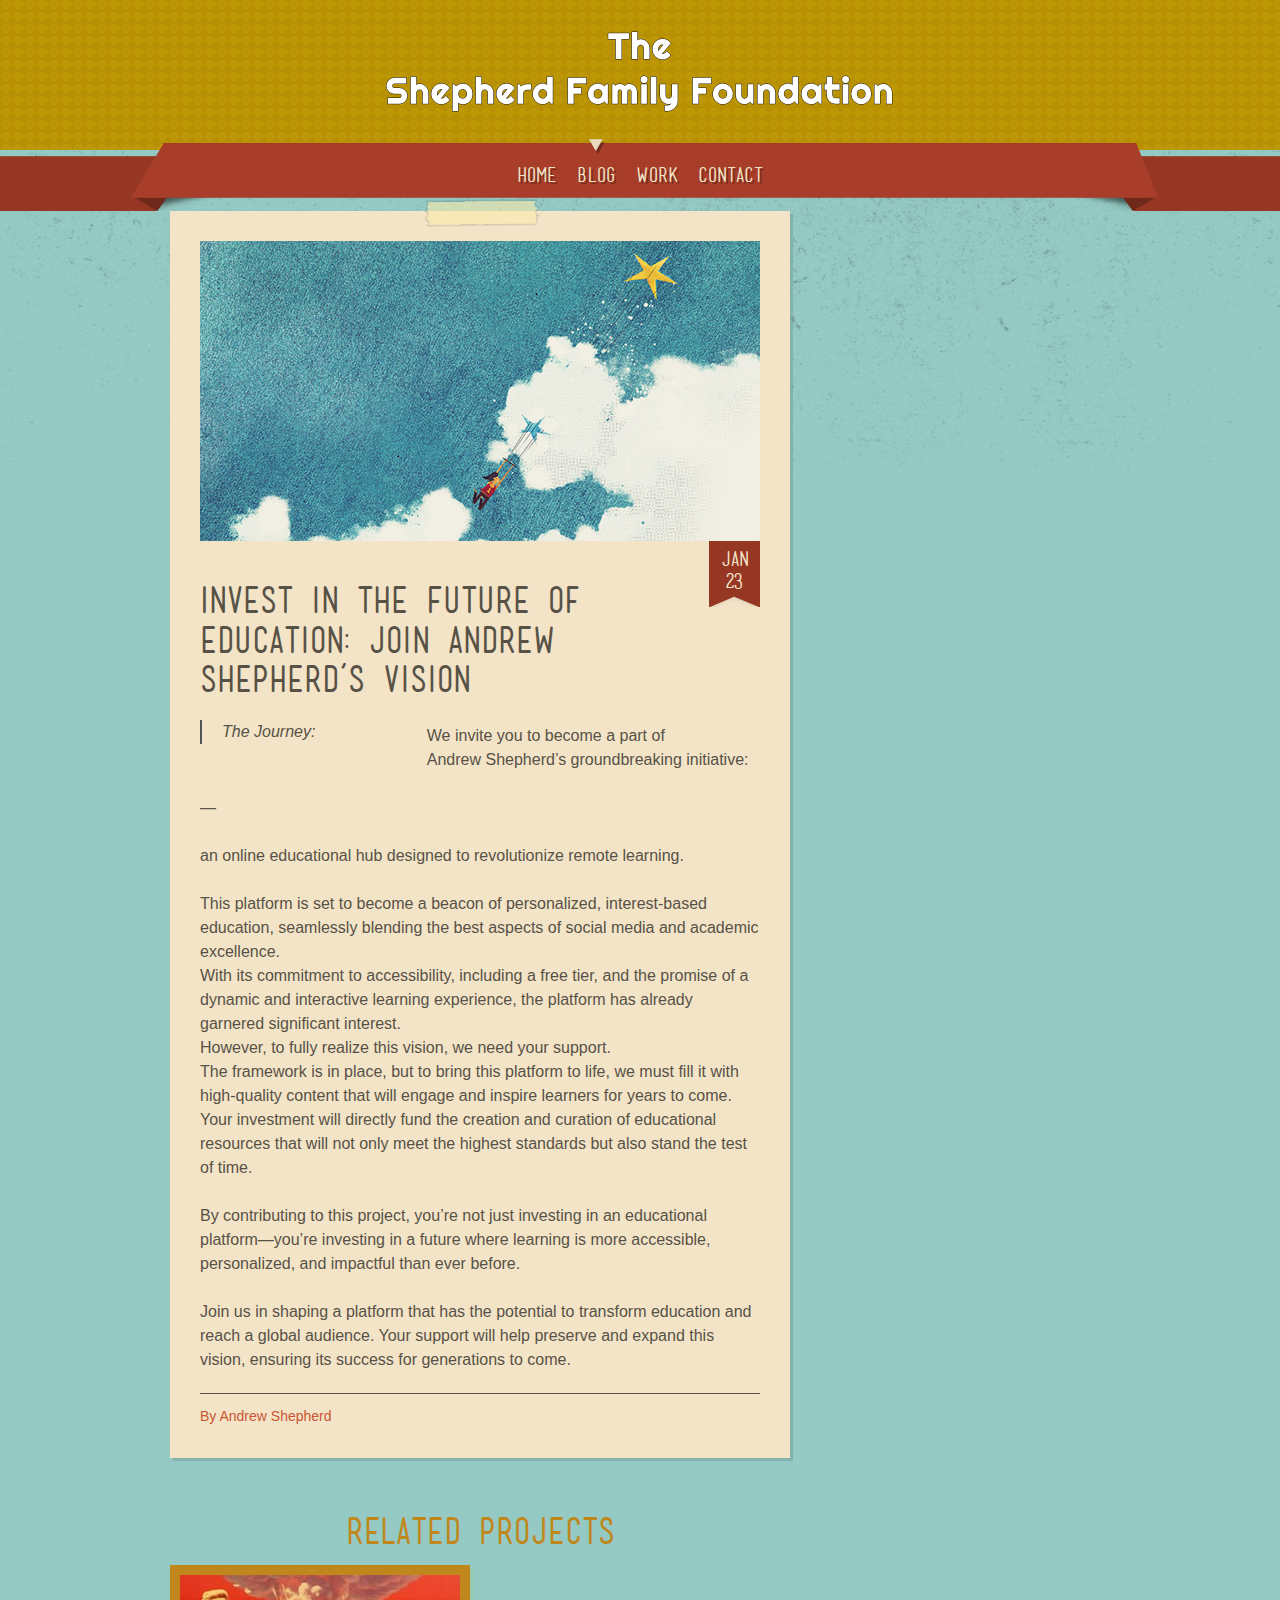
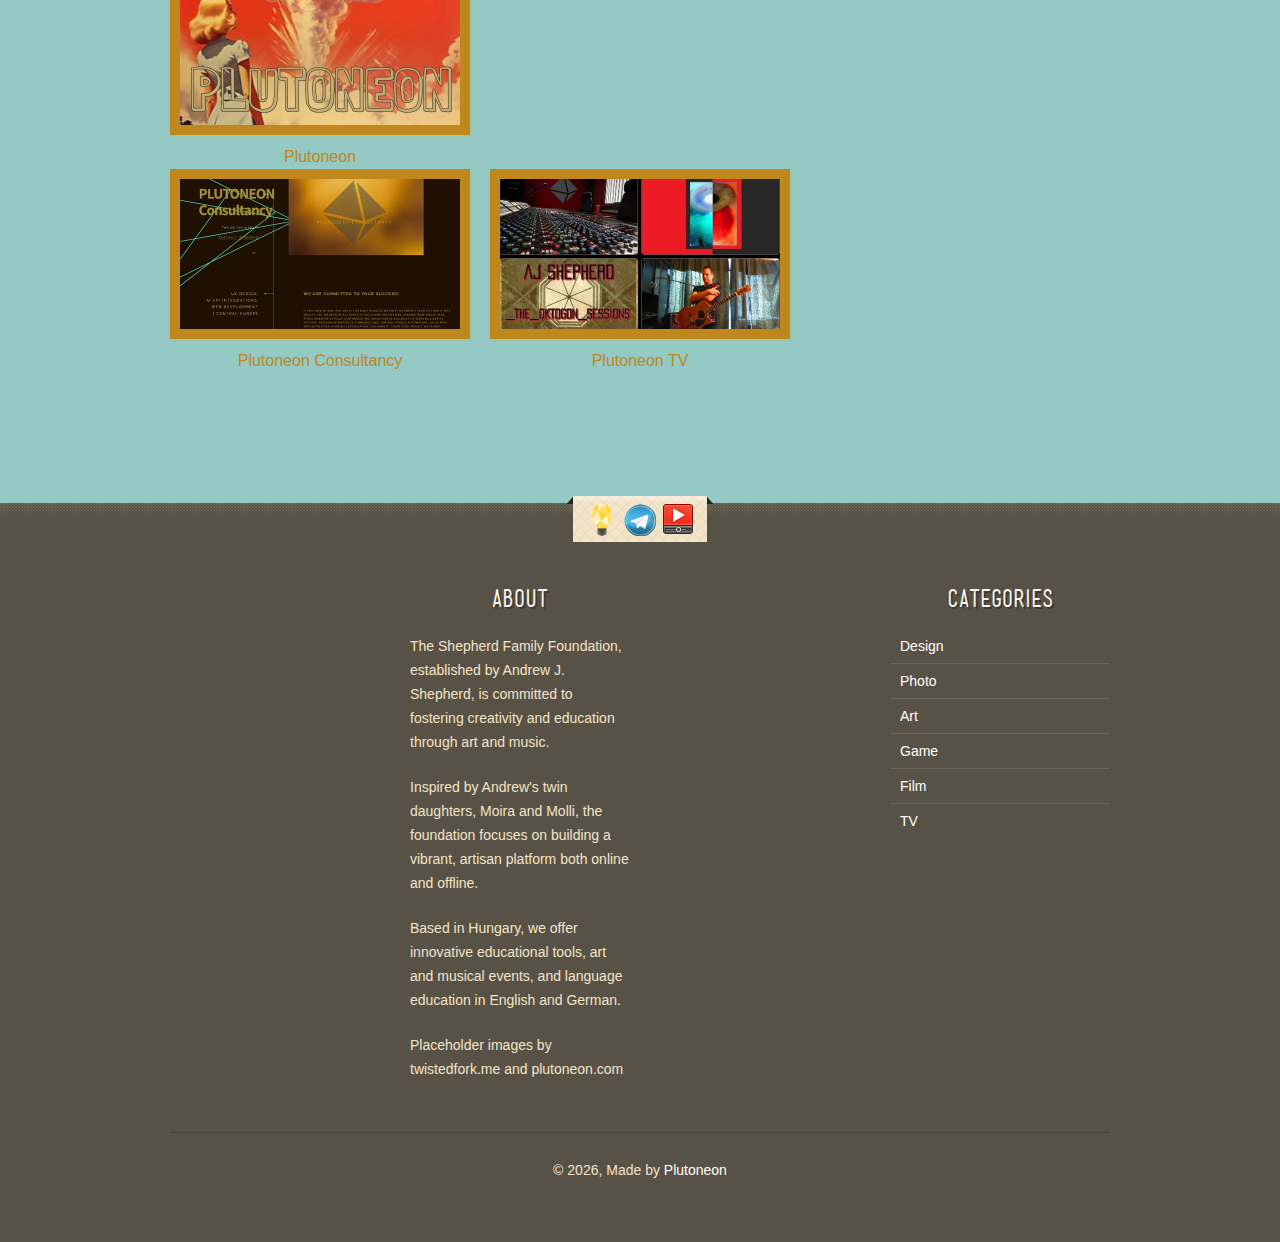
<file: single.html>
<!doctype html>
<!--[if lt IE 7]> <html class="no-js lt-ie9 lt-ie8 lt-ie7" lang="en"> <![endif]-->
<!--[if IE 7]>    <html class="no-js lt-ie9 lt-ie8" lang="en"> <![endif]-->
<!--[if IE 8]>    <html class="no-js lt-ie9" lang="en"> <![endif]-->
<!--[if gt IE 8]><!-->
<html class="no-js" lang="en">
<!--<![endif]-->
<head>
<title>The Shepherd Family Foundation | Single</title>
<meta charset="utf-8">
<meta name="viewport" content="width=device-width, initial-scale=1">
<link rel="stylesheet" href="css/superfish.css" media="screen">
<link rel="stylesheet" href="css/nivo-slider.css" media="all">
<link rel="stylesheet" href="css/tweet.css" media="all">
<link rel="stylesheet" href="css/style.css">
<link rel="stylesheet" href="css/lessframework.css" media="all">
<script src="js/modernizr-2.5.3.min.js"></script>
</head>
<body>
<!-- HEADER -->
<header>
  <!-- header wrapper -->
  <div class="wrapper cf">
    <div id="logo"> <a href="index.html" ><img src="img/logo.png" alt=""></a> </div>
  </div>
  <!-- ENDS header wrapper -->
  <!-- nav -->
  <nav class="cf">
    <div class="wrapper cf">
      <ul id="nav" class="sf-menu">
        <li><a href="index.html">HOME<i><b></b></i></a></li>
        <!-- nav<li><a href="page.html">FEATURES<i><b></b></i></a>
          <ul>
            <li><a href="page.html">Columns</a></li>
            <li><a href="page-typography.html">Typography</a></li>
            <li><a href="page-elements.html">Elements</a></li>
          </ul>
        </li>-->
        <li class="current-menu-item"><a href="blog.html">BLOG<i><b></b></i></a></li>
        <li><a href="portfolio.html">WORK<i><b></b></i></a></li>
        <li><a href="contact.html">CONTACT<i><b></b></i></a></li>
      </ul>
      <div id="combo-holder"></div>
    </div>
  </nav>
  <!-- ends nav -->
</header>
<!-- ENDS HEADER -->
<!-- MAIN -->
<div role="main" id="main">
  <div class="wrapper cf">
    <!-- posts list -->
    <div id="posts-list" class="cf">
      <article>
        <div class="feature-image"> <a href="single.html" ><img src="img/dummies/560x300c.jpg" alt=""></a>
          <div class="entry-date">
            <div class="month">JAN</div>
            <div class="number">23</div>
          </div>
        </div>
        <div class="excerpt"> 
          <a href="single.html" class="post-heading">Invest in the Future of Education: Join Andrew Shepherd’s Vision</a>
          <p>
              <span class="pullquote-left">The Journey:</span>
            </br>We invite you to become a part of </br>Andrew Shepherd’s groundbreaking initiative:</br> </br>—</br> </br>an online educational hub designed to revolutionize remote learning. </br> </br>
              This platform is set to become a beacon of personalized, interest-based education, seamlessly blending the best aspects of social media and academic excellence. </br>
              With its commitment to accessibility, including a free tier, and the promise of a dynamic and interactive learning experience, the platform has already garnered significant interest.</br>
              However, to fully realize this vision, we need your support. </br>
              The framework is in place, but to bring this platform to life, we must fill it with high-quality content that will engage and inspire learners for years to come. </br>
              Your investment will directly fund the creation and curation of educational resources that will not only meet the highest standards but also stand the test of time.</br> </br>
              By contributing to this project, you’re not just investing in an educational platform—you’re investing in a future where learning is more accessible, personalized, and impactful than ever before. </br> </br>
              Join us in shaping a platform that has the potential to transform education and reach a global audience. Your support will help preserve and expand this vision, ensuring its success for generations to come.</br>
            </p>
      </div>
            <div class="meta"> <span class="user"><a href="#"> By Andrew Shepherd </a></span></div>
            <i class="tape"></i> </article>
                     <!-- related -->
         <div class="related-projects">
          <h2 class="related-heading">Related projects</h2>
          <ul class="related-list cf">
            <li> <a href="https://plutoneon.com/" class="thumb"rel="noreferrer noopener" target="_blank"><img src="img/dummies/560x300f.jpg" alt=""></a> <a href="https://plutoneon.com/" class="heading">Plutoneon</a> </li>
            <li> <a href="https://ajjpsmusic.github.io/Consultancy/" class="thumb"rel="noreferrer noopener" target="_blank"><img src="img/dummies/560x300e.jpg" alt=""></a> <a href="https://ajjpsmusic.github.io/Consultancy/" class="heading">Plutoneon Consultancy</a> </li>
            <li> <a href="https://www.youtube.com/@plutoneon_tv8070/playlists" class="thumb"rel="noreferrer noopener" target="_blank"><img src="img/dummies/560x300d.jpg" alt=""></a> <a href="https://www.youtube.com/@plutoneon_tv8070/playlists" class="heading">Plutoneon TV</a> </li>
          </ul>
        </div>
        <!-- ENDS related -->
      <!-- comments list 
      <div id="comments-wrap">
        <h4 class="heading">5 Comments</h4>
        <ol class="commentlist">
          <li class="comment even thread-even depth-1" id="li-comment-1">
            <div id="comment-1" class="comment-body cf"> <img alt="" src="img/gravatar.jpg" class="avatar avatar-35 photo" height="35" width="35">
              <div class="comment-author vcard">Jhon</div>
              <div class="comment-meta commentmetadata"> <span class="comment-date">3 days ago </span> <span class="comment-reply-link-wrap"><a class="comment-reply-link" href="#respond">Reply</a></span> </div>
              <div class="comment-inner">
                <p>Donec sed odio dui. Nulla vitae elit libero, a pharetra augue. Nullam id dolor id nibh ultricies vehicula ut id elit. Integer posuere erat a ante venenatis dapibus posuere velit aliquet.</p>
              </div>
            </div>
             child 
            <ul class='children'>
              <li class="comment even alt depth-2" id="li-comment-2-1">
                <div id="comment-2" class="comment-body cf"> <img alt="" src="img/gravatar.jpg" class="avatar avatar-35 photo" height="35" width="35">
                  <div class="comment-author vcard">Jhon</div>
                  <div class="comment-meta commentmetadata"> <span class="comment-date">1 hour ago </span> <span class="comment-reply-link-wrap"><a class="comment-reply-link" href="#respond">Reply</a></span> </div>
                  <div class="comment-inner">
                    <p>Pellentesque ornare sem lacinia quam venenatis vestibulum. Vestibulum id ligula porta felis euismod semper. Sed posuere consectetur est at lobortis.</p>
                  </div>
                </div>
              </li>
              <li class="comment odd alt depth-2" id="li-comment-2-2">
                <div id="comment-3" class="comment-body cf"> <img alt="" src="img/gravatar.jpg" class="avatar avatar-35 photo" height="35" width="35">
                  <div class="comment-author vcard">Jhon</div>
                  <div class="comment-meta commentmetadata"> <span class="comment-date">1 hour ago </span> <span class="comment-reply-link-wrap"><a class="comment-reply-link" href="#respond">Reply</a></span> </div>
                  <div class="comment-inner">
                    <p>Pellentesque ornare sem lacinia quam venenatis vestibulum. Vestibulum id ligula porta felis euismod semper. Sed posuere consectetur est at lobortis.</p>
                  </div>
                </div>
              </li>
            </ul>
             ENDS child 
          </li>
          <li class="comment odd thread-even depth-1" id="li-comment-3">
            <div id="comment-4" class="comment-body cf"> <img alt="" src="img/gravatar.jpg" class="avatar avatar-35 photo" height="35" width="35">
              <div class="comment-author vcard">Jhon</div>
              <div class="comment-meta commentmetadata"> <span class="comment-date">3 days ago </span> <span class="comment-reply-link-wrap"><a class="comment-reply-link" href="#respond">Reply</a></span> </div>
              <div class="comment-inner">
                <p>Donec sed odio dui. Nulla vitae elit libero, a pharetra augue. Nullam id dolor id nibh ultricies vehicula ut id elit. Integer posuere erat a ante venenatis dapibus posuere velit aliquet.</p>
              </div>
            </div>
          </li>
          <li class="comment even thread-even depth-1" id="li-comment-4">
            <div id="comment-5" class="comment-body cf"> <img alt="" src="img/gravatar.jpg" class="avatar avatar-35 photo" height="35" width="35">
              <div class="comment-author vcard">Jhon</div>
              <div class="comment-meta commentmetadata"> <span class="comment-date">3 days ago </span> <span class="comment-reply-link-wrap"><a class="comment-reply-link" href="#respond">Reply</a></span> </div>
              <div class="comment-inner">
                <p>Donec sed odio dui. Nulla vitae elit libero, a pharetra augue. Nullam id dolor id nibh ultricies vehicula ut id elit. Integer posuere erat a ante venenatis dapibus posuere velit aliquet.</p>
              </div>
            </div>
          </li>
        </ol>
      </div>
       ENDS comments list -->
      <!-- Respond 
      <div id="respond">
        <h4 class="heading">Leave a Reply <small><a id="cancel-comment-reply-link" href="#respond" style="display:none;">Cancel reply</a></small></h4>
        <form action="#" method="post" id="commentform">
          <p class="comment-notes">Your email address will not be published. Required fields are marked <span class="required">*</span></p>
          <p class="comment-form-author">
            <label for="author">Name<span class="required">*</span></label>
            <input id="author" name="author" type="text" value="" size="30" aria-required="true">
          </p>
          <p class="comment-form-email">
            <label for="email">Email<span class="required">*</span></label>
            <input id="email" name="email" type="text" value="" size="30" aria-required="true">
          </p>
          <p class="comment-form-url">
            <label for="url">Website</label>
            <input id="url" name="url" type="text" value="" size="30">
          </p>
          <p class="comment-form-comment">
            <label for="comment">Comment</label>
            <textarea id="comment" name="comment" cols="45" rows="8" aria-required="true"></textarea>
          </p>
           allowed tags 
          <p class="form-allowed-tags">You may use these <abbr>HTML</abbr> tags and attributes: <code>&lt;a href="" title=""&gt; &lt;abbr title=""&gt; &lt;acronym title=""&gt; &lt;b&gt; &lt;blockquote cite=""&gt; &lt;cite&gt; &lt;code&gt; &lt;del datetime=""&gt; &lt;em&gt; &lt;i&gt; &lt;q cite=""&gt; &lt;strike&gt; &lt;strong&gt; </code></p>
           ENDS allowed tags 
          <p class="form-submit">
            <input name="submit" type="submit" id="submit" value="Post Comment">
          </p>
        </form>-->
      </div>
      <!-- ENDS Respond -->
    </div>
    <!-- ENDS posts list -->
    <!-- sidebar 
    <aside id="sidebar">
      <ul>
        <li class="block">
          <h4 class="heading">Sponsors</h4>
          <div class="ads cf"> <a href="#"><img src="img/dummies/themeforest.gif" alt=""></a> <a href="#" class="last"><img src="img/dummies/mojo.jpeg" alt=""></a> <a href="#"><img src="img/dummies/themeforest.gif" alt=""></a> <a href="#" class="last"><img src="img/dummies/mojo.jpeg" alt=""></a> </div>
        </li>
        <li class="block">
          <h4 class="heading">Text Widget</h4>
          Pellentesque habitant morbi tristique senectus et netus et malesuada fames ac turpis egestas. Vestibulum tortor quam, feugiat vitae, ultricies eget, tempor sit amet, ante. Donec eu libero sit amet quam egestas semper. Aenean ultricies mi vitae est. Mauris placerat eleifend leo. Quisque sit amet est et sapien ullamcorper pharetra. Vestibulum erat wisi, condimentum sed, commodo vitae, ornare sit amet, wisi. </li>
        <li class="block">
          <h4 class="heading">Categories</h4>
          <ul>
            <li class="cat-item"><a href="#">Film and video<span class="post-counter"> (2)</span></a></li>
            <li class="cat-item"><a href="#">Print<span class="post-counter"> (2)</span></a></li>
            <li class="cat-item"><a href="#">Photo and lomo<span class="post-counter"> (2)</span></a></li>
            <li class="cat-item"><a href="#">Habitant morbi<span class="post-counter"> (2)</span></a></li>
            <li class="cat-item"><a href="#">Film and video<span class="post-counter"> (2)</span></a></li>
            <li class="cat-item"><a href="#">Print<span class="post-counter"> (2)</span></a></li>
            <li class="cat-item"><a href="#">Photo and lomo<span class="post-counter"> (2)</span></a></li>
            <li class="cat-item"><a href="#">Habitant morbi<span class="post-counter"> (2)</span></a></li>
          </ul>
        </li>
      </ul>
    </aside>
    ENDS sidebar -->
  </div>
</div>
<!-- ENDS MAIN -->
<footer>
  <!-- wrapper -->
  <div class="wrapper cf">
    <!-- social -->
    <div class="sb-holder cf">
      <ul id="social-bar" class="cf">
        <li class="left-corner"><i></i></li>
        <li><a href="https://www.minds.com/group/1654575994859687938/latest" title="Become a Member" rel="noreferrer noopener" target="_blank"><img src="img/social/Minds.png" alt="Become a Member"></a></li>
        <li><a href="https://t.me/plutoneonconsultancy" title="Write to us" rel="noreferrer noopener" target="_blank"><img src="img/social/Telegram.png" alt="Write to us"></a></li>
        <li><a href="https://www.youtube.com/@plutoneon_tv8070/playlists" title="Learn more about the community" rel="noreferrer noopener" target="_blank"><img src="img/social/YouTube.png" alt="Learn more about the community"></a></li>
        <li class="right-corner"><i></i></li>
      </ul>
    </div>
    <!-- ENDS social -->
    <ul  class="widget-cols cf">
      <li class="first-col">
         <div class="widget-block">
        <h4> </h4>
                  <!-- widgets
          <h4>RECENT POSTS</h4>
          <div class="recent-post cf"> <a href="#" class="thumb"><img src="img/dummies/54x54.gif" alt=""></a>
            <div class="post-head"> <a href="#">Pellentesque habitant morbi senectus </a><span> March 12, 2011</span> </div>
          </div>
          <div class="recent-post cf"> <a href="#" class="thumb"><img src="img/dummies/54x54b.gif" alt=""></a>
            <div class="post-head"> <a href="#">Pellentesque habitant morbi senectus</a><span> March 12, 2011</span> </div>
          </div>
          <div class="recent-post cf"> <a href="#" class="thumb"><img src="img/dummies/54x54c.gif" alt=""></a>
            <div class="post-head"> <a href="#">Pellentesque habitant morbi senectus</a><span> March 12, 2011</span> </div>
          </div> -->
        </div>
      </li>
      <li class="second-col">
        <div class="widget-block">
          <h4>ABOUT</h4>
          <p>The Shepherd Family Foundation, established by Andrew J. Shepherd, is committed to fostering creativity and education through art and music.</p>
          <p>Inspired by Andrew's twin daughters, Moira and Molli, the foundation focuses on building a vibrant, artisan platform both online and offline.</p>
          <p>Based in Hungary, we offer innovative educational tools, art and musical events, and language education in English and German.</p>   
          <p>Placeholder images by twistedfork.me and plutoneon.com</p>
        </div>
      </li>
      <li class="third-col">
        <div class="widget-block">
          <div id="tweets" class="footer-col tweet">
            <h4> </h4>
                  <!-- widgets
            <h4>Chat</h4>
            <ul class="tweet_list">
              <li class="tweet_first tweet_odd"><span class="tweet_time"><a href="#">about 12 hours ago</a></span> <span class="tweet_text">Nam dui mi, tincidunt quis, accumsan porttitor, facilisis luctus <a href="#">domain.com</a></span></li>
              <li class="tweet_even"><span class="tweet_time"><a href="#">about a day ago</a></span> <span class="tweet_text">Nam dui mi, tincidunt quis, accumsan porttitor, facilisis luctus <a href="#">domain.com</a></span></li>
            </ul>
          </div> -->
        </div>
      </li>
      <li class="fourth-col">
        <div class="widget-block">
          <h4>CATEGORIES</h4>
          <ul>
            <li class="cat-item"><a href="#">Design</a></li>
            <li class="cat-item"><a href="#">Photo</a></li>
            <li class="cat-item"><a href="#">Art</a></li>
            <li class="cat-item"><a href="#">Game</a></li>
            <li class="cat-item"><a href="#">Film</a></li>
            <li class="cat-item"><a href="#">TV</a></li>
          </ul>
        </div>
      </li>
    </ul>
    <!-- ENDS widgets -->
    <div id="footer-bottom">&copy; <script>document.write(new Date().getFullYear())</script>, Made by <a href="http://www.plutoneon.com">Plutoneon</a></div>
  </div>
  <!-- ENDS wrapper -->
</footer>
<!-- JavaScript at the bottom for fast page loading -->
<script src="js/jquery-1.7.1.min.js"></script>
<!-- scripts concatenated and minified via build script -->
<script src="js/custom.js"></script>
<!-- superfish -->
<script src="js/superfish-1.4.8/js/hoverIntent.js"></script>
<script src="js/superfish-1.4.8/js/superfish.js"></script>
<script src="js/superfish-1.4.8/js/supersubs.js"></script>
<!-- ENDS superfish -->
<script src="js/jquery.isotope.min.js"></script>
<script src="js/jquery.nivo.slider.js"></script>
<script src="js/css3-mediaqueries.js"></script>
<script src="js/tabs.js"></script>
<script src="js/poshytip-1.1/src/jquery.poshytip.min.js"></script>
<script src="js/moveform.js"></script>
<!-- end scripts -->
</body>
</html>
</file>
<file: css/superfish.css>
/*** ESSENTIAL STYLES ***/

.sf-menu, .sf-menu * {
	margin:			0;
	padding:		0;
	list-style:		none;
}
.sf-menu {
	
}
.sf-menu ul {
	position:		absolute;
	top:			-999em;
	width:			10em; /* left offset of submenus need to match (see below) */

}
.sf-menu ul li {
	width:			100%;
}
.sf-menu li:hover {
	visibility:		inherit; /* fixes IE7 'sticky bug' */
}
.sf-menu li {
	float:			left;
	position:		relative;
}
.sf-menu a {
	display:		block;
	position:		relative;
}
.sf-menu li:hover ul,
.sf-menu li.sfHover ul {
	left:			0;
	top:			2.5em; /* match top ul list item height */
	z-index:		99;
}
ul.sf-menu li:hover li ul,
ul.sf-menu li.sfHover li ul {
	top:			-999em;
}
ul.sf-menu li li:hover ul,
ul.sf-menu li li.sfHover ul {
	left:			10em; /* match ul width */
	top:			0;
}
ul.sf-menu li li:hover li ul,
ul.sf-menu li li.sfHover li ul {
	top:			-999em;
}
ul.sf-menu li li li:hover ul,
ul.sf-menu li li li.sfHover ul {
	left:			10em; /* match ul width */
	top:			0;
}
</file>
<file: css/nivo-slider.css>
/* Vars ----------------------------------------------------*//* Mixins ----------------------------------------------------*//* SLIDER --------------------------------------------------------- */
/*
 * jQuery Nivo Slider v3.0
 * http://nivo.dev7studios.com
 *
 * Copyright 2012, Dev7studios
 * Free to use and abuse under the MIT license.
 * http://www.opensource.org/licenses/mit-license.php
 */
/* The Nivo Slider styles */
.nivoSlider {
  position: relative;
  width: 100%;
  height: auto;
  overflow: hidden;
}
.nivoSlider img {
  position: absolute;
  top: 0px;
  left: 0px;
}
.nivo-main-image {
  display: block !important;
  position: relative !important;
  width: 100% !important;
}
/* If an image is wrapped in a link */
.nivoSlider a.nivo-imageLink {
  position: absolute;
  top: 0px;
  left: 0px;
  width: 100%;
  height: 100%;
  border: 0;
  padding: 0;
  margin: 0;
  z-index: 6;
  display: none;
}
/* The slices and boxes in the Slider */
.nivo-slice {
  display: block;
  position: absolute;
  z-index: 5;
  height: 100%;
  top: 0;
}
.nivo-box {
  display: block;
  position: absolute;
  z-index: 5;
  overflow: hidden;
}
.nivo-box img {
  display: block;
}
/* Caption styles */
.nivo-caption {
  position: absolute;
  left: 0px;
  bottom: 0px;
  background: #f3e4c8;
  color: #585246;
  width: 100%;
  z-index: 8;
  padding: 5px 10px;
  opacity: 1;
  overflow: hidden;
  display: none;
  -moz-opacity: 0.8;
  filter: alpha(opacity=8);
  -webkit-box-sizing: border-box;
  /* Safari/Chrome, other WebKit */

  -moz-box-sizing: border-box;
  /* Firefox, other Gecko */

  box-sizing: border-box;
  /* Opera/IE 8+ */

}
.nivo-caption p {
  padding: 5px;
  margin: 0;
}
.nivo-caption a {
  display: inline !important;
}
.nivo-html-caption {
  display: none;
}
/* Direction nav styles (e.g. Next & Prev) */
.nivo-directionNav a {
  position: absolute;
  top: 45%;
  z-index: 9;
  cursor: pointer;
}
.nivo-prevNav {
  left: 0px;
}
.nivo-nextNav {
  right: 0px;
}
/* Control nav styles (e.g. 1,2,3...) */
.nivo-controlNav {
  text-align: center;
  padding: 15px 0;
}
.nivo-controlNav a {
  cursor: pointer;
}
.nivo-controlNav a.active {
  font-weight: bold;
}
/*
Skin Name: Nivo Slider Default Theme
Skin URI: http://nivo.dev7studios.com
Skin Type: flexible
Description: The default skin for the Nivo Slider.
Version: 1.2
Author: Gilbert Pellegrom
Author URI: http://dev7studios.com
*/
.theme-default {
  padding: 10px;
  background: #f3e4c8;
  margin-bottom: 20px;
}
.theme-default.theme-home {
  margin-bottom: 20px;
  box-shadow: 3px 3px 0 0 rgba(0, 0, 0, 0.1);
}
.theme-default .nivoSlider {
  position: relative;
  background: #f3e4c8 url(../img/loading.gif) no-repeat 50% 50%;
}
.theme-default .nivoSlider img {
  position: absolute;
  top: 0px;
  left: 0px;
  display: none;
}
.theme-default .nivoSlider a {
  border: 0;
  display: block;
}
.theme-default .nivo-controlNav {
  text-align: left;
  padding: 10px 0;
}
.theme-default .nivo-controlNav a {
  display: inline-block;
  width: 11px;
  height: 11px;
  background: #ff9a78;
  text-indent: -9999px;
  border: 0;
  margin: 0 2px;
  -moz-border-radius: 11px 11px 11px 11px;
  -webkit-border-radius: 11px 11px 11px 11px;
  border-radius: 11px 11px 11px 11px;
}
.theme-default .nivo-controlNav a.active {
  background: #cb5432;
}
.theme-default .nivo-directionNav a {
  display: block;
  width: 38px;
  height: 64px;
  background: url(../img/arrows.png) no-repeat;
  text-indent: -9999px;
  border: 0;
}
.theme-default a.nivo-nextNav {
  background-position: 0px -64px;
  right: 0px;
}
.theme-default a.nivo-prevNav {
  left: 0px;
}
.theme-default .nivo-caption {
  font-family: Helvetica, Arial, sans-serif;
}
.theme-default .nivo-caption a {
  color: #cb5432;
  border-bottom: 1px dotted #cb5432;
}
.theme-default .nivo-caption a:hover {
  color: #cb5432;
}
.theme-default .nivo-controlNav.nivo-thumbs-enabled {
  width: 100%;
}
.theme-default .nivo-controlNav.nivo-thumbs-enabled a {
  width: auto;
  height: auto;
  background: none;
  margin-bottom: 5px;
}
.theme-default .nivo-controlNav.nivo-thumbs-enabled img {
  display: block;
  width: 120px;
  height: auto;
}
</file>
<file: css/tweet.css>
/* Tweet widget CSS */

.tweet,
.query { }

.tweet .tweet_list,
.query .tweet_list {
    -webkit-border-radius: .5em;
    list-style-type: none;
    margin: 0;
    padding: 0;
    overflow-y: hidden;
  	
}


.tweet .tweet_list .awesome,
.tweet .tweet_list .epic,
.query .tweet_list .awesome,
.query .tweet_list .epic {
      text-transform: uppercase; }

.tweet .tweet_list li,
.query .tweet_list li {
      overflow-y: auto;
      overflow-x: hidden;
      padding: 1em ;
      background-image: url(../img/bird.png);
      background-repeat: no-repeat;
      background-position: 6px 19px;
      padding-left: 40px;
}

.tweet a,
.query  a {
        
}

.tweet .tweet_list .tweet_odd,
.query .tweet_list .tweet_odd {
       background-color: rgba(0,0,0,0.2);}

.tweet .tweet_list .tweet_avatar,
.query .tweet_list .tweet_avatar {
      padding-right: .5em;
      float: left;
}

.tweet .tweet_list .tweet_avatar img,
.query .tweet_list .tweet_avatar img {
        vertical-align: middle;
}
</file>
<file: css/lessframework.css>
/*	Less Framework 4
	http://lessframework.com
	by Joni Korpi
	License: http://opensource.org/licenses/mit-license.php	*/
/*	



/*		Default Layout: 992px. 
		Gutters: 24px.
		Outer margins: 48px.
		Leftover space for scrollbars @1024px: 32px.
-------------------------------------------------------------------------------
cols    1     2      3      4      5      6      7      8      9      10
px      68    160    252    344    436    528    620    712    804    896    */
/* Vars ----------------------------------------------------*//* Mixins ----------------------------------------------------*//* Default General  ----------------------------------------------------*/.wrapper {
  width: 940px;
}
/* Defaul tNav   ----------------------------------------------------*/#comboNav {
  display: none;
}
#nav {
  display: block;
}
/*		Tablet Layout: 768px.
		Gutters: 24px.
		Outer margins: 28px.
		Inherits styles from: Default Layout.
-----------------------------------------------------------------
cols    1     2      3      4      5      6      7      8
px      68    160    252    344    436    528    620    712    */
@media only screen and (min-width: 768px) and (max-width: 991px) {
  /* TABLET GENERAL  ----------------------------------------------------*/.wrapper {
    width: 712px;
  }
  /* TABLET NAV  ----------------------------------------------------*/#nav {
    display: block;
  }
  #comboNav {
    display: none;
  }
  #nav li {
    word-spacing: -0.1em;
    font-size: 16px;
  }
  /* TABLE ISOTOPE ----------------------------------------------------*/.feature {
    width: 732px;
    /* 712 + 20 gap */
  
  }
  .feature li {
    width: 223px;
  }
  .feature li .thumb {
    width: 203px;
  }
  .feature li .thumb .date {
    left: 71px;
  }
  /* TABLET BLOG ------------------------------------------------------------*/
  #posts-list {
    width: 420px;
  }
  #posts-list article {
    padding: 15px;
  }
  #posts-list article .tape {
    left: 150px;
  }
  #posts-list article .excerpt .post-heading {
    max-width: 330px;
  }
  /* TABLET PORTFOLIO ----------------------------------------------------*/.portfolio-content .project-content {
    float: left;
    width: 430px;
  }
  .portfolio-content .project-info {
    width: 160px;
  }
  /* TABLET RELATED PROJECTS ------------------------------------------------------------*/
  .related-projects .related-list li {
    width: 224px;
    text-align: center;
    margin-right: 20px;
  }
  .related-projects .related-list li .thumb {
    background: #f3e4c8;
    padding: 10px;
    display: block;
    line-height: 0em;
    margin-bottom: 10px;
    box-shadow: 3px 3px 0 0 rgba(0, 0, 0, 0.1);
  }
  .related-projects .related-list li:last-child {
    margin-right: 0px;
  }
  /* TABLET WIDGETS  ----------------------------------------------------*/.widget-cols > li {
    width: 163px;
    float: left;
    margin-right: 20px;
  }
}
/*		Mobile Layout: 320px.
		Gutters: 24px.
		Outer margins: 34px.
		Inherits styles from: Default Layout.
---------------------------------------------
cols    1     2      3
px      68    160    252    */
@media only screen and (max-width: 767px) {
  .wrapper {
    width: 252px;
  }
  h1 {
    font-size: 36px;
  }
  h2 {
    font-size: 30px;
  }
  h3 {
    font-size: 24px;
  }
  h4 {
    font-size: 18px;
  }
  h5 {
    font-size: 14px;
  }
  h6 {
    font-size: 14px;
  }
  /* MOBILE NAV  ----------------------------------------------------*/#nav {
    display: none;
  }
  #comboNav {
    display: block;
  }
  /* MOBILE Logo ----------------------------------------------------*/#logo {
    width: 256px;
  }
  #logo img {
    width: 100%;
  }
  /* MOBILE SLIDER ----------------------------------------------------*/body .theme-default .nivo-directionNav a {
    display: none;
  }
  /* MOBILE HEALINE ----------------------------------------------------*/.headline {
    font-family: mensch;
    font-size: 24px;
    line-height: 1.3em;
  }
  /* MOBILE ISOTOPE ----------------------------------------------------*/#filter-buttons {
    font-size: 12px;
    background: #f3e4c8;
    height: auto;
  }
  .feature {
    width: 252px;
    margin-left: 0px;
  }
  .feature li {
    width: 252px;
    margin-left: 0px;
  }
  .feature li .thumb {
    width: 232px;
  }
  .feature li .thumb .date {
    left: 86px;
  }
  /* MOBILE COLUMNS ----------------------------------------------------*/.one-half,
  .one-third,
  .one-fourth {
    width: auto;
    margin-right: 0px;
  }
  /* MOBILE BLOG ------------------------------------------------------------*/
  #posts-list {
    width: 252px;
  }
  #posts-list article {
    padding: 15px;
  }
  #posts-list article .tape {
    left: 66px;
  }
  #posts-list article .feature-image .entry-date {
    bottom: -66px;
    right: auto;
    left: 81px;
  }
  #posts-list article .excerpt {
    margin-top: 90px;
  }
  #posts-list article .excerpt .post-heading {
    max-width: auto;
    font-size: 24px;
  }
  #main .page-navigation {
    text-indent: -9000px;
  }
  #main .page-navigation div {
    width: 25px;
  }
  /* MOBILE SIDEBAR ----------------------------------------------------*/#sidebar {
    width: 260px;
  }
  /* MOBILE PORTFOLIO ----------------------------------------------------*/.portfolio-content .project-content {
    float: left;
    width: 192px;
  }
  .portfolio-content .project-info {
    width: 160px;
  }
  /* MOBILE RELATED PROJECTS ------------------------------------------------------------*/
  .related-projects .related-list li {
    width: 252px;
    margin-bottom: 30px;
  }
  /* MOBILE WIDGETS  ----------------------------------------------------*/.widget-cols > li {
    width: 252px;
    float: left;
    margin-right: 20px;
    border-bottom: 1px solid #f3e4c8;
    padding-bottom: 30px;
    margin-bottom: 30px;
  }
  .widget-cols > li:last-child {
    border-bottom: none;
  }
  /* MOBILE Social ----------------------------------------------------*/footer #social-bar {
    margin: 20px 0px 30px 0px;
    background: none;
    height: 46px;
  }
  footer #social-bar li {
    margin-bottom: 5px;
  }
  footer #social-bar .left-corner,
  footer #social-bar .right-corner {
    display: none;
  }
}
/*		Wide Mobile Layout: 480px.
		Gutters: 24px.
		Outer margins: 22px.
		Inherits styles from: Default Layout, Mobile Layout.
------------------------------------------------------------
cols    1     2      3      4      5
px      68    160    252    344    436    */
@media only screen and (min-width: 480px) and (max-width: 767px) {
  .wrapper {
    width: 436px;
  }
  /* WIDE MOBILE Logo ----------------------------------------------------*/#logo {
    width: 436px;
  }
  #logo img {
    width: 100%;
  }
  /* WIDE MOBILE NAV  ----------------------------------------------------*/#nav {
    display: none;
  }
  #comboNav {
    display: block;
  }
  /* WIDE MOBILE HEALINE ----------------------------------------------------*/.headline {
    font-family: mensch;
    font-size: 36px;
    line-height: 1.3em;
  }
  /* WIDE MOBILE ISOTOPE ----------------------------------------------------*/.feature {
    width: 436px;
    margin-left: 0px;
  }
  .feature li {
    width: 436px;
    margin-left: 0px;
  }
  .feature li .thumb {
    width: 416px;
  }
  .feature li .thumb .date {
    left: 178px;
  }
  /* WIDE MOBILE BLOG ------------------------------------------------------------*/
  #posts-list {
    width: 436px;
  }
  #posts-list article {
    padding: 15px;
  }
  #posts-list article .tape {
    left: 156px;
  }
  #posts-list article .feature-image .entry-date {
    bottom: -66px;
    right: auto;
    left: 171px;
  }
  #posts-list article .excerpt {
    margin-top: 90px;
  }
  #posts-list article .excerpt .post-heading {
    max-width: auto;
    font-size: 24px;
  }
  /* WIDE MOBILE SIDEBAR ----------------------------------------------------*/#sidebar {
    width: 436px;
  }
  /* WIDE MOBILE PORTFOLIO ----------------------------------------------------*/.portfolio-content .project-content {
    float: left;
    width: 376px;
  }
  .portfolio-content .project-info {
    width: 346px;
  }
  /* WIDE MOBILE RELATED PROJECTS ------------------------------------------------------------*/
  .related-projects .related-list li {
    width: 436px;
    margin-bottom: 30px;
  }
  /* WIDE MOBILE WIDGETS  ----------------------------------------------------*/.widget-cols > li {
    width: 436px;
  }
}
</file>
<file: css/style.css>
@import url('reset.css');

@import url('widgets.css');

@import url('elements.css');

@import url('comments.css');

@import url('../js/poshytip-1.1/src/tip-yellow/tip-yellow.css');

@import url('isotope.css');
/*
* Folder v1.0
*
*/
/* Vars ----------------------------------------------------*//* Mixins ----------------------------------------------------*//* IMPORT ------------------------------------------------------------*/
/* aditional */
/* Fonts ----------------------------------------------------*//* Here you go ie */
@font-face {
  font-family: 'mensch';
  font-style: normal;
  font-weight: normal;
  src: url('../fonts/mensch-webfont.eot');
}
/* For real web browsers */
@font-face {
  font-family: 'mensch';
  font-style: normal;
  font-weight: normal;
  src: url('../fonts/mensch-webfont.ttf');
}
/* GENERAL ------------------------------------------------------------*/
.cf:after,
.cf:before {
  content: "";
  display: table;
}
.cf:after {
  clear: both;
}
.cf {
  zoom: 1;
}
.wrapper {
  margin: 0 auto;
  width: 940px;
  position: relative;
}
body {
  font-family: Helvetica, Arial, sans-serif;
  font-size: 16px;
  line-height: 1.5em;
  background: #95c9c3 url(../img/grunge.png) repeat-x center 150px;
}
body a {
  text-decoration: none;
  -webkit-transition: all 0.3s ease;
  -moz-transition: all 0.3s ease;
  -o-transition: all 0.3s ease;
  transition: all 0.3s ease;
}
body p {
  margin-bottom: 21px;
}
/* Always set the map height explicitly to define the size of the div
 * element that contains the map. */
 gmp-map {
  height: 100%;
}

/* Optional: Makes the sample page fill the window. */
html,
body {
  height: 100%;
  margin: 0;
  padding: 0;
}
#main h1,
#main h2,
#main h3,
#main h4,
#main h5,
#main h6 {
  font-family: mensch;
  line-height: 1.3em;
}
h1 {
  font-size: 48px;
}
h2 {
  font-size: 36px;
}
h3 {
  font-size: 30px;
}
h4 {
  font-size: 24px;
}
h5 {
  font-size: 18px;
}
h6 {
  font-size: 14px;
}
small {
  font-size: 0.6em;
}

/* HEADER ----------------------------------------------------*/header {
  background: url(../img/header.png);
  min-height: 150px;
}
header #logo:hover {
  opacity: 0.8;
}
header #logo img {
  display: block;
  margin: 30px auto;
}
html,
body {
  height: 100%;
  margin: 0;
  padding: 0;
}

.place-picker-container {
  padding: 20px;
}
/* NAVIGATION ------------------------------------------------------------*/
nav {
  height: 68px;
  float: left;
  width: 100%;
  margin-top: 0px;
  position: relative;
  background: url(../img/ribbon.png) no-repeat top center;
}
#nav {
  clear: left;
  display: block;
  float: right;
  position: relative;
  right: 50%;
  text-align: center;
}
#nav > li {
  display: block;
  float: left;
  position: relative;
  left: 50%;
  font-family: mensch;
  word-spacing: -0.1em;
  font-size: 20px;
  /* sub navigation -----------------------------------------------------*/

}
#nav > li.current-menu-item i,
#nav > li.current_page_item i {
  display: block;
}
#nav > li a {
  display: block;
  padding: 20px 10px 0px 10px;
  color: #f3e4c8;
  text-shadow: 2px 2px 0 rgba(0, 0, 0, 0.3);
}
#nav > li a:hover i {
  display: block;
}
#nav > li a i {
  display: none;
  width: 16px;
  height: 16px;
  position: absolute;
  left: 50%;
  top: -4px;
}
#nav > li a i b {
  position: absolute;
  display: block;
  background: url(../img/current.png) no-repeat 0px 0px;
  width: 16px;
  height: 16px;
  left: -8px;
}
#nav > li ul {
  font-size: 14px;
  font-family: Tahoma;
  text-align: left;
  margin-top: 19px;
  box-shadow: 3px 3px 0 0 rgba(0, 0, 0, 0.1);
}
#nav > li ul li {
  border-top: 1px solid #a03a26;
  border-bottom: 1px solid #812f1e;
}
#nav > li ul li a {
  padding: 15px;
  background: #963724;
}
#nav > li ul li a:hover {
  background: #a03a26;
}
#nav > li ul li:last-child {
  border-bottom: none;
}
/* COMBO NAVIGATION ------------------------------------------------------------*/
#comboNav {
  width: 100%;
  margin-top: 20px;
  margin-bottom: 30px;
  float: left;
}
/* MAIN ----------------------------------------------------*/#main .wrapper {
  margin-top: 60px;
  margin-bottom: 50px;
  min-height: 500px;
  color: #444;
  font-size: 16px;
  line-height: 1.5em;
}
/* HEALINE ----------------------------------------------------*/.headline {
  color: #cb5432;
  text-align: center;
  font-family: mensch;
  font-size: 48px;
  line-height: 1.3em;
  word-spacing: -0.1em;
  text-shadow: 3px 3px 0 rgba(255, 255, 255, 0.5);
  margin-bottom: 20px;
}
/* FEATURE ----------------------------------------------------*/.feature {
  width: 960px;
  margin-left: -20px;
}
.feature li {
  position: relative;
  background: #f3e4c8;
  width: 300px;
  margin-bottom: 50px;
  margin-left: 20px;
  box-shadow: 3px 3px 0 0 rgba(0, 0, 0, 0.1);
}
.feature li .thumb {
  display: block;
  margin: 10px;
  width: 280px;
}
.feature li .thumb img {
  max-width: 100%;
}
.feature li .caption {
  padding: 10px 10px 20px 10px;
  text-align: center;
}
.feature li a {
  color: #cb5432;
}
.feature li .thumb {
  position: relative;
}
.feature li .thumb .date {
  position: absolute;
  bottom: -25px;
  left: 110px;
  display: block;
  -moz-border-radius: 40px 40px 40px 40px;
  -webkit-border-radius: 40px 40px 40px 40px;
  border-radius: 40px 40px 40px 40px;
  height: 50px;
  width: 60px;
  background: #f3e4c8;
  float: left;
  font-family: mensch;
  padding-top: 10px;
}
.feature li .thumb .date span {
  display: block;
  text-align: center;
  font-size: 20px;
  line-height: 20px;
}
/* PAGE CONTENT ----------------------------------------------------*/.page-content {
  position: relative;
  background: #f3e4c8;
  color: #585246;
  padding: 50px 30px 60px 30px;
  box-shadow: 3px 3px 0 0 rgba(0, 0, 0, 0.1);
}
.page-content .heading {
  border-bottom: 5px solid #585246;
  margin-bottom: 30px;
  padding-bottom: 10px;
}
.page-content .c-1,
.page-content .c-2,
.page-content .c-3,
.page-content .c-4 {
  position: absolute;
  width: 48px;
  height: 50px;
}
.page-content .c-1 {
  top: 0px;
  left: 0px;
  background: url(../img/corner-1.png) no-repeat top left;
}
.page-content .c-2 {
  top: 0px;
  right: 0px;
  background: url(../img/corner-2.png) no-repeat top left;
}
.page-content .c-3 {
  bottom: 0px;
  left: 0px;
  background: url(../img/corner-3.png) no-repeat top left;
}
.page-content .c-4 {
  bottom: 0px;
  right: 0px;
  background: url(../img/corner-4.png) no-repeat top left;
}
/* CONTACT ------------------------------------------------------------*/
#map_canvas {
  display: block;
  height: 300px;
  width: 100%;
  margin-bottom: 20px;
}
/* PORTFOLIO ----------------------------------------------------*/.portfolio-content {
  margin-bottom: 40px;
}
.portfolio-content .project-content {
  float: left;
  width: 660px;
}
.portfolio-content .project-info {
  float: right;
  width: 160px;
  font-size: 14px;
  padding-left: 30px;
  border-left: 1px solid #585246;
}
.portfolio-content .project-info p {
  margin-bottom: 10px;
}
.portfolio-content .project-info strong {
  font-weight: bold;
  display: block;
}
.portfolio-content .project-info a {
  color: #cb5432;
}
/* RELATED PROJECTS ------------------------------------------------------------*/
.related-projects {
  margin-bottom: 80px;
}
.related-projects .related-heading {
  text-align: center;
  margin-bottom: 10px;
  color:  #c0871d;
}
.related-projects a {
  color:  #c0871d;
}
.related-projects .related-list li {
  float: left;
  width: 300px;
  text-align: center;
  margin-right: 20px;
}
.related-projects .related-list li .thumb {
  background: #c0871d;
  padding: 10px;
  display: block;
  line-height: 0em;
  margin-bottom: 10px;
  box-shadow: 3px 3px 0 0 rgba(206, 187, 22, 0.1);
}
.related-projects .related-list li .thumb img {
  max-width: 100%;
}
.related-projects .related-list li:last-child {
  margin-right: 0px;
}
/* ENTRY CONTENT ------------------------------------------------------------*/
.entry-content a {
  color: #cb5432;
}
.entry-content strong {
  font-weight: bold;
}
.entry-content ul,
.entry-content ol {
  margin-left: 20px;
}
.entry-content ul {
  list-style: disc;
}
.entry-content ol {
  list-style: decimal;
}
/* BLOG ------------------------------------------------------------*/
#posts-list {
  position: relative;
  width: 620px;
  float: left;
}
#posts-list article {
  position: relative;
  margin-bottom: 50px;
  padding: 30px;
  background: #f3e4c8;
  box-shadow: 3px 3px 0 0 rgba(0, 0, 0, 0.1);
}
#posts-list article .tape {
  position: absolute;
  top: -15px;
  left: 250px;
  display: block;
  width: 122px;
  height: 35px;
  background: url(../img/tape.png) no-repeat top left;
}
#posts-list article .feature-image {
  position: relative;
  line-height: 0em;
}
#posts-list article .feature-image img {
  max-width: 100%;
}
#posts-list article .feature-image .entry-date {
  position: absolute;
  bottom: -66px;
  right: 0px;
  width: 51px;
  height: 66px;
  background: url(../img/date.png) no-repeat top left;
  font-family: mensch;
  font-size: 20px;
  line-height: 1.1em;
  text-align: center;
  color: #f3e4c8;
}
#posts-list article .feature-image .entry-date .month {
  margin-top: 7px;
}
#posts-list article .excerpt {
  margin-top: 40px;
  color: #585246;
}
#posts-list article .excerpt .post-heading {
  font-family: mensch;
  font-size: 36px;
  line-height: 1.1em;
  color: #585246;
  display: block;
  max-width: 480px;
}
#posts-list article .meta {
  display: block;
  border-top: 1px solid #585246;
  font-size: 14px;
  padding-top: 10px;
}
#posts-list article .meta a {
  color: #cb5432;
}
/* PAGE NAVIGATION ------------------------------------------------------------*/
#main .page-navigation {
  position: relative;
  left: 50%;
  display: block;
  margin-bottom: 100px;
  float: left;
}
#main .page-navigation div {
  position: relative;
  right: 50%;
  box-shadow: 3px 3px 0 0 rgba(0, 0, 0, 0.1);
}
#main .page-navigation div span {
  margin-bottom: 15px;
  display: inline-block;
}
#main .page-navigation a {
  display: block;
  -webkit-transition: all 0.3s ease;
  -moz-transition: all 0.3s ease;
  -o-transition: all 0.3s ease;
  transition: all 0.3s ease;
  color: #cb5432;
  display: block;
  padding: 10px 15px;
}
#main .page-navigation .nav-next {
  float: left;
  margin-right: 20px;
  background: #f3e4c8 url(../img/arrow-left.png) no-repeat left 12px;
  padding-left: 20px;
}
#main .page-navigation .nav-previous {
  float: right;
  background: #f3e4c8 url(../img/arrow-right.png) no-repeat right 12px;
  padding-right: 20px;
}
/* SIDEBAR ------------------------------------------------------------*/
#sidebar {
  position: relative;
  width: 260px;
  float: right;
  font-size: 14px;
}
#sidebar .block {
  margin-bottom: 40px;
  padding-bottom: 5px;
}
#sidebar .heading {
  border-top: 5px solid #444444;
  border-bottom: 5px solid #444444;
  margin-bottom: 15px;
  padding-top: 15px;
  padding-bottom: 10px;
  line-height: 1.1em;
  text-align: center;
}
#sidebar li {
  margin-bottom: 7px;
}
#sidebar a {
  color: #cb5432;
}
/* FILTERED ITEMS ----------------------------------------------------*/.isotope-item {
  z-index: 2;
}
.isotope-hidden.isotope-item {
  pointer-events: none;
  z-index: 1;
}
#filter-buttons {
  text-align: center;
  background: url(../img/filter.png) no-repeat top center;
  height: 47px;
  margin-bottom: 20px;
}
#filter-buttons li {
  display: inline-block;
  margin-bottom: 0px;
}
#filter-buttons li a {
  display: block;
  text-decoration: none;
  margin-bottom: 0px;
  margin-right: 5px;
  line-height: 47px;
  color: #cb5432;
}
#filter-buttons li .selected {
  background: url(../img/filter-arrow.png) no-repeat center top;
}
/* COLUMNS LAYOUT----------------------------------------------------------*/
.one-half,
.one-third,
.one-fourth {
  float: left;
  margin-bottom: 40px;
  margin-right: 2.1276%;
  position: relative;
}
.one-half {
  width: 48.9361%;
}
.one-third {
  width: 31.9148%;
}
.one-fourth {
  width: 23.4042%;
}
.last {
  clear: right;
  margin-right: 0 !important;
}
/* FOOTER ----------------------------------------------------*/footer {
  background: #585246 url(../img/footer.png) repeat-x;
  color: #f3e4c8;
  padding-bottom: 60px;
}
footer a {
  color: #fff;
  text-decoration: none;
}
footer a:hover {
  color: #cb5432;
}
footer h1,
footer h2,
footer h3,
footer h4,
footer h5,
footer h6 {
  color: #f9f5ed;
  font-family: mensch;
  word-spacing: -0.1em;
  text-shadow: 2px 2px 0 rgba(0, 0, 0, 0.3);
  line-height: 1.3em;
}
footer .sb-holder {
  position: relative;
  left: 50%;
  text-align: center;
  float: left;
}
footer #social-bar {
  display: block;
  position: relative;
  float: left;
  right: 50%;
  margin: -7px 5px 0px 5px;
  background: url(../img/social-bg.png) repeat-x;
  height: 46px;
  padding-top: 8px;
  padding-left: 10px;
  padding-right: 10px;
}
footer #social-bar li {
  float: left;
  line-height: 1em;
  margin-left: 3px;
  margin-right: 3px;
}
footer #social-bar li a {
  display: block;
  line-height: 0em;
}
footer #social-bar li a:hover {
  -webkit-transform: translate(0px, -2px);
  -moz-transform: translate(0px, -2px);
  -o-transform: translate(0px, -2px);
  transform: translate(0px, -2px);
}
footer #social-bar .left-corner {
  position: absolute;
  top: 0px;
  left: -10px;
  display: block;
  width: 10px;
  height: 18px;
  background: url(../img/social-left-corner.png) no-repeat left top;
}
footer #social-bar .right-corner {
  position: absolute;
  top: 0px;
  right: -13px;
  display: block;
  width: 10px;
  height: 18px;
  background: url(../img/social-right-corner.png) no-repeat left top;
}
footer #footer-bottom {
  font-size: 14px;
  text-align: center;
  border-top: 1px solid rgba(0, 0, 0, 0.2);
  padding-top: 25px;
}
/* WIDGET COLS ------------------------------------------------------------*/
.widget-cols {
  margin-top: 80px;
  margin-bottom: 30px;
  font-size: 14px;
}
.widget-cols h1,
.widget-cols h2,
.widget-cols h3,
.widget-cols h4,
.widget-cols h5,
.widget-cols h6 {
  margin-bottom: 20px;
  font-weight: normal;
  text-align: center;
  border-bottom: 0px solid #ada18e;
  border-top: 0px solid #ada18e;
  padding-top: 0px;
  padding-bottom: 0px;
}
.widget-cols > li {
  width: 220px;
  float: left;
  margin-right: 20px;
}
.widget-cols > li.fourth-col {
  margin-right: 0px;
}
</file>
